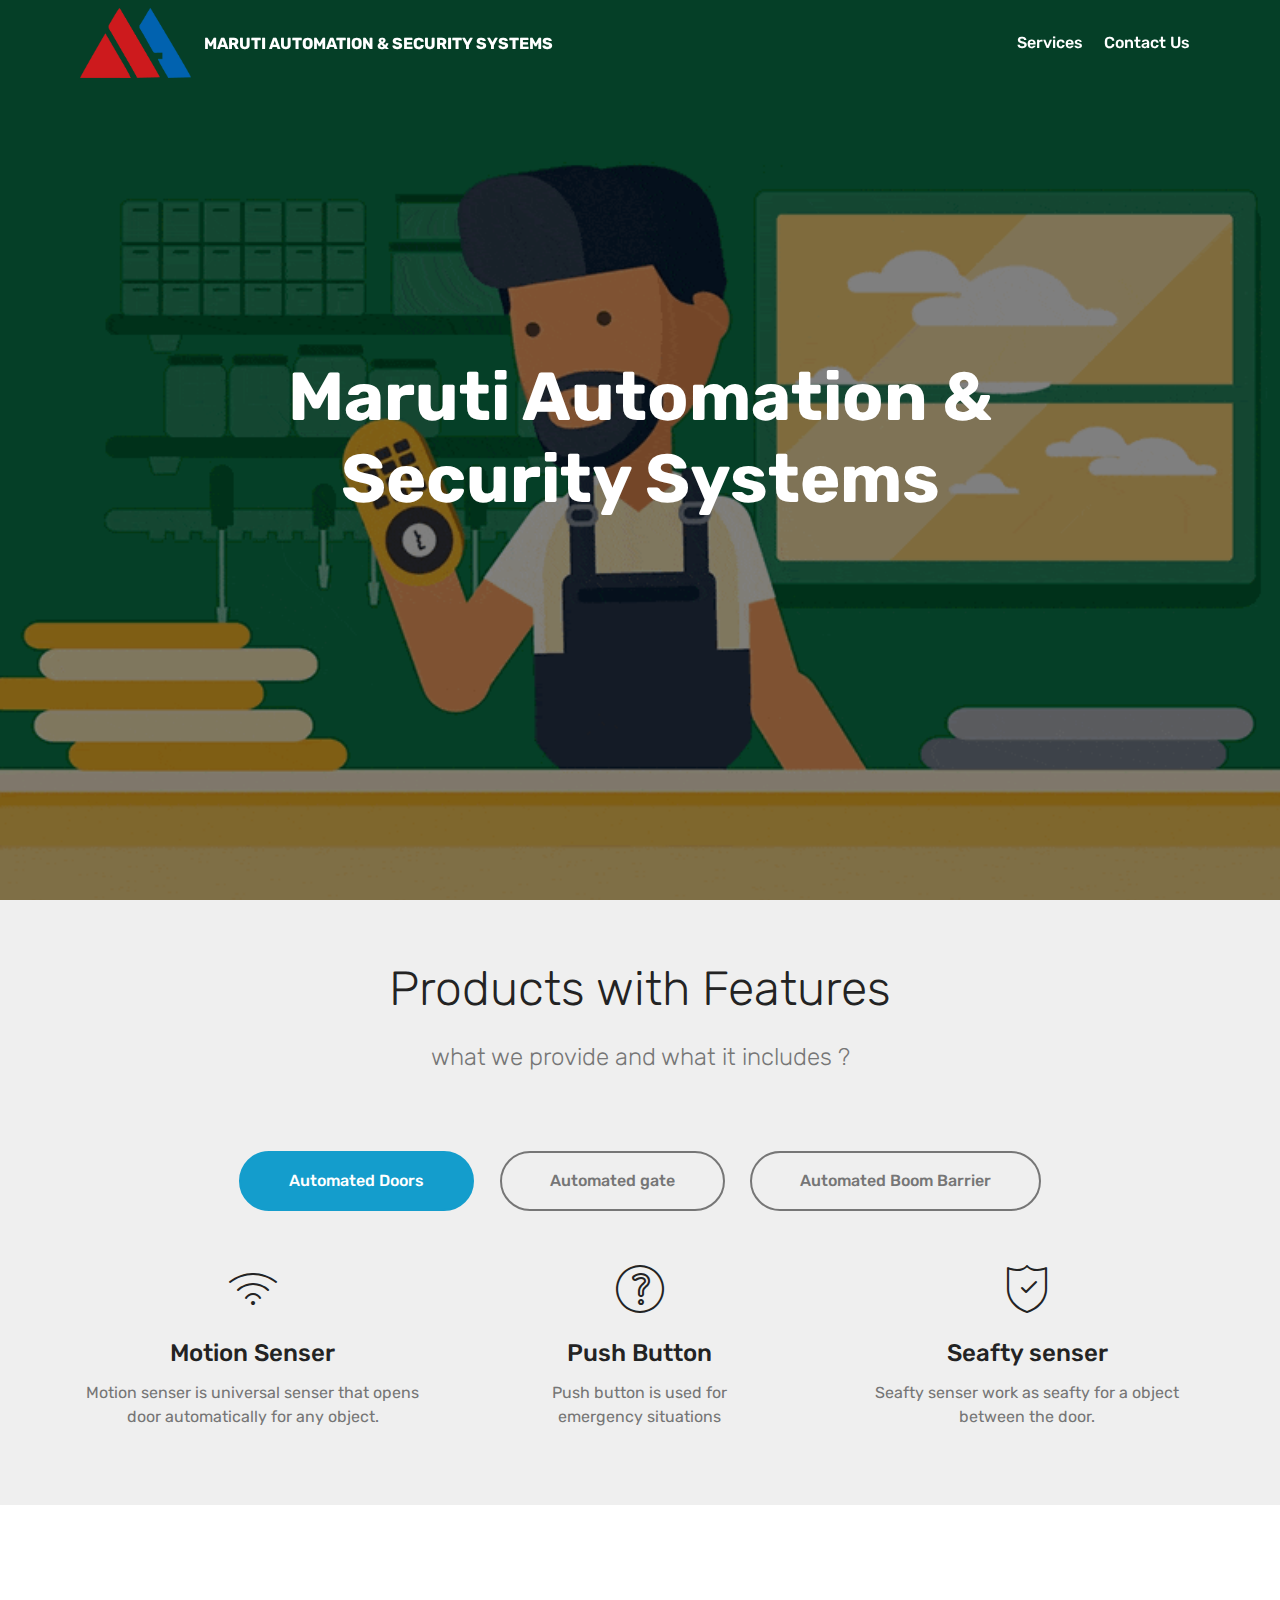
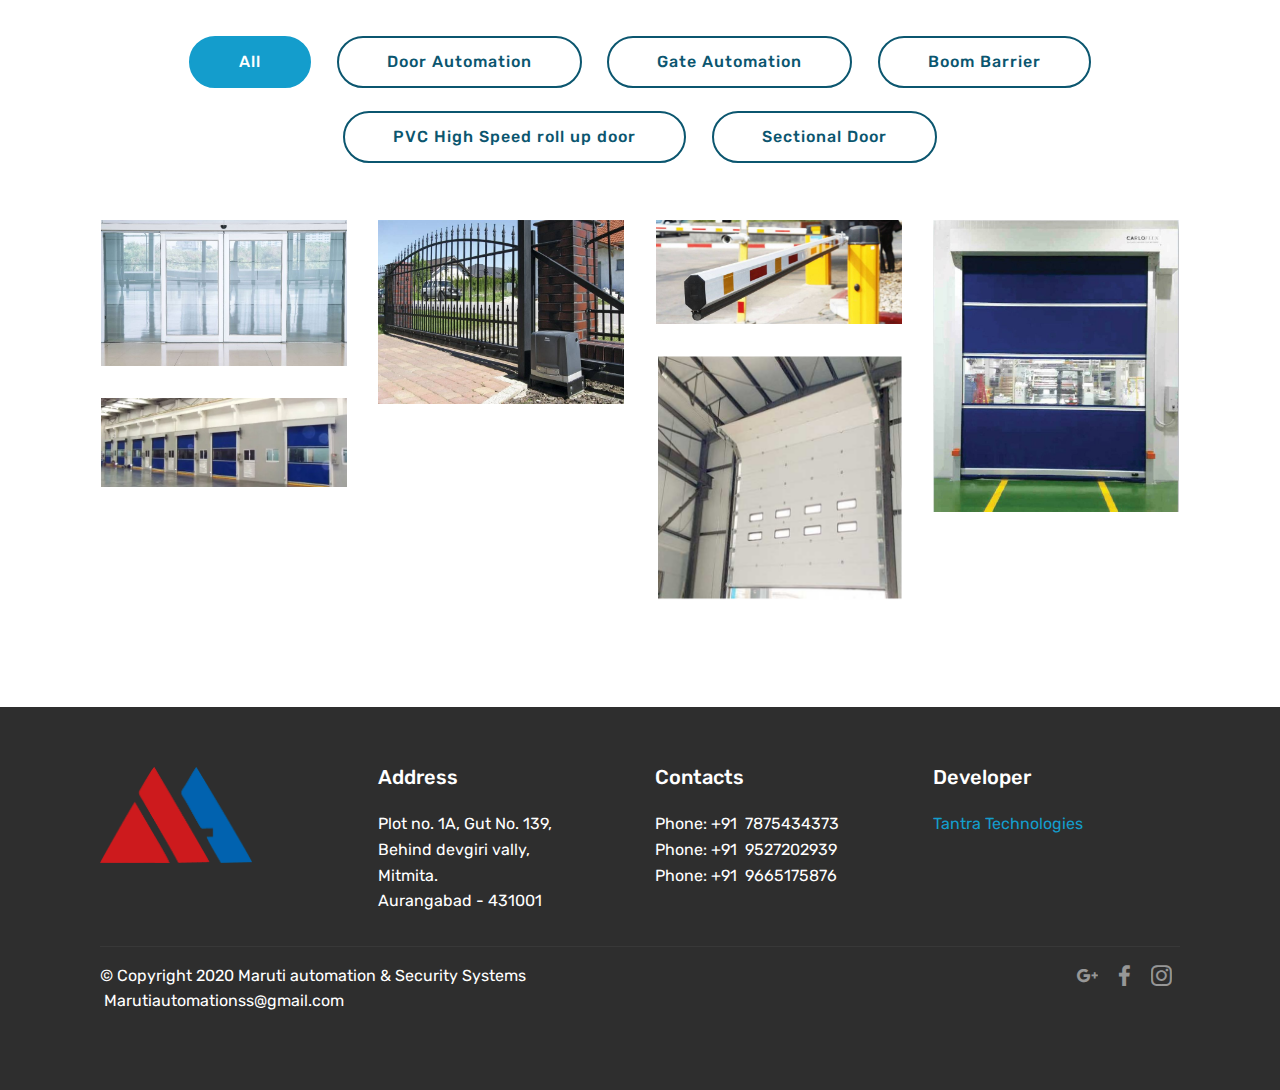
<file: index.html>
<!DOCTYPE html>
<html >
<head>
  <!-- Site made with Mobirise Website Builder v4.5.2, https://mobirise.com -->
  <meta charset="UTF-8">
  <meta http-equiv="X-UA-Compatible" content="IE=edge">
  <meta name="generator" content="Mobirise v4.5.2, mobirise.com">
  <meta name="viewport" content="width=device-width, initial-scale=1, minimum-scale=1">
  <link rel="shortcut icon" href="assets/images/maruti-1236x782.png" type="image/x-icon">
  <meta name="description" content="">
  <title>Home</title>
  <link rel="stylesheet" href="assets/web/assets/mobirise-icons/mobirise-icons.css">
  <link rel="stylesheet" href="assets/tether/tether.min.css">
  <link rel="stylesheet" href="assets/bootstrap/css/bootstrap.min.css">
  <link rel="stylesheet" href="assets/bootstrap/css/bootstrap-grid.min.css">
  <link rel="stylesheet" href="assets/bootstrap/css/bootstrap-reboot.min.css">
  <link rel="stylesheet" href="assets/dropdown/css/style.css">
  <link rel="stylesheet" href="assets/socicon/css/styles.css">
  <link rel="stylesheet" href="assets/theme/css/style.css">
  <link rel="stylesheet" href="assets/gallery/style.css">
  <link rel="stylesheet" href="assets/mobirise/css/mbr-additional.css" type="text/css">



</head>
<body>
<section class="menu cid-s73HzbnEvN" once="menu" id="menu2-0" data-rv-view="441">



    <nav class="navbar navbar-expand beta-menu navbar-dropdown align-items-center navbar-fixed-top navbar-toggleable-sm bg-color transparent">
        <button class="navbar-toggler navbar-toggler-right" type="button" data-toggle="collapse" data-target="#navbarSupportedContent" aria-controls="navbarSupportedContent" aria-expanded="false" aria-label="Toggle navigation">
            <div class="hamburger">
                <span></span>
                <span></span>
                <span></span>
                <span></span>
            </div>
        </button>
        <div class="menu-logo">
            <div class="navbar-brand">
                <span class="navbar-logo">
                    <a href="index.html">
                        <img src="assets/images/maruti-1236x782.png" alt="Mobirise" title="" media-simple="true" style="height: 4.4rem;">
                    </a>
                </span>
                <span class="navbar-caption-wrap"><a class="navbar-caption text-white display-4" href="index.html">MARUTI AUTOMATION &amp; SECURITY SYSTEMS</a></span>
            </div>
        </div>
        <div class="collapse navbar-collapse" id="navbarSupportedContent">
            <ul class="navbar-nav nav-dropdown nav-right" data-app-modern-menu="true"><li class="nav-item">
                    <a class="nav-link link text-white display-4" href="service.html">Services</a>
                </li>
                <li class="nav-item">
                    <a class="nav-link link text-white display-4" href="contact.html">Contact Us</a>
                </li></ul>

        </div>
    </nav>
</section>

<section class="engine"><a href="https://mobirise.co/e">web building software</a></section><section class="header1 cid-s73HAHSf72 mbr-fullscreen" id="header1-1" data-rv-view="443">



    <div class="mbr-overlay" style="opacity: 0.5; background-color: rgb(0, 0, 0);">
    </div>

    <div class="container">
        <div class="row justify-content-md-center">
            <div class="mbr-white col-md-10">
                <h1 class="mbr-section-title align-center mbr-bold pb-3 mbr-fonts-style display-1">Maruti Automation &amp; Security Systems</h1>



            </div>
        </div>
    </div>

</section>

<section class="tabs3 cid-s73ISxPlJ8" id="tabs3-8" data-rv-view="446">





    <div class="container">
        <h2 class="mbr-section-title align-center pb-3 mbr-fonts-style display-2">Products with Features</h2>
        <h3 class="mbr-section-subtitle  display-5 align-center mbr-light mbr-fonts-style">what we provide and what it includes ?</h3>
    </div>
    <div class="container-fluid">
        <div class="row tabcont">
            <ul class="nav nav-tabs pt-3 mt-5" role="tablist">
                <li class="nav-item mbr-fonts-style"><a class="nav-link active display-7" role="tab" data-toggle="tab" href="#tabs3-8_tab0" aria-expanded="true">Automated Doors</a></li>
                <li class="nav-item mbr-fonts-style"><a class="nav-link  active display-7" role="tab" data-toggle="tab" href="#tabs3-8_tab1" aria-expanded="true">Automated gate</a></li>
                <li class="nav-item mbr-fonts-style"><a class="nav-link active display-7" role="tab" data-toggle="tab" href="#tabs3-8_tab2" aria-expanded="true">Automated Boom Barrier</a></li>



            </ul>
        </div>
    </div>

    <div class="container">
        <div class="row px-1">
            <div class="tab-content">
                <div id="tab1" class="tab-pane in active mbr-table" role="tabpanel">
                    <div class="row tab-content-row">
                        <div class="col-xs-12 col-md-6 col-lg-4">
                            <div class="card-img ">
                                <span class="mbr-iconfont mbri-wifi" media-simple="true"></span>
                            </div>
                            <h4 class="mbr-element-title  align-center mbr-fonts-style pb-2 display-5">Motion Senser</h4>
                            <p class="mbr-section-text  align-center mbr-fonts-style display-7">Motion senser is universal senser that opens door automatically for any object.</p>
                        </div>

                        <div class="col-xs-12 col-md-6 col-lg-4">
                            <div class="card-img ">
                                <span class="mbr-iconfont mbri-question" media-simple="true"></span>
                            </div>
                            <h4 class="mbr-element-title  align-center mbr-fonts-style pb-2 display-5">Push Button</h4>
                            <p class="mbr-section-text  align-center mbr-fonts-style display-7">Push button is used for <br>emergency situations</p>
                        </div>

                        <div class="col-xs-12 col-md-6 col-lg-4">
                            <div class="card-img ">
                                <span class="mbr-iconfont mbri-protect" media-simple="true"></span>
                            </div>
                            <h4 class="mbr-element-title  align-center mbr-fonts-style pb-2 display-5">Seafty senser</h4>
                            <p class="mbr-section-text  align-center mbr-fonts-style display-7">Seafty senser work as seafty for a object between the door.</p>
                        </div>


                    </div>
                </div>

                <div id="tab2" class="tab-pane  mbr-table" role="tabpanel">
                    <div class="row tab-content-row">
                        <div class="col-xs-12 col-md-6 col-lg-4">
                            <div class="card-img ">
                                <span class="mbr-iconfont mbri-touch" media-simple="true"></span>
                            </div>
                            <h4 class="mbr-element-title  align-center mbr-fonts-style pb-2 display-5">Remote control</h4>
                            <p class="mbr-section-text  align-center mbr-fonts-style display-7">This remote control can use to open the door insted of motion senser you can also prefer for the remote control.</p>
                        </div>

                        <div class="col-xs-12 col-md-6 col-lg-4">
                            <div class="card-img ">
                                <span class="mbr-iconfont mbri-protect" media-simple="true"></span>
                            </div>
                            <h4 class="mbr-element-title  align-center mbr-fonts-style pb-2 display-5">seafty senser</h4>
                            <p class="mbr-section-text  align-center mbr-fonts-style display-7">Seafty senser work as seafty for a object between the door.</p>
                        </div>

                        <div class="col-xs-12 col-md-6 col-lg-4">
                            <div class="card-img ">
                                <span class="mbr-iconfont mbri-question" media-simple="true"></span>
                            </div>
                            <h4 class="mbr-element-title  align-center mbr-fonts-style pb-2 display-5">push button</h4>
                            <p class="mbr-section-text  align-center mbr-fonts-style display-7">Push button is used for
<br>emergency situations.</p>
                        </div>


                    </div>
                </div>

                <div id="tab3" class="tab-pane  mbr-table" role="tabpanel">
                    <div class="row tab-content-row">
                        <div class="col-xs-12 col-md-6 col-lg-4">
                            <div class="card-img ">
                                <span class="mbr-iconfont mbri-touch" media-simple="true"></span>
                            </div>
                            <h4 class="mbr-element-title  align-center mbr-fonts-style pb-2 display-5">Remote Control</h4>
                            <p class="mbr-section-text  align-center mbr-fonts-style display-7">Motion senser is universal senser that opens door automatically for any object.</p>
                        </div>

                        <div class="col-xs-12 col-md-6 col-lg-4">
                            <div class="card-img ">
                                <span class="mbr-iconfont mbri-question" media-simple="true"></span>
                            </div>
                            <h4 class="mbr-element-title  align-center mbr-fonts-style pb-2 display-5">Push Button</h4>
                            <p class="mbr-section-text  align-center mbr-fonts-style display-7">Push button is used for
<br>emergency situations.</p>
                        </div>

                        <div class="col-xs-12 col-md-6 col-lg-4">
                            <div class="card-img ">
                                <span class="mbr-iconfont mbri-protect" media-simple="true"></span>
                            </div>
                            <h4 class="mbr-element-title  align-center mbr-fonts-style pb-2 display-5">Seafty Senser</h4>
                            <p class="mbr-section-text  align-center mbr-fonts-style display-7">Seafty senser work as seafty for a object between the door.</p>
                        </div>


                    </div>
                </div>

                <div id="tab4" class="tab-pane  mbr-table" role="tabpanel">
                    <div class="row tab-content-row">
                        <div class="col-xs-12 col-md-6 col-lg-4">
                            <div class="card-img ">
                                <span class="mbri-responsive mbr-iconfont" media-simple="true"></span>
                            </div>
                            <h4 class="mbr-element-title  align-center mbr-fonts-style pb-2 display-5">MOBILE FRIENDLY</h4>
                            <p class="mbr-section-text  align-center mbr-fonts-style display-7">No special actions required, all sites you make with Mobirise are mobile-friendly. You don't have to create a special mobile version of your site, it will adapt automagically.</p>
                        </div>

                        <div class="col-xs-12 col-md-6 col-lg-4">
                            <div class="card-img ">
                                <span class="mbri-responsive mbr-iconfont" media-simple="true"></span>
                            </div>
                            <h4 class="mbr-element-title  align-center mbr-fonts-style pb-2 display-5">MOBILE FRIENDLY</h4>
                            <p class="mbr-section-text  align-center mbr-fonts-style display-7">No special actions required, all sites you make with Mobirise are mobile-friendly. You don't have to create a special mobile version of your site, it will adapt automagically.</p>
                        </div>

                        <div class="col-xs-12 col-md-6 col-lg-4">
                            <div class="card-img ">
                                <span class="mbri-responsive mbr-iconfont" media-simple="true"></span>
                            </div>
                            <h4 class="mbr-element-title  align-center mbr-fonts-style pb-2 display-5">MOBILE FRIENDLY</h4>
                            <p class="mbr-section-text  align-center mbr-fonts-style display-7">No special actions required, all sites you make with Mobirise are mobile-friendly. You don't have to create a special mobile version of your site, it will adapt automagically.</p>
                        </div>


                    </div>
                </div>

                <div id="tab5" class="tab-pane  mbr-table" role="tabpanel">
                    <div class="row tab-content-row">
                        <div class="col-xs-12 col-md-6 col-lg-4">
                            <div class="card-img ">
                                <span class="mbri-bootstrap mbr-iconfont" media-simple="true"></span>
                            </div>
                            <h4 class="mbr-element-title  align-center mbr-fonts-style pb-2 display-5">IT'S EASY AND SIMPLE</h4>
                            <p class="mbr-section-text  align-center mbr-fonts-style display-7">Cut down the development time with drag-and-drop website builder. Drop the blocks into the page, edit content inline and publish - no technical skills required.</p>
                        </div>

                        <div class="col-xs-12 col-md-6 col-lg-4">
                            <div class="card-img ">
                                <span class="mbri-bootstrap mbr-iconfont" media-simple="true"></span>
                            </div>
                            <h4 class="mbr-element-title  align-center mbr-fonts-style pb-2 display-5">IT'S EASY AND SIMPLE</h4>
                            <p class="mbr-section-text  align-center mbr-fonts-style display-7">Cut down the development time with drag-and-drop website builder. Drop the blocks into the page, edit content inline and publish - no technical skills required.</p>
                        </div>

                        <div class="col-xs-12 col-md-6 col-lg-4">
                            <div class="card-img ">
                                <span class="mbri-bootstrap mbr-iconfont" media-simple="true"></span>
                            </div>
                            <h4 class="mbr-element-title  align-center mbr-fonts-style pb-2 display-5">IT'S EASY AND SIMPLE</h4>
                            <p class="mbr-section-text  align-center mbr-fonts-style display-7">Cut down the development time with drag-and-drop website builder. Drop the blocks into the page, edit content inline and publish - no technical skills required.</p>
                        </div>


                    </div>
                </div>

                <div id="tab6" class="tab-pane  mbr-table" role="tabpanel">
                    <div class="row tab-content-row">
                        <div class="col-xs-12 col-md-6 col-lg-4">
                            <div class="card-img ">
                                <span class="mbri-extension mbr-iconfont" media-simple="true"></span>
                            </div>
                            <h4 class="mbr-element-title  align-center mbr-fonts-style pb-2 display-5">TRENDY WEBSITE BLOCKS</h4>
                            <p class="mbr-section-text  align-center mbr-fonts-style display-7">Choose from the large selection  pre-made blocks - full-screen intro, bootstrap carousel, slider, responsive image gallery with, parallax scrolling, sticky header and more.</p>
                        </div>

                        <div class="col-xs-12 col-md-6 col-lg-4">
                            <div class="card-img ">
                                <span class="mbri-extension mbr-iconfont" media-simple="true"></span>
                            </div>
                            <h4 class="mbr-element-title  align-center mbr-fonts-style pb-2 display-5">TRENDY WEBSITE BLOCKS</h4>
                            <p class="mbr-section-text  align-center mbr-fonts-style display-7">Choose from the large selection  pre-made blocks - full-screen intro, bootstrap carousel, slider, responsive image gallery with, parallax scrolling, sticky header and more.</p>
                        </div>

                        <div class="col-xs-12 col-md-6 col-lg-4">
                            <div class="card-img ">
                                <span class="mbri-extension mbr-iconfont" media-simple="true"></span>
                            </div>
                            <h4 class="mbr-element-title  align-center mbr-fonts-style pb-2 display-5">TRENDY WEBSITE BLOCKS</h4>
                            <p class="mbr-section-text  align-center mbr-fonts-style display-7">Choose from the large selection  pre-made blocks - full-screen intro, bootstrap carousel, slider, responsive image gallery with, parallax scrolling, sticky header and more.</p>
                        </div>


                    </div>
                </div>
            </div>
        </div>
    </div>
</section>

<section class="mbr-gallery mbr-slider-carousel cid-s7PFpMhvtI" id="gallery2-18" data-rv-view="449">



    <div class="container">
        <div><!-- Filter --><div class="mbr-gallery-filter container gallery-filter-active"><ul buttons="0"><li class="mbr-gallery-filter-all"><a class="btn btn-md btn-primary-outline active display-4" href="">All</a></li></ul></div><!-- Gallery --><div class="mbr-gallery-row"><div class="mbr-gallery-layout-default"><div><div><div class="mbr-gallery-item mbr-gallery-item--p2" data-video-url="false" data-tags="Door Automation"><div href="#lb-gallery2-18" data-slide-to="0" data-toggle="modal"><img src="assets/images/2e8b6c68349b8f53d8b79f558faad76e-2000x1190-800x476.jpg" alt=""><span class="icon-focus"></span></div></div><div class="mbr-gallery-item mbr-gallery-item--p2" data-video-url="false" data-tags="Gate Automation"><div href="#lb-gallery2-18" data-slide-to="1" data-toggle="modal"><img src="assets/images/doormatics-nz-automatic-sliding-gates-neos-2-800x600-800x600.jpg" alt=""><span class="icon-focus"></span></div></div><div class="mbr-gallery-item mbr-gallery-item--p2" data-video-url="false" data-tags="Boom Barrier"><div href="#lb-gallery2-18" data-slide-to="2" data-toggle="modal"><img src="assets/images/boom-barrier-banner-2-1600x676-800x338.jpg" alt=""><span class="icon-focus"></span></div></div><div class="mbr-gallery-item mbr-gallery-item--p2" data-video-url="false" data-tags="PVC High Speed roll up door"><div href="#lb-gallery2-18" data-slide-to="3" data-toggle="modal"><img src="assets/images/00111-1-1029x1224-800x951.jpg" alt=""><span class="icon-focus"></span></div></div><div class="mbr-gallery-item mbr-gallery-item--p2" data-video-url="false" data-tags="Sectional Door"><div href="#lb-gallery2-18" data-slide-to="4" data-toggle="modal"><img src="assets/images/industrial-sectional-doors-500x500-500x500.png" alt=""><span class="icon-focus"></span></div></div><div class="mbr-gallery-item mbr-gallery-item--p2" data-video-url="false" data-tags="PVC High Speed roll up door"><div href="#lb-gallery2-18" data-slide-to="5" data-toggle="modal"><img src="assets/images/b14676-3c30bb3752404243ba26e25f0c896438-mv2-727x263-727x263.png" alt=""><span class="icon-focus"></span></div></div></div></div><div class="clearfix"></div></div></div><!-- Lightbox --><div data-app-prevent-settings="" class="mbr-slider modal fade carousel slide" tabindex="-1" data-keyboard="true" data-interval="false" id="lb-gallery2-18"><div class="modal-dialog"><div class="modal-content"><div class="modal-body"><div class="carousel-inner"><div class="carousel-item"><img src="assets/images/2e8b6c68349b8f53d8b79f558faad76e-2000x1190.jpg" alt=""></div><div class="carousel-item"><img src="assets/images/doormatics-nz-automatic-sliding-gates-neos-2-800x600.jpg" alt=""></div><div class="carousel-item"><img src="assets/images/boom-barrier-banner-2-1600x676.jpg" alt=""></div><div class="carousel-item"><img src="assets/images/00111-1-1029x1224.jpg" alt=""></div><div class="carousel-item"><img src="assets/images/industrial-sectional-doors-500x500.png" alt=""></div><div class="carousel-item active"><img src="assets/images/b14676-3c30bb3752404243ba26e25f0c896438-mv2-727x263.png" alt=""></div></div><a class="carousel-control carousel-control-prev" role="button" data-slide="prev" href="#lb-gallery2-18"><span class="mbri-left mbr-iconfont" aria-hidden="true"></span><span class="sr-only">Previous</span></a><a class="carousel-control carousel-control-next" role="button" data-slide="next" href="#lb-gallery2-18"><span class="mbri-right mbr-iconfont" aria-hidden="true"></span><span class="sr-only">Next</span></a><a class="close" href="#" role="button" data-dismiss="modal"><span class="sr-only">Close</span></a></div></div></div></div></div>
    </div>

</section>

<section class="cid-s73IFJRnB3" id="footer1-6" data-rv-view="476">





    <div class="container">
        <div class="media-container-row content text-white">
            <div class="col-12 col-md-3">
                <div class="media-wrap">
                    <a href="index.html">
                        <img src="assets/images/maruti-1236x782.png" alt="Mobirise" title="" media-simple="true">
                    </a>
                </div>
            </div>
            <div class="col-12 col-md-3 mbr-fonts-style display-7">
                <h5 class="pb-3">Address</h5>
                <p class="mbr-text">Plot no. 1A, Gut No. 139,<br>Behind devgiri vally,<br>Mitmita.<br>Aurangabad - 431001</p>
            </div>
            <div class="col-12 col-md-3 mbr-fonts-style display-7">
                <h5 class="pb-3">Contacts</h5>
                <p class="mbr-text">Phone: +91 &nbsp;7875434373<br>Phone: +91 &nbsp;9527202939<br>Phone: +91 &nbsp;9665175876<br></p>
            </div>
            <div class="col-12 col-md-3 mbr-fonts-style display-7">
                <h5 class="pb-3">Developer</h5>
                <p class="mbr-text"><a href="https://tantratech.online">Tantra Technologies</a></p>
            </div>
        </div>
        <div class="footer-lower">
            <div class="media-container-row">
                <div class="col-sm-12">
                    <hr>
                </div>
            </div>
            <div class="media-container-row mbr-white">
                <div class="col-sm-6 copyright">
                    <p class="mbr-text mbr-fonts-style display-7">© Copyright 2020 Maruti automation &amp; Security Systems &nbsp;Marutiautomationss@gmail.com<br></p>
                </div>
                <div class="col-md-6">
                    <div class="social-list align-right">
                        <div class="soc-item">
                            <a href="https://twitter.com/mobirise" target="_blank">
                                <span class="mbr-iconfont mbr-iconfont-social socicon-googleplus socicon" media-simple="true"></span>
                            </a>
                        </div>
                        <div class="soc-item">
                            <a href="https://www.facebook.com/pages/Mobirise/1616226671953247" target="_blank">
                                <span class="mbr-iconfont mbr-iconfont-social socicon-facebook socicon" media-simple="true"></span>
                            </a>
                        </div>
                        <div class="soc-item">
                            <a href="https://www.youtube.com/c/mobirise" target="_blank">
                                <span class="mbr-iconfont mbr-iconfont-social socicon-instagram socicon" media-simple="true"></span>
                            </a>
                        </div>



                    </div>
                </div>
            </div>
        </div>
    </div>
</section>


  <script src="assets/web/assets/jquery/jquery.min.js"></script>
  <script src="assets/popper/popper.min.js"></script>
  <script src="assets/tether/tether.min.js"></script>
  <script src="assets/bootstrap/js/bootstrap.min.js"></script>
  <script src="assets/smoothscroll/smooth-scroll.js"></script>
  <script src="assets/dropdown/js/script.min.js"></script>
  <script src="assets/touchswipe/jquery.touch-swipe.min.js"></script>
  <script src="assets/masonry/masonry.pkgd.min.js"></script>
  <script src="assets/imagesloaded/imagesloaded.pkgd.min.js"></script>
  <script src="assets/bootstrapcarouselswipe/bootstrap-carousel-swipe.js"></script>
  <script src="assets/vimeoplayer/jquery.mb.vimeo_player.js"></script>
  <script src="assets/mbr-tabs/mbr-tabs.js"></script>
  <script src="assets/theme/js/script.js"></script>
  <script src="assets/gallery/player.min.js"></script>
  <script src="assets/gallery/script.js"></script>
  <script src="assets/slidervideo/script.js"></script>


</body>
</html>
</file>
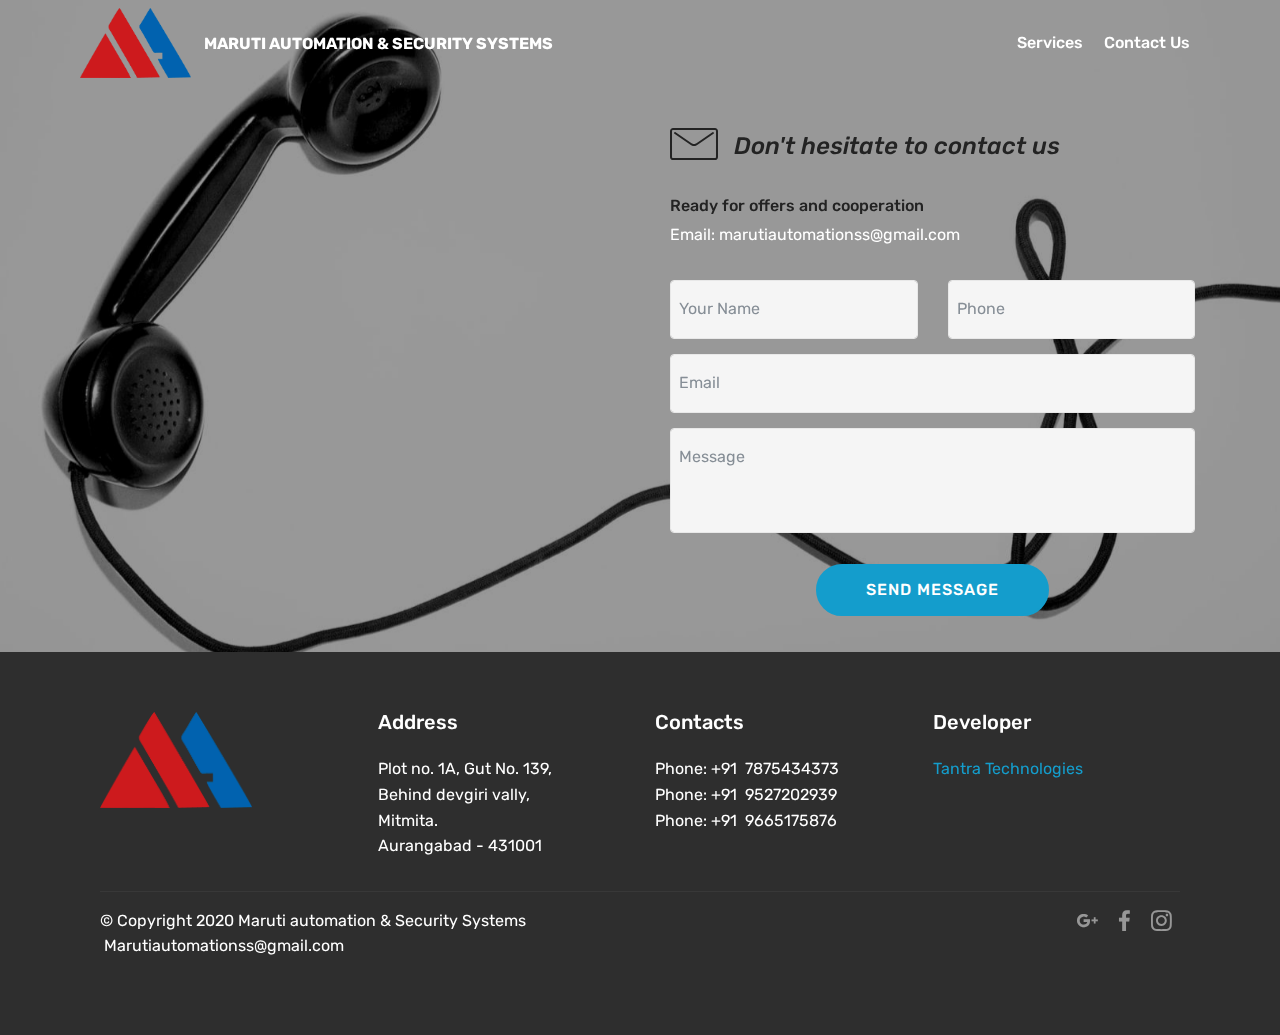
<file: contact.html>
<!DOCTYPE html>
<html >
<head>
  <!-- Site made with Mobirise Website Builder v4.5.2, https://mobirise.com -->
  <meta charset="UTF-8">
  <meta http-equiv="X-UA-Compatible" content="IE=edge">
  <meta name="generator" content="Mobirise v4.5.2, mobirise.com">
  <meta name="viewport" content="width=device-width, initial-scale=1, minimum-scale=1">
  <link rel="shortcut icon" href="assets/images/maruti-1236x782.png" type="image/x-icon">
  <meta name="description" content="Web Builder Description">
  <title>contact us</title>
  <link rel="stylesheet" href="assets/web/assets/mobirise-icons/mobirise-icons.css">
  <link rel="stylesheet" href="assets/tether/tether.min.css">
  <link rel="stylesheet" href="assets/bootstrap/css/bootstrap.min.css">
  <link rel="stylesheet" href="assets/bootstrap/css/bootstrap-grid.min.css">
  <link rel="stylesheet" href="assets/bootstrap/css/bootstrap-reboot.min.css">
  <link rel="stylesheet" href="assets/socicon/css/styles.css">
  <link rel="stylesheet" href="assets/dropdown/css/style.css">
  <link rel="stylesheet" href="assets/theme/css/style.css">
  <link rel="stylesheet" href="assets/mobirise/css/mbr-additional.css" type="text/css">
  
  
  
</head>
<body>
<section class="menu cid-s74xPFvKAT" once="menu" id="menu2-x" data-rv-view="511">

    

    <nav class="navbar navbar-expand beta-menu navbar-dropdown align-items-center navbar-fixed-top navbar-toggleable-sm bg-color transparent">
        <button class="navbar-toggler navbar-toggler-right" type="button" data-toggle="collapse" data-target="#navbarSupportedContent" aria-controls="navbarSupportedContent" aria-expanded="false" aria-label="Toggle navigation">
            <div class="hamburger">
                <span></span>
                <span></span>
                <span></span>
                <span></span>
            </div>
        </button>
        <div class="menu-logo">
            <div class="navbar-brand">
                <span class="navbar-logo">
                    <a href="index.html">
                        <img src="assets/images/maruti-1236x782.png" alt="Mobirise" title="" media-simple="true" style="height: 4.4rem;">
                    </a>
                </span>
                <span class="navbar-caption-wrap"><a class="navbar-caption text-white display-4" href="index.html">MARUTI AUTOMATION &amp; SECURITY SYSTEMS</a></span>
            </div>
        </div>
        <div class="collapse navbar-collapse" id="navbarSupportedContent">
            <ul class="navbar-nav nav-dropdown nav-right" data-app-modern-menu="true"><li class="nav-item">
                    <a class="nav-link link text-white display-4" href="service.html">Services</a>
                </li>
                <li class="nav-item">
                    <a class="nav-link link text-white display-4" href="contact.html">Contact Us</a>
                </li></ul>
            
        </div>
    </nav>
</section>

<section class="engine"><a href="https://mobirise.co/j">how to design a website</a></section><section class="mbr-section form4 cid-s73L59cpP1 mbr-parallax-background" id="form4-j" data-rv-view="513">

    

    <div class="mbr-overlay" style="opacity: 0.4; background-color: rgb(0, 0, 0);">
    </div>
    <div class="container">
        <div class="row">
            <div class="col-md-6">
                <div class="google-map"><iframe frameborder="0" style="border:0" src="https://www.google.com/maps/embed/v1/place?key=AIzaSyA0Dx_boXQiwvdz8sJHoYeZNVTdoWONYkU&amp;q=place_id:ChIJ0Ufuk1iX2zsRdK_cMEojoTU" allowfullscreen=""></iframe></div>
            </div>
            <div class="col-md-6">
                
                <div>
                    <div class="icon-block pb-3">
                        <span class="icon-block__icon">
                            <span class="mbri-letter mbr-iconfont" media-simple="true"></span>
                        </span>
                        <h4 class="icon-block__title align-left mbr-fonts-style display-5">Don't hesitate to contact us</h4>
                    </div>
                    <div class="icon-contacts pb-3">
                        <h5 class="align-left mbr-fonts-style display-7">Ready for offers and cooperation</h5>
                        <p class="mbr-text align-left mbr-fonts-style display-7">Email: marutiautomationss@gmail.com</p>
                    </div>
                </div>
                <div data-form-type="formoid">
                    <div data-form-alert="" hidden="">Thanks for filling out the form!</div>
                    <form class="block mbr-form" action="https://mobirise.com/" method="post" data-form-title="Mobirise Form"><input type="hidden" data-form-email="true" value="54Bfejs47V3E53e19v3koI+yQrky7IPc1HsvMu3EUVTwukH+FS49h/5Fb0YTq5Zt6IespZ0UlDAUJSq3E6FxhEEkQTnF9dG6JErvNPQnjk9EsuwzpUtVswD+l9+Ptmch">
                        <div class="row">
                            <div class="col-md-6 multi-horizontal" data-for="name">
                                <input type="text" class="form-control input" name="name" data-form-field="Name" placeholder="Your Name" required="" id="name-form4-j">
                            </div>
                            <div class="col-md-6 multi-horizontal" data-for="phone">
                                <input type="text" class="form-control input" name="phone" data-form-field="Phone" placeholder="Phone" required="" id="phone-form4-j">
                            </div>
                            <div class="col-md-12" data-for="email">
                                <input type="text" class="form-control input" name="email" data-form-field="Email" placeholder="Email" required="" id="email-form4-j">
                            </div>
                            <div class="col-md-12" data-for="message">
                                <textarea class="form-control input" name="message" rows="3" data-form-field="Message" placeholder="Message" style="resize:none" id="message-form4-j"></textarea>
                            </div>
                            <div class="input-group-btn col-md-12" style="margin-top: 10px;">
                                <button href="" type="submit" class="btn btn-primary btn-form display-4">SEND MESSAGE</button>
                            </div>
                        </div>
                    </form>
                </div>
            </div>
        </div>
    </div>
</section>

<section class="cid-s7PxVbCuiq" id="footer1-11" data-rv-view="516">

    

    

    <div class="container">
        <div class="media-container-row content text-white">
            <div class="col-12 col-md-3">
                <div class="media-wrap">
                    <a href="index.html">
                        <img src="assets/images/maruti-1236x782.png" alt="Mobirise" title="" media-simple="true">
                    </a>
                </div>
            </div>
            <div class="col-12 col-md-3 mbr-fonts-style display-7">
                <h5 class="pb-3">Address</h5>
                <p class="mbr-text">Plot no. 1A, Gut No. 139,<br>Behind devgiri vally,<br>Mitmita.<br>Aurangabad - 431001</p>
            </div>
            <div class="col-12 col-md-3 mbr-fonts-style display-7">
                <h5 class="pb-3">Contacts</h5>
                <p class="mbr-text">Phone: +91 &nbsp;7875434373<br>Phone: +91 &nbsp;9527202939<br>Phone: +91 &nbsp;9665175876</p>
            </div>
            <div class="col-12 col-md-3 mbr-fonts-style display-7">
                <h5 class="pb-3">Developer</h5>
                <p class="mbr-text"><a href="https://tantratech.online">Tantra Technologies</a></p>
            </div>
        </div>
        <div class="footer-lower">
            <div class="media-container-row">
                <div class="col-sm-12">
                    <hr>
                </div>
            </div>
            <div class="media-container-row mbr-white">
                <div class="col-sm-6 copyright">
                    <p class="mbr-text mbr-fonts-style display-7">© Copyright 2020 Maruti automation &amp; Security Systems &nbsp;Marutiautomationss@gmail.com<br></p>
                </div>
                <div class="col-md-6">
                    <div class="social-list align-right">
                        <div class="soc-item">
                            <a href="https://twitter.com/mobirise" target="_blank">
                                <span class="mbr-iconfont mbr-iconfont-social socicon-googleplus socicon" media-simple="true"></span>
                            </a>
                        </div>
                        <div class="soc-item">
                            <a href="https://www.facebook.com/pages/Mobirise/1616226671953247" target="_blank">
                                <span class="mbr-iconfont mbr-iconfont-social socicon-facebook socicon" media-simple="true"></span>
                            </a>
                        </div>
                        <div class="soc-item">
                            <a href="https://www.youtube.com/c/mobirise" target="_blank">
                                <span class="mbr-iconfont mbr-iconfont-social socicon-instagram socicon" media-simple="true"></span>
                            </a>
                        </div>
                        
                        
                        
                    </div>
                </div>
            </div>
        </div>
    </div>
</section>


  <script src="assets/web/assets/jquery/jquery.min.js"></script>
  <script src="assets/popper/popper.min.js"></script>
  <script src="assets/tether/tether.min.js"></script>
  <script src="assets/bootstrap/js/bootstrap.min.js"></script>
  <script src="assets/smoothscroll/smooth-scroll.js"></script>
  <script src="assets/touchswipe/jquery.touch-swipe.min.js"></script>
  <script src="assets/parallax/jarallax.min.js"></script>
  <script src="assets/dropdown/js/script.min.js"></script>
  <script src="assets/theme/js/script.js"></script>
  <script src="assets/formoid/formoid.min.js"></script>
  
  
</body>
</html>
</file>
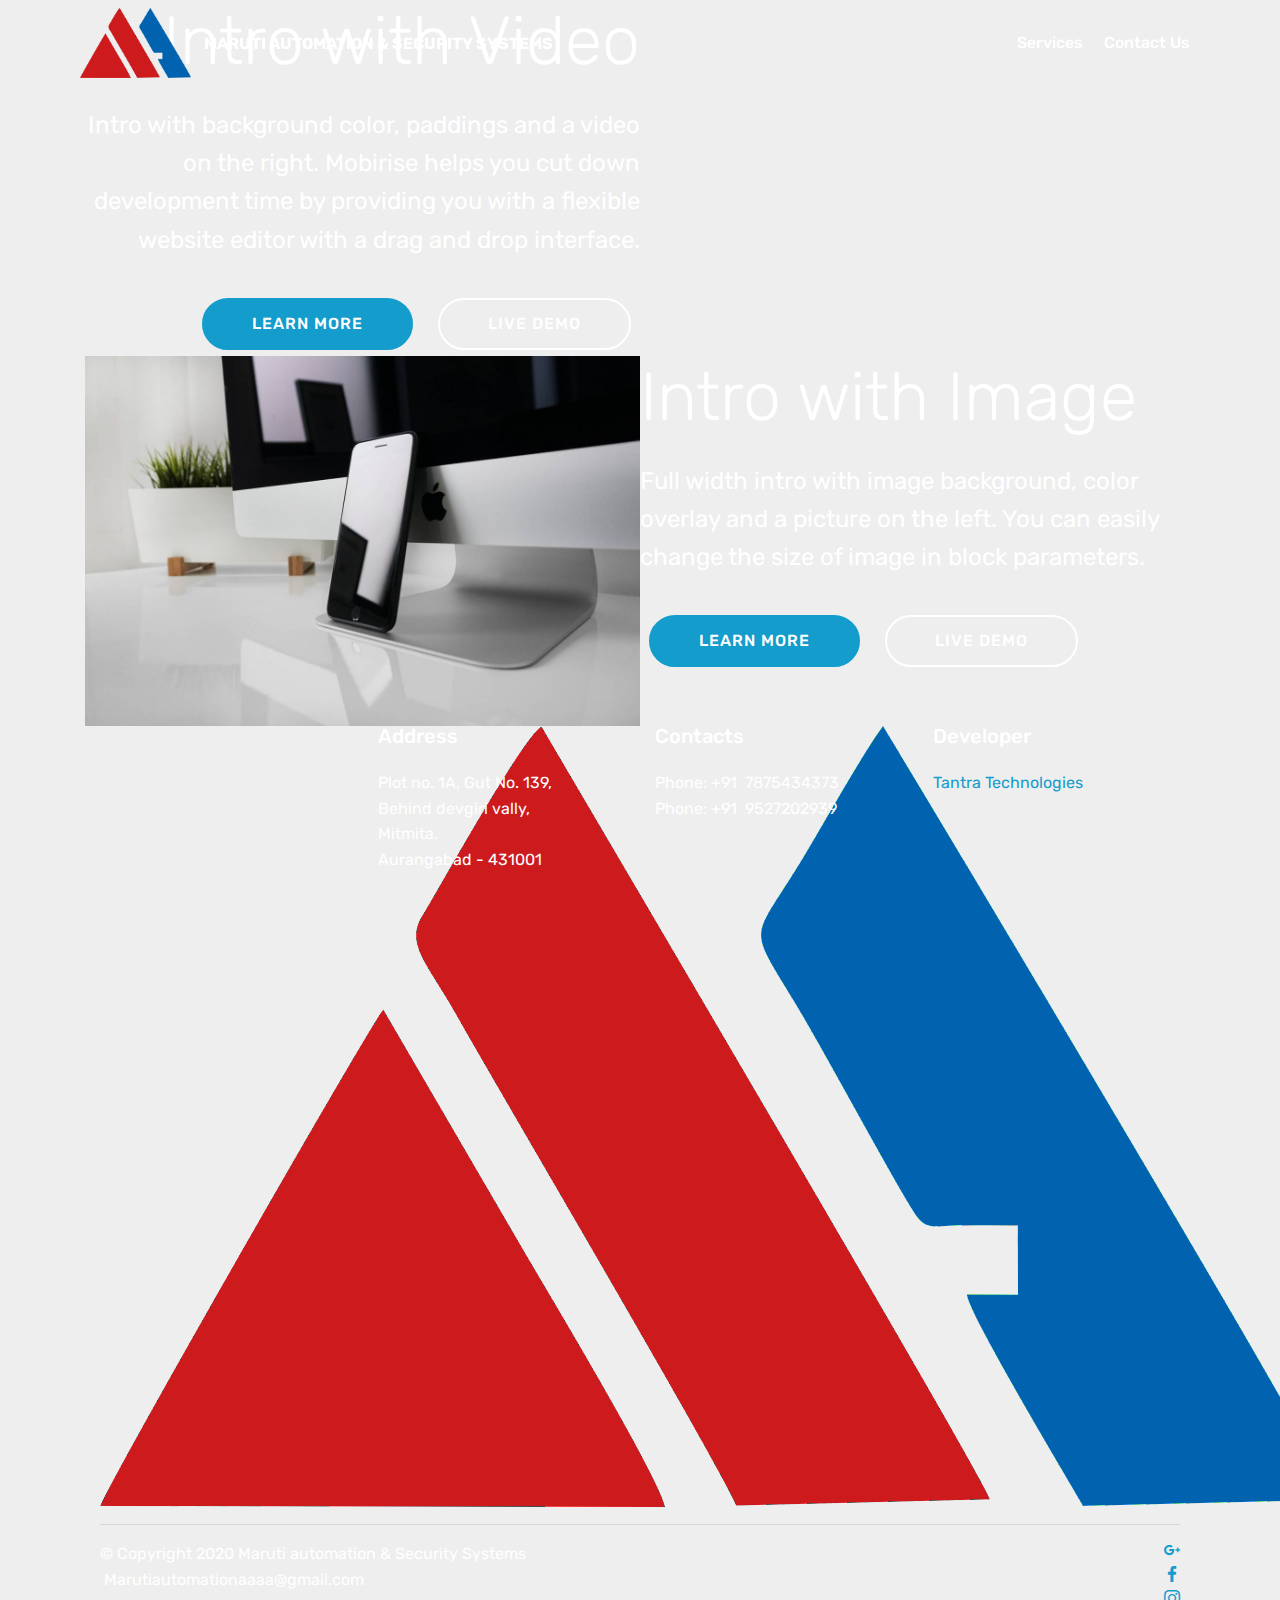
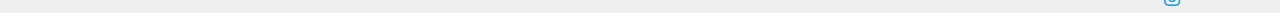
<file: page3.html>
<!DOCTYPE html>
<html >
<head>
  <!-- Site made with Mobirise Website Builder v4.5.2, https://mobirise.com -->
  <meta charset="UTF-8">
  <meta http-equiv="X-UA-Compatible" content="IE=edge">
  <meta name="generator" content="Mobirise v4.5.2, mobirise.com">
  <meta name="viewport" content="width=device-width, initial-scale=1, minimum-scale=1">
  <link rel="shortcut icon" href="assets/images/maruti-1236x782.png" type="image/x-icon">
  <meta name="description" content="Web Site Maker Description">
  <title>gate automation</title>
  <link rel="stylesheet" href="assets/web/assets/mobirise-icons/mobirise-icons.css">
  <link rel="stylesheet" href="assets/tether/tether.min.css">
  <link rel="stylesheet" href="assets/bootstrap/css/bootstrap.min.css">
  <link rel="stylesheet" href="assets/bootstrap/css/bootstrap-grid.min.css">
  <link rel="stylesheet" href="assets/bootstrap/css/bootstrap-reboot.min.css">
  <link rel="stylesheet" href="assets/socicon/css/styles.css">
  <link rel="stylesheet" href="assets/dropdown/css/style.css">
  <link rel="stylesheet" href="assets/theme/css/style.css">
  <link rel="stylesheet" href="assets/mobirise/css/mbr-additional.css" type="text/css">
  
  
  
</head>
<body>
<section class="menu cid-s74xWXTbLX" once="menu" id="menu2-14" data-rv-view="453">

    

    <nav class="navbar navbar-expand beta-menu navbar-dropdown align-items-center navbar-fixed-top navbar-toggleable-sm bg-color transparent">
        <button class="navbar-toggler navbar-toggler-right" type="button" data-toggle="collapse" data-target="#navbarSupportedContent" aria-controls="navbarSupportedContent" aria-expanded="false" aria-label="Toggle navigation">
            <div class="hamburger">
                <span></span>
                <span></span>
                <span></span>
                <span></span>
            </div>
        </button>
        <div class="menu-logo">
            <div class="navbar-brand">
                <span class="navbar-logo">
                    <a href="index.html">
                        <img src="assets/images/maruti-1236x782.png" alt="Mobirise" title="" media-simple="true" style="height: 4.4rem;">
                    </a>
                </span>
                <span class="navbar-caption-wrap"><a class="navbar-caption text-white display-4" href="index.html">MARUTI AUTOMATION &amp; SECURITY SYSTEMS</a></span>
            </div>
        </div>
        <div class="collapse navbar-collapse" id="navbarSupportedContent">
            <ul class="navbar-nav nav-dropdown nav-right" data-app-modern-menu="true"><li class="nav-item">
                    <a class="nav-link link text-white display-4" href="service.html">Services</a>
                </li>
                <li class="nav-item">
                    <a class="nav-link link text-white display-4" href="contact.html">Contact Us</a>
                </li></ul>
            
        </div>
    </nav>
</section>

<section class="engine"><a href="https://mobirise.co/n">bootstrap modal</a></section><section class="header7 cid-s7PAZ2OPhZ" id="header7-16" data-rv-view="455">

    

    

    <div class="container">
        <div class="media-container-row">

            <div class="media-content align-right">
                <h1 class="mbr-section-title mbr-white pb-3 mbr-fonts-style display-1">Intro with Video</h1>
                <div class="mbr-section-text mbr-white pb-3">
                    <p class="mbr-text mbr-fonts-style display-5">Intro with background color, paddings and a video on the right. Mobirise helps you cut down development time by providing you with a flexible website editor with a drag and drop interface.</p>
                </div>
                <div class="mbr-section-btn">
                        <a class="btn btn-md btn-primary display-4" href="https://mobirise.com">LEARN MORE</a>
                        <a class="btn btn-md btn-white-outline display-4" href="https://mobirise.com">LIVE DEMO</a>
                </div>
            </div>

            <div class="mbr-figure" style="width: 100%;"><iframe class="mbr-embedded-video" src="https://www.youtube.com/embed/uNCr7NdOJgw?rel=0&amp;amp;showinfo=0&amp;autoplay=0&amp;loop=0" width="1280" height="720" frameborder="0" allowfullscreen></iframe></div>

        </div>
    </div>
</section>

<section class="header3 cid-s7PAZTHMSD mbr-parallax-background" id="header3-17" data-rv-view="458">

    

    

    <div class="container">
        <div class="media-container-row">
            <div class="mbr-figure" style="width: 100%;">
                <img src="assets/images/01.jpg" alt="Mobirise" media-simple="true">
            </div>

            <div class="media-content">
                <h1 class="mbr-section-title mbr-white pb-3 mbr-fonts-style display-1">Intro with Image</h1>
                
                <div class="mbr-section-text mbr-white pb-3 ">
                    <p class="mbr-text mbr-fonts-style display-5">Full width intro with image background, color overlay and a picture on the left. You can easily change the size of image in block parameters.</p>
                </div>
                <div class="mbr-section-btn">
                    <a class="btn btn-md btn-primary display-4" href="https://mobirise.com">LEARN MORE</a>
                    <a class="btn btn-md btn-white-outline display-4" href="https://mobirise.com">LIVE DEMO</a>
                </div>
            </div>
        </div>
    </div>

</section>

<section class="cid-s7PAUOLzxn" id="footer1-15" data-rv-view="461">

    

    

    <div class="container">
        <div class="media-container-row content text-white">
            <div class="col-12 col-md-3">
                <div class="media-wrap">
                    <a href="index.html">
                        <img src="assets/images/maruti-1236x782.png" alt="Mobirise" title="" media-simple="true">
                    </a>
                </div>
            </div>
            <div class="col-12 col-md-3 mbr-fonts-style display-7">
                <h5 class="pb-3">Address</h5>
                <p class="mbr-text">Plot no. 1A, Gut No. 139,<br>Behind devgiri vally,<br>Mitmita.<br>Aurangabad - 431001</p>
            </div>
            <div class="col-12 col-md-3 mbr-fonts-style display-7">
                <h5 class="pb-3">Contacts</h5>
                <p class="mbr-text">Phone: +91 &nbsp;7875434373<br>Phone: +91 &nbsp;9527202939</p>
            </div>
            <div class="col-12 col-md-3 mbr-fonts-style display-7">
                <h5 class="pb-3">Developer</h5>
                <p class="mbr-text"><a href="https://tantratech.online">Tantra Technologies</a></p>
            </div>
        </div>
        <div class="footer-lower">
            <div class="media-container-row">
                <div class="col-sm-12">
                    <hr>
                </div>
            </div>
            <div class="media-container-row mbr-white">
                <div class="col-sm-6 copyright">
                    <p class="mbr-text mbr-fonts-style display-7">© Copyright 2020 Maruti automation &amp; Security Systems &nbsp;Marutiautomationaaaa@gmail.com<br></p>
                </div>
                <div class="col-md-6">
                    <div class="social-list align-right">
                        <div class="soc-item">
                            <a href="https://twitter.com/mobirise" target="_blank">
                                <span class="mbr-iconfont mbr-iconfont-social socicon-googleplus socicon" media-simple="true"></span>
                            </a>
                        </div>
                        <div class="soc-item">
                            <a href="https://www.facebook.com/pages/Mobirise/1616226671953247" target="_blank">
                                <span class="mbr-iconfont mbr-iconfont-social socicon-facebook socicon" media-simple="true"></span>
                            </a>
                        </div>
                        <div class="soc-item">
                            <a href="https://www.youtube.com/c/mobirise" target="_blank">
                                <span class="mbr-iconfont mbr-iconfont-social socicon-instagram socicon" media-simple="true"></span>
                            </a>
                        </div>
                        
                        
                        
                    </div>
                </div>
            </div>
        </div>
    </div>
</section>


  <script src="assets/web/assets/jquery/jquery.min.js"></script>
  <script src="assets/popper/popper.min.js"></script>
  <script src="assets/tether/tether.min.js"></script>
  <script src="assets/bootstrap/js/bootstrap.min.js"></script>
  <script src="assets/dropdown/js/script.min.js"></script>
  <script src="assets/touchswipe/jquery.touch-swipe.min.js"></script>
  <script src="assets/parallax/jarallax.min.js"></script>
  <script src="assets/smoothscroll/smooth-scroll.js"></script>
  <script src="assets/theme/js/script.js"></script>
  
  
</body>
</html>
</file>
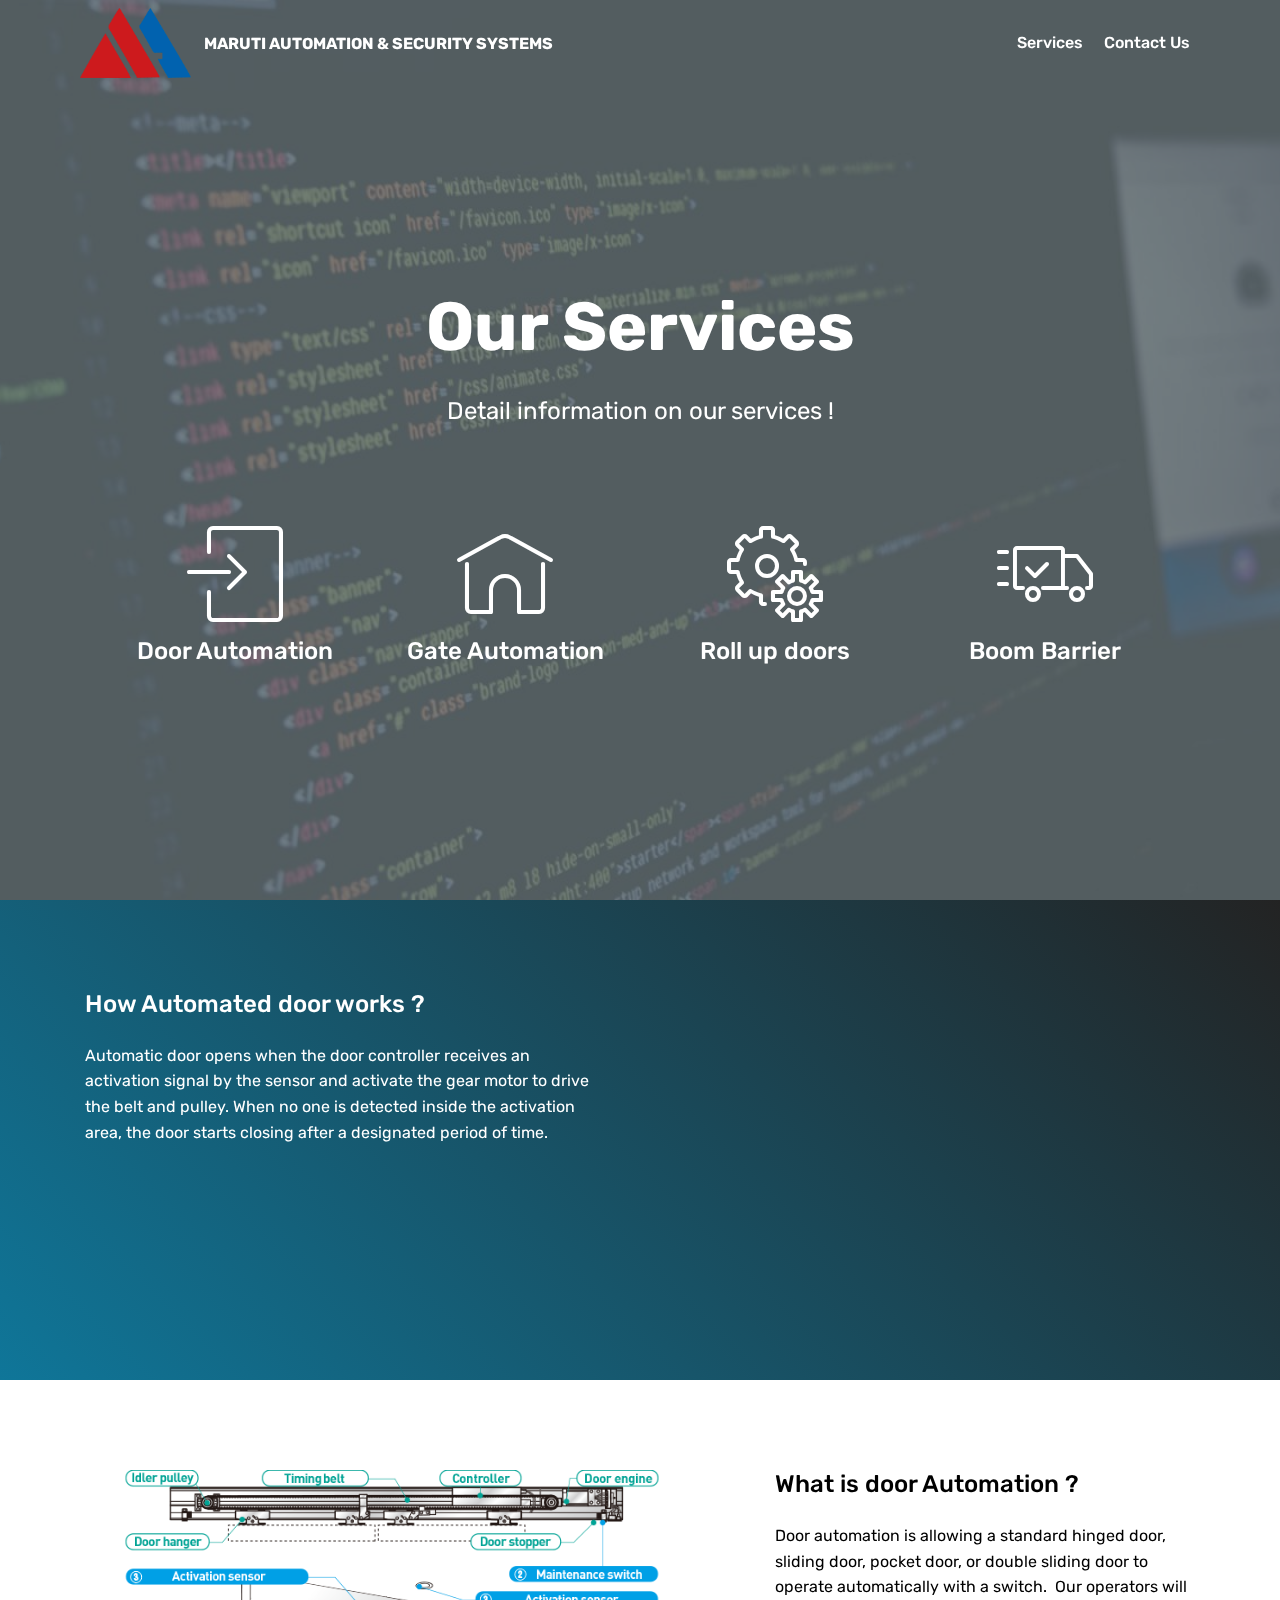
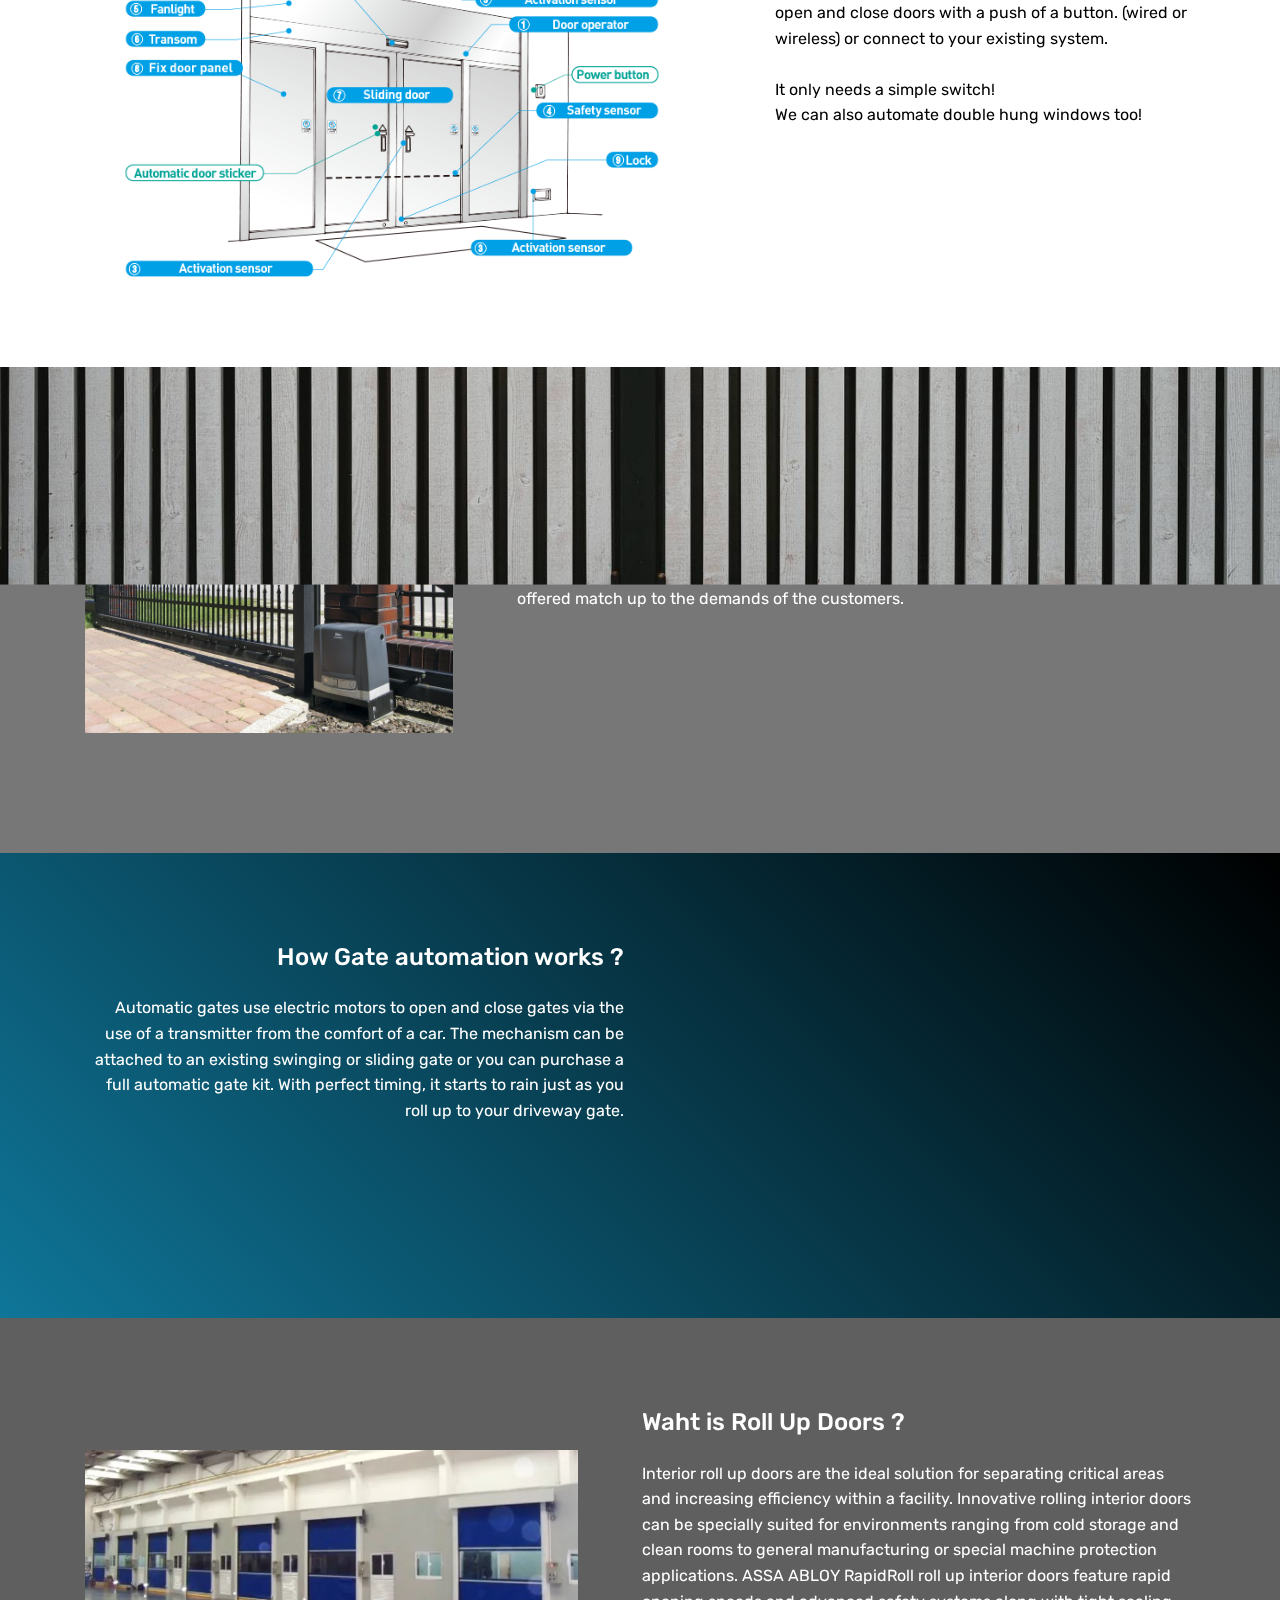
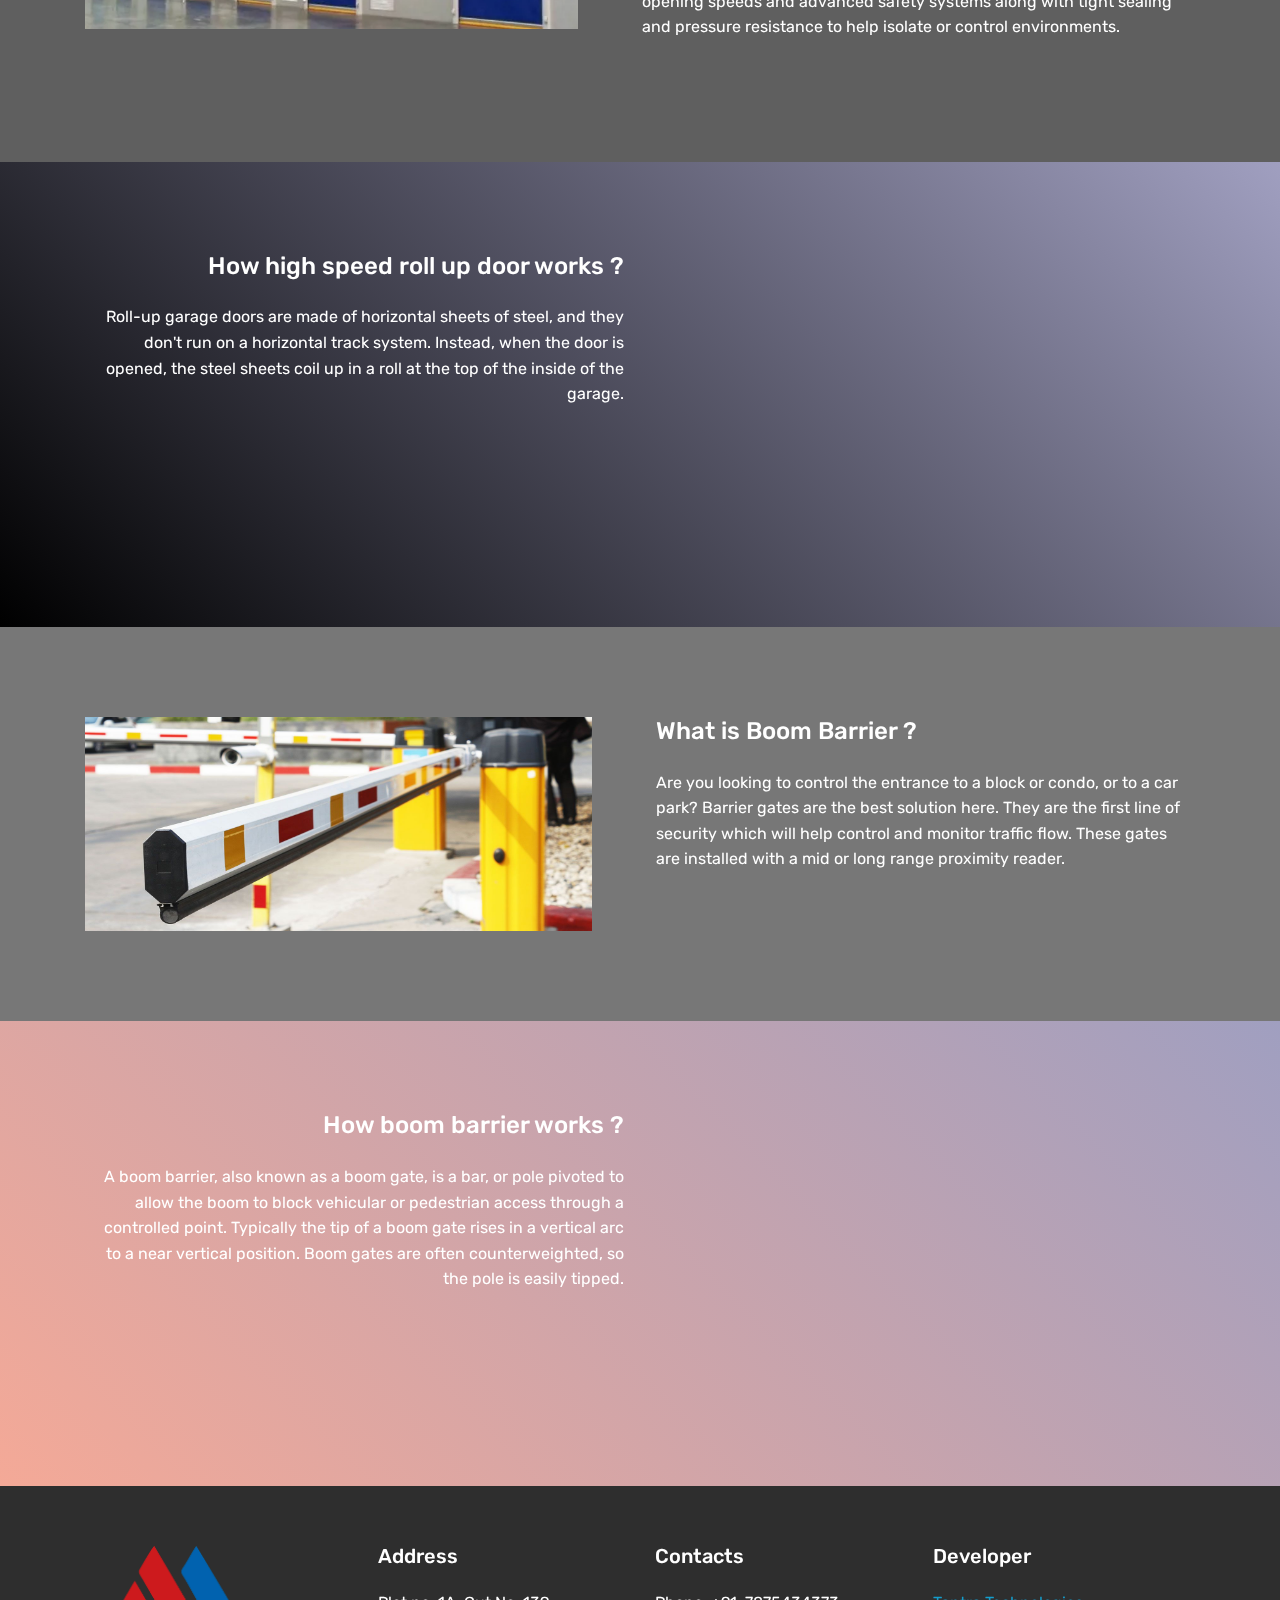
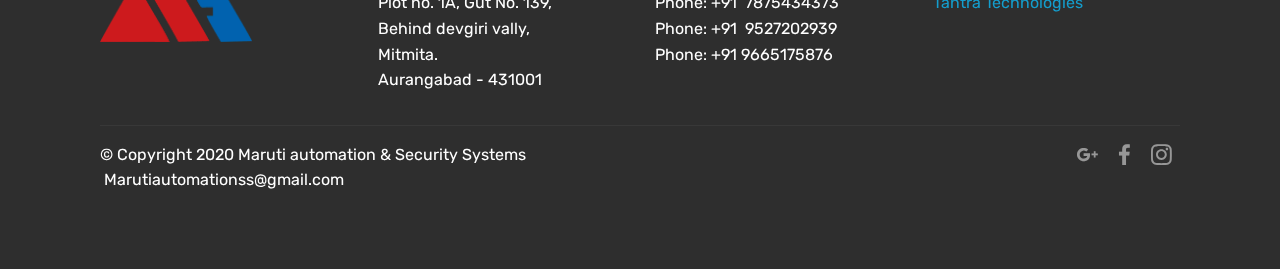
<file: service.html>
<!DOCTYPE html>
<html >
<head>
  <!-- Site made with Mobirise Website Builder v4.5.2, https://mobirise.com -->
  <meta charset="UTF-8">
  <meta http-equiv="X-UA-Compatible" content="IE=edge">
  <meta name="generator" content="Mobirise v4.5.2, mobirise.com">
  <meta name="viewport" content="width=device-width, initial-scale=1, minimum-scale=1">
  <link rel="shortcut icon" href="assets/images/maruti-1236x782.png" type="image/x-icon">
  <meta name="description" content="Web Site Builder Description">
  <title>services</title>
  <link rel="stylesheet" href="assets/web/assets/mobirise-icons/mobirise-icons.css">
  <link rel="stylesheet" href="assets/tether/tether.min.css">
  <link rel="stylesheet" href="assets/bootstrap/css/bootstrap.min.css">
  <link rel="stylesheet" href="assets/bootstrap/css/bootstrap-grid.min.css">
  <link rel="stylesheet" href="assets/bootstrap/css/bootstrap-reboot.min.css">
  <link rel="stylesheet" href="assets/socicon/css/styles.css">
  <link rel="stylesheet" href="assets/dropdown/css/style.css">
  <link rel="stylesheet" href="assets/theme/css/style.css">
  <link rel="stylesheet" href="assets/mobirise/css/mbr-additional.css" type="text/css">
  
  
  
</head>
<body>
<section class="menu cid-s74xWXTbLX" once="menu" id="menu2-z" data-rv-view="479">

    

    <nav class="navbar navbar-expand beta-menu navbar-dropdown align-items-center navbar-fixed-top navbar-toggleable-sm bg-color transparent">
        <button class="navbar-toggler navbar-toggler-right" type="button" data-toggle="collapse" data-target="#navbarSupportedContent" aria-controls="navbarSupportedContent" aria-expanded="false" aria-label="Toggle navigation">
            <div class="hamburger">
                <span></span>
                <span></span>
                <span></span>
                <span></span>
            </div>
        </button>
        <div class="menu-logo">
            <div class="navbar-brand">
                <span class="navbar-logo">
                    <a href="index.html">
                        <img src="assets/images/maruti-1236x782.png" alt="Mobirise" title="" media-simple="true" style="height: 4.4rem;">
                    </a>
                </span>
                <span class="navbar-caption-wrap"><a class="navbar-caption text-white display-4" href="index.html">MARUTI AUTOMATION &amp; SECURITY SYSTEMS</a></span>
            </div>
        </div>
        <div class="collapse navbar-collapse" id="navbarSupportedContent">
            <ul class="navbar-nav nav-dropdown nav-right" data-app-modern-menu="true"><li class="nav-item">
                    <a class="nav-link link text-white display-4" href="service.html">Services</a>
                </li>
                <li class="nav-item">
                    <a class="nav-link link text-white display-4" href="contact.html">Contact Us</a>
                </li></ul>
            
        </div>
    </nav>
</section>

<section class="engine"><a href="https://mobirise.co/l">bootstrap theme</a></section><section class="header12 cid-s73LETiFYg mbr-fullscreen mbr-parallax-background" id="header12-l" data-rv-view="481">

    

    <div class="mbr-overlay" style="opacity: 0.8; background-color: rgb(91, 104, 107);">
    </div>

    <div class="container  ">
            <div class="media-container">
                <div class="col-md-12 align-center">
                    <h1 class="mbr-section-title pb-3 mbr-white mbr-bold mbr-fonts-style display-1"><br>Our Services</h1>
                    <p class="mbr-text pb-3 mbr-white mbr-fonts-style display-5">Detail information on our services !</p>
                    

                    <div class="icons-media-container mbr-white">
                        <div class="card col-12 col-md-6 col-lg-3">
                            <div class="icon-block">
                            <a href="service.html#header3-13">
                                <span class="mbr-iconfont mbri-login" style="" media-simple="true"></span>
                            </a>
                            </div>
                            <h5 class="mbr-fonts-style display-5">Door Automation</h5>
                        </div>

                        <div class="card col-12 col-md-6 col-lg-3">
                            <div class="icon-block">
                                <a href="service.html#header3-1a">
                                    <span class="mbr-iconfont mbri-home" media-simple="true"></span>
                                </a>
                            </div>
                            <h5 class="mbr-fonts-style display-5">Gate Automation</h5>
                        </div>

                        <div class="card col-12 col-md-6 col-lg-3">
                            <div class="icon-block">
                                <a href="service.html#header3-1c">
                                    <span class="mbr-iconfont mbri-setting" media-simple="true"></span>
                                </a>
                            </div>
                            <h5 class="mbr-fonts-style display-5">Roll up doors</h5>
                        </div>

                        <div class="card col-12 col-md-6 col-lg-3">
                            <div class="icon-block">
                                <a href="service.html#header3-1e">
                                    <span class="mbr-iconfont mbri-delivery" media-simple="true"></span>
                                </a>
                            </div>
                            <h5 class="mbr-fonts-style display-5">Boom Barrier</h5>
                        </div>
                    </div>
                </div>
            </div>
    </div>

    
</section>

<section class="header7 cid-s73M4PPYMk" id="header7-n" data-rv-view="484">

    

    

    <div class="container">
        <div class="media-container-row">

            <div class="media-content align-right">
                <h1 class="mbr-section-title mbr-white pb-3 mbr-fonts-style display-5">How Automated door works ?</h1>
                <div class="mbr-section-text mbr-white pb-3">
                    <p class="mbr-text mbr-fonts-style display-7">Automatic door opens when the door controller receives an activation signal by the sensor and activate the gear motor to drive the belt and pulley. When no one is detected inside the activation area, the door starts closing after a designated period of time.
<br>
<br></p>
                </div>
                
            </div>

            <div class="mbr-figure" style="width: 110%;"><iframe class="mbr-embedded-video" src="https://www.youtube.com/embed/G9lhWapbrzM?rel=0&amp;amp;showinfo=0&amp;autoplay=1&amp;loop=1&amp;playlist=G9lhWapbrzM" width="1280" height="720" frameborder="0" allowfullscreen></iframe></div>

        </div>
    </div>
</section>

<section class="header3 cid-s7PAaasomi" id="header3-13" data-rv-view="487">

    

    

    <div class="container">
        <div class="media-container-row">
            <div class="mbr-figure" style="width: 155%;">
                <img src="assets/images/img-sec01-en-726x471.png" alt="Mobirise" title="" media-simple="true">
            </div>

            <div class="media-content">
                <h1 class="mbr-section-title mbr-white pb-3 mbr-fonts-style display-5">What is door Automation ?</h1>
                
                <div class="mbr-section-text mbr-white pb-3 ">
                    <p class="mbr-text mbr-fonts-style display-7">Door automation is allowing a standard hinged door, sliding door, pocket door, or double sliding door to operate automatically with a switch. ​ Our operators will open and close doors with a push of a button. (wired or wireless) or connect to your existing system.<br><br>It only needs a simple switch!
<br>We can also automate double hung windows too!<br><br><br></p>
                </div>
                
            </div>
        </div>
    </div>

</section>

<section class="header3 cid-s8yOf5OAbH mbr-parallax-background" id="header3-1a" data-rv-view="490">

    

    <div class="mbr-overlay" style="opacity: 0.5; background-color: rgb(0, 0, 0);">
    </div>

    <div class="container">
        <div class="media-container-row">
            <div class="mbr-figure" style="width: 60%;">
                <img src="assets/images/doormatics-nz-automatic-sliding-gates-neos-1-800x600.jpg" alt="Mobirise" title="" media-simple="true">
            </div>

            <div class="media-content">
                <h1 class="mbr-section-title mbr-white pb-3 mbr-fonts-style display-5">What is Gate Automation ?</h1>
                
                <div class="mbr-section-text mbr-white pb-3 ">
                    <p class="mbr-text mbr-fonts-style display-7">Gate Automation System offered are reliable as well as cost effective solutions that provide for complete access automation as desired by the customers. With products updated as per the emerging market trends, we ensure the gate automation solutions offered match up to the demands of the customers.</p>
                </div>
                
            </div>
        </div>
    </div>

</section>

<section class="header7 cid-s8yOfroZ7H" id="header7-1b" data-rv-view="493">

    

    

    <div class="container">
        <div class="media-container-row">

            <div class="media-content align-right">
                <h1 class="mbr-section-title mbr-white pb-3 mbr-fonts-style display-5">How Gate automation works ?</h1>
                <div class="mbr-section-text mbr-white pb-3">
                    <p class="mbr-text mbr-fonts-style display-7">Automatic gates use electric motors to open and close gates via the use of a transmitter from the comfort of a car. The mechanism can be attached to an existing swinging or sliding gate or you can purchase a full automatic gate kit. With perfect timing, it starts to rain just as you roll up to your driveway gate.</p>
                </div>
                
            </div>

            <div class="mbr-figure" style="width: 100%;"><iframe class="mbr-embedded-video" src="https://www.youtube.com/embed/iUWMgoQF7UE?rel=0&amp;amp;showinfo=0&amp;autoplay=1&amp;loop=1&amp;playlist=iUWMgoQF7UE" width="1280" height="720" frameborder="0" allowfullscreen></iframe></div>

        </div>
    </div>
</section>

<section class="header3 cid-s8yOfP09oy mbr-parallax-background" id="header3-1c" data-rv-view="496">

    

    <div class="mbr-overlay" style="opacity: 0.6; background-color: rgb(0, 0, 0);">
    </div>

    <div class="container">
        <div class="media-container-row">
            <div class="mbr-figure" style="width: 95%;">
                <img src="assets/images/b14676-3c30bb3752404243ba26e25f0c896438-mv2-727x263.png" alt="Mobirise" title="" media-simple="true">
            </div>

            <div class="media-content">
                <h1 class="mbr-section-title mbr-white pb-3 mbr-fonts-style display-5">Waht is Roll Up Doors ?</h1>
                
                <div class="mbr-section-text mbr-white pb-3 ">
                    <p class="mbr-text mbr-fonts-style display-7">Interior roll up doors are the ideal solution for separating critical areas and increasing efficiency within a facility. Innovative rolling interior doors can be specially suited for environments ranging from cold storage and clean rooms to general manufacturing or special machine protection applications. ASSA ABLOY RapidRoll roll up interior doors feature rapid opening speeds and advanced safety systems along with tight sealing and pressure resistance to help isolate or control environments.</p>
                </div>
                
            </div>
        </div>
    </div>

</section>

<section class="header7 cid-s8yOg733tN" id="header7-1d" data-rv-view="499">

    

    

    <div class="container">
        <div class="media-container-row">

            <div class="media-content align-right">
                <h1 class="mbr-section-title mbr-white pb-3 mbr-fonts-style display-5">How high speed roll up door works ?</h1>
                <div class="mbr-section-text mbr-white pb-3">
                    <p class="mbr-text mbr-fonts-style display-7">Roll-up garage doors are made of horizontal sheets of steel, and they don't run on a horizontal track system. Instead, when the door is opened, the steel sheets coil up in a roll at the top of the inside of the garage.</p>
                </div>
                
            </div>

            <div class="mbr-figure" style="width: 100%;"><iframe class="mbr-embedded-video" src="https://www.youtube.com/embed/9VqHauWVdhs?rel=0&amp;amp;showinfo=0&amp;autoplay=1&amp;loop=1&amp;playlist=9VqHauWVdhs" width="1280" height="720" frameborder="0" allowfullscreen></iframe></div>

        </div>
    </div>
</section>

<section class="header3 cid-s8yOgqnMa3 mbr-parallax-background" id="header3-1e" data-rv-view="502">

    

    <div class="mbr-overlay" style="opacity: 0.5; background-color: rgb(0, 0, 0);">
    </div>

    <div class="container">
        <div class="media-container-row">
            <div class="mbr-figure" style="width: 100%;">
                <img src="assets/images/boom-barrier-banner-1-1600x676.jpg" alt="Mobirise" title="" media-simple="true">
            </div>

            <div class="media-content">
                <h1 class="mbr-section-title mbr-white pb-3 mbr-fonts-style display-5">What is Boom Barrier ?</h1>
                
                <div class="mbr-section-text mbr-white pb-3 ">
                    <p class="mbr-text mbr-fonts-style display-7">Are you looking to control the entrance to a block or condo, or to a car park? Barrier gates are the best solution here. They are the first line of security which will help control and monitor traffic flow. These gates are installed with a mid or long range proximity reader.</p>
                </div>
                
            </div>
        </div>
    </div>

</section>

<section class="header7 cid-s8yOgUfRbs" id="header7-1f" data-rv-view="505">

    

    

    <div class="container">
        <div class="media-container-row">

            <div class="media-content align-right">
                <h1 class="mbr-section-title mbr-white pb-3 mbr-fonts-style display-5">How boom barrier works ?</h1>
                <div class="mbr-section-text mbr-white pb-3">
                    <p class="mbr-text mbr-fonts-style display-7">A boom barrier, also known as a boom gate, is a bar, or pole pivoted to allow the boom to block vehicular or pedestrian access through a controlled point. Typically the tip of a boom gate rises in a vertical arc to a near vertical position. Boom gates are often counterweighted, so the pole is easily tipped.</p>
                </div>
                
            </div>

            <div class="mbr-figure" style="width: 100%;"><iframe class="mbr-embedded-video" src="https://www.youtube.com/embed/HkRw5dyUnzY?rel=0&amp;amp;showinfo=0&amp;autoplay=1&amp;loop=1&amp;playlist=HkRw5dyUnzY" width="1280" height="720" frameborder="0" allowfullscreen></iframe></div>

        </div>
    </div>
</section>

<section class="cid-s7Py1VF4Rh" id="footer1-12" data-rv-view="508">

    

    

    <div class="container">
        <div class="media-container-row content text-white">
            <div class="col-12 col-md-3">
                <div class="media-wrap">
                    <a href="index.html">
                        <img src="assets/images/maruti-1236x782.png" alt="Mobirise" title="" media-simple="true">
                    </a>
                </div>
            </div>
            <div class="col-12 col-md-3 mbr-fonts-style display-7">
                <h5 class="pb-3">Address</h5>
                <p class="mbr-text">Plot no. 1A, Gut No. 139,<br>Behind devgiri vally,<br>Mitmita.<br>Aurangabad - 431001</p>
            </div>
            <div class="col-12 col-md-3 mbr-fonts-style display-7">
                <h5 class="pb-3">Contacts</h5>
                <p class="mbr-text">Phone: +91 &nbsp;7875434373<br>Phone: +91 &nbsp;9527202939<br>Phone: +91  9665175876<br></p>
            </div>
            <div class="col-12 col-md-3 mbr-fonts-style display-7">
                <h5 class="pb-3">Developer</h5>
                <p class="mbr-text"><a href="https://tantratech.online">Tantra Technologies</a></p>
            </div>
        </div>
        <div class="footer-lower">
            <div class="media-container-row">
                <div class="col-sm-12">
                    <hr>
                </div>
            </div>
            <div class="media-container-row mbr-white">
                <div class="col-sm-6 copyright">
                    <p class="mbr-text mbr-fonts-style display-7">© Copyright 2020 Maruti automation &amp; Security Systems &nbsp;Marutiautomationss@gmail.com<br></p>
                </div>
                <div class="col-md-6">
                    <div class="social-list align-right">
                        <div class="soc-item">
                            <a href="https://twitter.com/mobirise" target="_blank">
                                <span class="mbr-iconfont mbr-iconfont-social socicon-googleplus socicon" media-simple="true"></span>
                            </a>
                        </div>
                        <div class="soc-item">
                            <a href="https://www.facebook.com/pages/Mobirise/1616226671953247" target="_blank">
                                <span class="mbr-iconfont mbr-iconfont-social socicon-facebook socicon" media-simple="true"></span>
                            </a>
                        </div>
                        <div class="soc-item">
                            <a href="https://www.youtube.com/c/mobirise" target="_blank">
                                <span class="mbr-iconfont mbr-iconfont-social socicon-instagram socicon" media-simple="true"></span>
                            </a>
                        </div>
                        
                        
                        
                    </div>
                </div>
            </div>
        </div>
    </div>
</section>


  <script src="assets/web/assets/jquery/jquery.min.js"></script>
  <script src="assets/popper/popper.min.js"></script>
  <script src="assets/tether/tether.min.js"></script>
  <script src="assets/bootstrap/js/bootstrap.min.js"></script>
  <script src="assets/dropdown/js/script.min.js"></script>
  <script src="assets/touchswipe/jquery.touch-swipe.min.js"></script>
  <script src="assets/parallax/jarallax.min.js"></script>
  <script src="assets/smoothscroll/smooth-scroll.js"></script>
  <script src="assets/theme/js/script.js"></script>
  
  
</body>
</html>
</file>
<file: assets/web/assets/mobirise-icons/mobirise-icons.css>
@font-face {
  font-family: 'MobiriseIcons';
  src:  url('mobirise-icons.eot?spat4u');
  src:  url('mobirise-icons.eot?spat4u#iefix') format('embedded-opentype'),
    url('mobirise-icons.ttf?spat4u') format('truetype'),
    url('mobirise-icons.woff?spat4u') format('woff'),
    url('mobirise-icons.svg?spat4u#MobiriseIcons') format('svg');
  font-weight: normal;
  font-style: normal;
}

[class^="mbri-"], [class*=" mbri-"] {
  /* use !important to prevent issues with browser extensions that change fonts */
  font-family: MobiriseIcons !important;
  speak: none;
  font-style: normal;
  font-weight: normal;
  font-variant: normal;
  text-transform: none;
  line-height: 1;

  /* Better Font Rendering =========== */
  -webkit-font-smoothing: antialiased;
  -moz-osx-font-smoothing: grayscale;
}

.mbri-add-submenu:before {
  content: "\e900";
}
.mbri-alert:before {
  content: "\e901";
}
.mbri-align-center:before {
  content: "\e902";
}
.mbri-align-justify:before {
  content: "\e903";
}
.mbri-align-left:before {
  content: "\e904";
}
.mbri-align-right:before {
  content: "\e905";
}
.mbri-android:before {
  content: "\e906";
}
.mbri-apple:before {
  content: "\e907";
}
.mbri-arrow-down:before {
  content: "\e908";
}
.mbri-arrow-next:before {
  content: "\e909";
}
.mbri-arrow-prev:before {
  content: "\e90a";
}
.mbri-arrow-up:before {
  content: "\e90b";
}
.mbri-bold:before {
  content: "\e90c";
}
.mbri-bookmark:before {
  content: "\e90d";
}
.mbri-bootstrap:before {
  content: "\e90e";
}
.mbri-briefcase:before {
  content: "\e90f";
}
.mbri-browse:before {
  content: "\e910";
}
.mbri-bulleted-list:before {
  content: "\e911";
}
.mbri-calendar:before {
  content: "\e912";
}
.mbri-camera:before {
  content: "\e913";
}
.mbri-cart-add:before {
  content: "\e914";
}
.mbri-cart-full:before {
  content: "\e915";
}
.mbri-cash:before {
  content: "\e916";
}
.mbri-change-style:before {
  content: "\e917";
}
.mbri-chat:before {
  content: "\e918";
}
.mbri-clock:before {
  content: "\e919";
}
.mbri-close:before {
  content: "\e91a";
}
.mbri-cloud:before {
  content: "\e91b";
}
.mbri-code:before {
  content: "\e91c";
}
.mbri-contact-form:before {
  content: "\e91d";
}
.mbri-credit-card:before {
  content: "\e91e";
}
.mbri-cursor-click:before {
  content: "\e91f";
}
.mbri-cust-feedback:before {
  content: "\e920";
}
.mbri-database:before {
  content: "\e921";
}
.mbri-delivery:before {
  content: "\e922";
}
.mbri-desktop:before {
  content: "\e923";
}
.mbri-devices:before {
  content: "\e924";
}
.mbri-down:before {
  content: "\e925";
}
.mbri-download:before {
  content: "\e989";
}
.mbri-drag-n-drop:before {
  content: "\e927";
}
.mbri-drag-n-drop2:before {
  content: "\e928";
}
.mbri-edit:before {
  content: "\e929";
}
.mbri-edit2:before {
  content: "\e92a";
}
.mbri-error:before {
  content: "\e92b";
}
.mbri-extension:before {
  content: "\e92c";
}
.mbri-features:before {
  content: "\e92d";
}
.mbri-file:before {
  content: "\e92e";
}
.mbri-flag:before {
  content: "\e92f";
}
.mbri-folder:before {
  content: "\e930";
}
.mbri-gift:before {
  content: "\e931";
}
.mbri-github:before {
  content: "\e932";
}
.mbri-globe:before {
  content: "\e933";
}
.mbri-globe-2:before {
  content: "\e934";
}
.mbri-growing-chart:before {
  content: "\e935";
}
.mbri-hearth:before {
  content: "\e936";
}
.mbri-help:before {
  content: "\e937";
}
.mbri-home:before {
  content: "\e938";
}
.mbri-hot-cup:before {
  content: "\e939";
}
.mbri-idea:before {
  content: "\e93a";
}
.mbri-image-gallery:before {
  content: "\e93b";
}
.mbri-image-slider:before {
  content: "\e93c";
}
.mbri-info:before {
  content: "\e93d";
}
.mbri-italic:before {
  content: "\e93e";
}
.mbri-key:before {
  content: "\e93f";
}
.mbri-laptop:before {
  content: "\e940";
}
.mbri-layers:before {
  content: "\e941";
}
.mbri-left-right:before {
  content: "\e942";
}
.mbri-left:before {
  content: "\e943";
}
.mbri-letter:before {
  content: "\e944";
}
.mbri-like:before {
  content: "\e945";
}
.mbri-link:before {
  content: "\e946";
}
.mbri-lock:before {
  content: "\e947";
}
.mbri-login:before {
  content: "\e948";
}
.mbri-logout:before {
  content: "\e949";
}
.mbri-magic-stick:before {
  content: "\e94a";
}
.mbri-map-pin:before {
  content: "\e94b";
}
.mbri-menu:before {
  content: "\e94c";
}
.mbri-mobile:before {
  content: "\e94d";
}
.mbri-mobile2:before {
  content: "\e94e";
}
.mbri-mobirise:before {
  content: "\e94f";
}
.mbri-more-horizontal:before {
  content: "\e950";
}
.mbri-more-vertical:before {
  content: "\e951";
}
.mbri-music:before {
  content: "\e952";
}
.mbri-new-file:before {
  content: "\e953";
}
.mbri-numbered-list:before {
  content: "\e954";
}
.mbri-opened-folder:before {
  content: "\e955";
}
.mbri-pages:before {
  content: "\e956";
}
.mbri-paper-plane:before {
  content: "\e957";
}
.mbri-paperclip:before {
  content: "\e958";
}
.mbri-photo:before {
  content: "\e959";
}
.mbri-photos:before {
  content: "\e95a";
}
.mbri-pin:before {
  content: "\e95b";
}
.mbri-play:before {
  content: "\e95c";
}
.mbri-plus:before {
  content: "\e95d";
}
.mbri-preview:before {
  content: "\e95e";
}
.mbri-print:before {
  content: "\e95f";
}
.mbri-protect:before {
  content: "\e960";
}
.mbri-question:before {
  content: "\e961";
}
.mbri-quote-left:before {
  content: "\e962";
}
.mbri-quote-right:before {
  content: "\e963";
}
.mbri-refresh:before {
  content: "\e964";
}
.mbri-responsive:before {
  content: "\e965";
}
.mbri-right:before {
  content: "\e966";
}
.mbri-rocket:before {
  content: "\e967";
}
.mbri-sad-face:before {
  content: "\e968";
}
.mbri-sale:before {
  content: "\e969";
}
.mbri-save:before {
  content: "\e96a";
}
.mbri-search:before {
  content: "\e96b";
}
.mbri-setting:before {
  content: "\e96c";
}
.mbri-setting2:before {
  content: "\e96d";
}
.mbri-setting3:before {
  content: "\e96e";
}
.mbri-share:before {
  content: "\e96f";
}
.mbri-shopping-bag:before {
  content: "\e970";
}
.mbri-shopping-basket:before {
  content: "\e971";
}
.mbri-shopping-cart:before {
  content: "\e972";
}
.mbri-sites:before {
  content: "\e973";
}
.mbri-smile-face:before {
  content: "\e974";
}
.mbri-speed:before {
  content: "\e975";
}
.mbri-star:before {
  content: "\e976";
}
.mbri-success:before {
  content: "\e977";
}
.mbri-sun:before {
  content: "\e978";
}
.mbri-sun2:before {
  content: "\e979";
}
.mbri-tablet:before {
  content: "\e97a";
}
.mbri-tablet-vertical:before {
  content: "\e97b";
}
.mbri-target:before {
  content: "\e97c";
}
.mbri-timer:before {
  content: "\e97d";
}
.mbri-to-ftp:before {
  content: "\e97e";
}
.mbri-to-local-drive:before {
  content: "\e97f";
}
.mbri-touch-swipe:before {
  content: "\e980";
}
.mbri-touch:before {
  content: "\e981";
}
.mbri-trash:before {
  content: "\e982";
}
.mbri-underline:before {
  content: "\e983";
}
.mbri-unlink:before {
  content: "\e984";
}
.mbri-unlock:before {
  content: "\e985";
}
.mbri-up-down:before {
  content: "\e986";
}
.mbri-up:before {
  content: "\e987";
}
.mbri-update:before {
  content: "\e988";
}
.mbri-upload:before {
 content: "\e926"; 
}
.mbri-user:before {
  content: "\e98a";
}
.mbri-user2:before {
  content: "\e98b";
}
.mbri-users:before {
  content: "\e98c";
}
.mbri-video:before {
  content: "\e98d";
}
.mbri-video-play:before {
  content: "\e98e";
}
.mbri-watch:before {
  content: "\e98f";
}
.mbri-website-theme:before {
  content: "\e990";
}
.mbri-wifi:before {
  content: "\e991";
}
.mbri-windows:before {
  content: "\e992";
}
.mbri-zoom-out:before {
  content: "\e993";
}
.mbri-redo:before {
  content: "\e994";
}
.mbri-undo:before {
  content: "\e995";
}
</file>
<file: assets/dropdown/css/style.css>
.navbar-dropdown {
  left: 0;
  padding: 0;
  position: absolute;
  right: 0;
  top: 0;
  transition: all 0.45s ease;
  z-index: 1030;
  background: #282828; }
  .navbar-dropdown .navbar-logo {
    margin-right: 0.8rem;
    transition: margin 0.3s ease-in-out;
    vertical-align: middle; }
    .navbar-dropdown .navbar-logo img {
      height: 3.125rem;
      transition: all 0.3s ease-in-out; }
    .navbar-dropdown .navbar-logo.mbr-iconfont {
      font-size: 3.125rem;
      line-height: 3.125rem; }
  .navbar-dropdown .navbar-caption {
    font-weight: 700;
    white-space: normal;
    vertical-align: -4px;
    line-height: 3.125rem !important; }
    .navbar-dropdown .navbar-caption, .navbar-dropdown .navbar-caption:hover {
      color: inherit;
      text-decoration: none; }
  .navbar-dropdown .mbr-iconfont + .navbar-caption {
    vertical-align: -1px; }
  .navbar-dropdown.navbar-fixed-top {
    position: fixed; }
  .navbar-dropdown .navbar-brand span {
    vertical-align: -4px; }
  .navbar-dropdown.bg-color.transparent {
    background: none; }
  .navbar-dropdown.navbar-short .navbar-brand {
    padding: 0.625rem 0; }
    .navbar-dropdown.navbar-short .navbar-brand span {
      vertical-align: -1px; }
  .navbar-dropdown.navbar-short .navbar-caption {
    line-height: 2.375rem !important;
    vertical-align: -2px; }
  .navbar-dropdown.navbar-short .navbar-logo {
    margin-right: 0.5rem; }
    .navbar-dropdown.navbar-short .navbar-logo img {
      height: 2.375rem; }
    .navbar-dropdown.navbar-short .navbar-logo.mbr-iconfont {
      font-size: 2.375rem;
      line-height: 2.375rem; }
  .navbar-dropdown.navbar-short .mbr-table-cell {
    height: 3.625rem; }
  .navbar-dropdown .navbar-close {
    left: 0.6875rem;
    position: fixed;
    top: 0.75rem;
    z-index: 1000; }
  .navbar-dropdown .hamburger-icon {
    content: "";
    display: inline-block;
    vertical-align: middle;
    width: 16px;
    -webkit-box-shadow: 0 -6px 0 1px #282828,0 0 0 1px #282828,0 6px 0 1px #282828;
    -moz-box-shadow: 0 -6px 0 1px #282828,0 0 0 1px #282828,0 6px 0 1px #282828;
    box-shadow: 0 -6px 0 1px #282828,0 0 0 1px #282828,0 6px 0 1px #282828; }

.dropdown-menu .dropdown-toggle[data-toggle="dropdown-submenu"]::after {
  border-bottom: 0.35em solid transparent;
  border-left: 0.35em solid;
  border-right: 0;
  border-top: 0.35em solid transparent;
  margin-left: 0.3rem; }

.dropdown-menu .dropdown-item:focus {
  outline: 0; }

.nav-dropdown {
  font-size: 0.75rem;
  font-weight: 500;
  height: auto !important; }
  .nav-dropdown .nav-btn {
    padding-left: 1rem; }
  .nav-dropdown .link {
    margin: .667em 1.667em;
    font-weight: 500;
    padding: 0;
    transition: color .2s ease-in-out; }
    .nav-dropdown .link.dropdown-toggle {
      margin-right: 2.583em; }
      .nav-dropdown .link.dropdown-toggle::after {
        margin-left: .25rem;
        border-top: 0.35em solid;
        border-right: 0.35em solid transparent;
        border-left: 0.35em solid transparent;
        border-bottom: 0; }
      .nav-dropdown .link.dropdown-toggle[aria-expanded="true"] {
        margin: 0;
        padding: 0.667em 3.263em  0.667em 1.667em; }
  .nav-dropdown .link::after,
  .nav-dropdown .dropdown-item::after {
    color: inherit; }
  .nav-dropdown .btn {
    font-size: 0.75rem;
    font-weight: 700;
    letter-spacing: 0;
    margin-bottom: 0;
    padding-left: 1.25rem;
    padding-right: 1.25rem; }
  .nav-dropdown .dropdown-menu {
    border-radius: 0;
    border: 0;
    left: 0;
    margin: 0;
    padding-bottom: 1.25rem;
    padding-top: 1.25rem;
    position: relative; }
  .nav-dropdown .dropdown-submenu {
    margin-left: 0.125rem;
    top: 0; }
  .nav-dropdown .dropdown-item {
    font-weight: 500;
    line-height: 2;
    padding: 0.3846em 4.615em 0.3846em 1.5385em;
    position: relative;
    transition: color .2s ease-in-out, background-color .2s ease-in-out; }
    .nav-dropdown .dropdown-item::after {
      margin-top: -0.3077em;
      position: absolute;
      right: 1.1538em;
      top: 50%; }
    .nav-dropdown .dropdown-item:focus, .nav-dropdown .dropdown-item:hover {
      background: none; }

@media (max-width: 767px) {
  .nav-dropdown.navbar-toggleable-sm {
    bottom: 0;
    display: none;
    left: 0;
    overflow-x: hidden;
    position: fixed;
    top: 0;
    transform: translateX(-100%);
    -ms-transform: translateX(-100%);
    -webkit-transform: translateX(-100%);
    width: 18.75rem;
    z-index: 999; } }
.nav-dropdown.navbar-toggleable-xl {
  bottom: 0;
  display: none;
  left: 0;
  overflow-x: hidden;
  position: fixed;
  top: 0;
  transform: translateX(-100%);
  -ms-transform: translateX(-100%);
  -webkit-transform: translateX(-100%);
  width: 18.75rem;
  z-index: 999; }

.nav-dropdown-sm {
  display: block !important;
  overflow-x: hidden;
  overflow: auto;
  padding-top: 3.875rem; }
  .nav-dropdown-sm::after {
    content: "";
    display: block;
    height: 3rem;
    width: 100%; }
  .nav-dropdown-sm.collapse.in ~ .navbar-close {
    display: block !important; }
  .nav-dropdown-sm.collapsing, .nav-dropdown-sm.collapse.in {
    transform: translateX(0);
    -ms-transform: translateX(0);
    -webkit-transform: translateX(0);
    transition: all 0.25s ease-out;
    -webkit-transition: all 0.25s ease-out;
    background: #282828; }
  .nav-dropdown-sm.collapsing[aria-expanded="false"] {
    transform: translateX(-100%);
    -ms-transform: translateX(-100%);
    -webkit-transform: translateX(-100%); }
  .nav-dropdown-sm .nav-item {
    display: block;
    margin-left: 0 !important;
    padding-left: 0; }
  .nav-dropdown-sm .link,
  .nav-dropdown-sm .dropdown-item {
    border-top: 1px dotted rgba(255, 255, 255, 0.1);
    font-size: 0.8125rem;
    line-height: 1.6;
    margin: 0 !important;
    padding: 0.875rem 2.4rem 0.875rem 1.5625rem !important;
    position: relative;
    white-space: normal; }
    .nav-dropdown-sm .link:focus, .nav-dropdown-sm .link:hover,
    .nav-dropdown-sm .dropdown-item:focus,
    .nav-dropdown-sm .dropdown-item:hover {
      background: rgba(0, 0, 0, 0.2) !important;
      color: #c0a375; }
  .nav-dropdown-sm .nav-btn {
    position: relative;
    padding: 1.5625rem 1.5625rem 0 1.5625rem; }
    .nav-dropdown-sm .nav-btn::before {
      border-top: 1px dotted rgba(255, 255, 255, 0.1);
      content: "";
      left: 0;
      position: absolute;
      top: 0;
      width: 100%; }
    .nav-dropdown-sm .nav-btn + .nav-btn {
      padding-top: 0.625rem; }
      .nav-dropdown-sm .nav-btn + .nav-btn::before {
        display: none; }
  .nav-dropdown-sm .btn {
    padding: 0.625rem 0; }
  .nav-dropdown-sm .dropdown-toggle[data-toggle="dropdown-submenu"]::after {
    margin-left: .25rem;
    border-top: 0.35em solid;
    border-right: 0.35em solid transparent;
    border-left: 0.35em solid transparent;
    border-bottom: 0; }
  .nav-dropdown-sm .dropdown-toggle[data-toggle="dropdown-submenu"][aria-expanded="true"]::after {
    border-top: 0;
    border-right: 0.35em solid transparent;
    border-left: 0.35em solid transparent;
    border-bottom: 0.35em solid; }
  .nav-dropdown-sm .dropdown-menu {
    margin: 0;
    padding: 0;
    position: relative;
    top: 0;
    left: 0;
    width: 100%;
    border: 0;
    float: none;
    border-radius: 0;
    background: none; }
  .nav-dropdown-sm .dropdown-submenu {
    left: 100%;
    margin-left: 0.125rem;
    margin-top: -1.25rem;
    top: 0; }

.navbar-toggleable-sm .nav-dropdown .dropdown-menu {
  position: absolute; }

.navbar-toggleable-sm .nav-dropdown .dropdown-submenu {
  left: 100%;
  margin-left: 0.125rem;
  margin-top: -1.25rem;
  top: 0; }

.navbar-toggleable-sm.opened .nav-dropdown .dropdown-menu {
  position: relative; }

.navbar-toggleable-sm.opened .nav-dropdown .dropdown-submenu {
  left: 0;
  margin-left: 00rem;
  margin-top: 0rem;
  top: 0; }

.is-builder .nav-dropdown.collapsing {
  transition: none !important; }

/*# sourceMappingURL=style.css.map */
</file>
<file: assets/socicon/css/styles.css>
@charset "UTF-8";

@font-face {
  font-family: "socicon";
  src:url("../fonts/socicon.eot");
  src:url("../fonts/socicon.eot?#iefix") format("embedded-opentype"),
    url("../fonts/socicon.woff") format("woff"),
    url("../fonts/socicon.ttf") format("truetype"),
    url("../fonts/socicon.svg#socicon") format("svg");
  font-weight: normal;
  font-style: normal;

}

[data-icon]:before {
  font-family: "socicon" !important;
  content: attr(data-icon);
  font-style: normal !important;
  font-weight: normal !important;
  font-variant: normal !important;
  text-transform: none !important;
  speak: none;
  line-height: 1;
  -webkit-font-smoothing: antialiased;
  -moz-osx-font-smoothing: grayscale;
}

[class^="socicon-"]:before,
[class*=" socicon-"]:before {
  font-family: "socicon" !important;
  font-style: normal !important;
  font-weight: normal !important;
  font-variant: normal !important;
  text-transform: none !important;
  speak: none;
  line-height: 1;
  -webkit-font-smoothing: antialiased;
  -moz-osx-font-smoothing: grayscale;
}

.socicon-modelmayhem:before {
  content: "\e000";
}
.socicon-mixcloud:before {
  content: "\e001";
}
.socicon-drupal:before {
  content: "\e002";
}
.socicon-swarm:before {
  content: "\e003";
}
.socicon-istock:before {
  content: "\e004";
}
.socicon-yammer:before {
  content: "\e005";
}
.socicon-ello:before {
  content: "\e006";
}
.socicon-stackoverflow:before {
  content: "\e007";
}
.socicon-persona:before {
  content: "\e008";
}
.socicon-triplej:before {
  content: "\e009";
}
.socicon-houzz:before {
  content: "\e00a";
}
.socicon-rss:before {
  content: "\e00b";
}
.socicon-paypal:before {
  content: "\e00c";
}
.socicon-odnoklassniki:before {
  content: "\e00d";
}
.socicon-airbnb:before {
  content: "\e00e";
}
.socicon-periscope:before {
  content: "\e00f";
}
.socicon-outlook:before {
  content: "\e010";
}
.socicon-coderwall:before {
  content: "\e011";
}
.socicon-tripadvisor:before {
  content: "\e012";
}
.socicon-appnet:before {
  content: "\e013";
}
.socicon-goodreads:before {
  content: "\e014";
}
.socicon-tripit:before {
  content: "\e015";
}
.socicon-lanyrd:before {
  content: "\e016";
}
.socicon-slideshare:before {
  content: "\e017";
}
.socicon-buffer:before {
  content: "\e018";
}
.socicon-disqus:before {
  content: "\e019";
}
.socicon-vkontakte:before {
  content: "\e01a";
}
.socicon-whatsapp:before {
  content: "\e01b";
}
.socicon-patreon:before {
  content: "\e01c";
}
.socicon-storehouse:before {
  content: "\e01d";
}
.socicon-pocket:before {
  content: "\e01e";
}
.socicon-mail:before {
  content: "\e01f";
}
.socicon-blogger:before {
  content: "\e020";
}
.socicon-technorati:before {
  content: "\e021";
}
.socicon-reddit:before {
  content: "\e022";
}
.socicon-dribbble:before {
  content: "\e023";
}
.socicon-stumbleupon:before {
  content: "\e024";
}
.socicon-digg:before {
  content: "\e025";
}
.socicon-envato:before {
  content: "\e026";
}
.socicon-behance:before {
  content: "\e027";
}
.socicon-delicious:before {
  content: "\e028";
}
.socicon-deviantart:before {
  content: "\e029";
}
.socicon-forrst:before {
  content: "\e02a";
}
.socicon-play:before {
  content: "\e02b";
}
.socicon-zerply:before {
  content: "\e02c";
}
.socicon-wikipedia:before {
  content: "\e02d";
}
.socicon-apple:before {
  content: "\e02e";
}
.socicon-flattr:before {
  content: "\e02f";
}
.socicon-github:before {
  content: "\e030";
}
.socicon-renren:before {
  content: "\e031";
}
.socicon-friendfeed:before {
  content: "\e032";
}
.socicon-newsvine:before {
  content: "\e033";
}
.socicon-identica:before {
  content: "\e034";
}
.socicon-bebo:before {
  content: "\e035";
}
.socicon-zynga:before {
  content: "\e036";
}
.socicon-steam:before {
  content: "\e037";
}
.socicon-xbox:before {
  content: "\e038";
}
.socicon-windows:before {
  content: "\e039";
}
.socicon-qq:before {
  content: "\e03a";
}
.socicon-douban:before {
  content: "\e03b";
}
.socicon-meetup:before {
  content: "\e03c";
}
.socicon-playstation:before {
  content: "\e03d";
}
.socicon-android:before {
  content: "\e03e";
}
.socicon-snapchat:before {
  content: "\e03f";
}
.socicon-twitter:before {
  content: "\e040";
}
.socicon-facebook:before {
  content: "\e041";
}
.socicon-googleplus:before {
  content: "\e042";
}
.socicon-pinterest:before {
  content: "\e043";
}
.socicon-foursquare:before {
  content: "\e044";
}
.socicon-yahoo:before {
  content: "\e045";
}
.socicon-skype:before {
  content: "\e046";
}
.socicon-yelp:before {
  content: "\e047";
}
.socicon-feedburner:before {
  content: "\e048";
}
.socicon-linkedin:before {
  content: "\e049";
}
.socicon-viadeo:before {
  content: "\e04a";
}
.socicon-xing:before {
  content: "\e04b";
}
.socicon-myspace:before {
  content: "\e04c";
}
.socicon-soundcloud:before {
  content: "\e04d";
}
.socicon-spotify:before {
  content: "\e04e";
}
.socicon-grooveshark:before {
  content: "\e04f";
}
.socicon-lastfm:before {
  content: "\e050";
}
.socicon-youtube:before {
  content: "\e051";
}
.socicon-vimeo:before {
  content: "\e052";
}
.socicon-dailymotion:before {
  content: "\e053";
}
.socicon-vine:before {
  content: "\e054";
}
.socicon-flickr:before {
  content: "\e055";
}
.socicon-500px:before {
  content: "\e056";
}
.socicon-wordpress:before {
  content: "\e058";
}
.socicon-tumblr:before {
  content: "\e059";
}
.socicon-twitch:before {
  content: "\e05a";
}
.socicon-8tracks:before {
  content: "\e05b";
}
.socicon-amazon:before {
  content: "\e05c";
}
.socicon-icq:before {
  content: "\e05d";
}
.socicon-smugmug:before {
  content: "\e05e";
}
.socicon-ravelry:before {
  content: "\e05f";
}
.socicon-weibo:before {
  content: "\e060";
}
.socicon-baidu:before {
  content: "\e061";
}
.socicon-angellist:before {
  content: "\e062";
}
.socicon-ebay:before {
  content: "\e063";
}
.socicon-imdb:before {
  content: "\e064";
}
.socicon-stayfriends:before {
  content: "\e065";
}
.socicon-residentadvisor:before {
  content: "\e066";
}
.socicon-google:before {
  content: "\e067";
}
.socicon-yandex:before {
  content: "\e068";
}
.socicon-sharethis:before {
  content: "\e069";
}
.socicon-bandcamp:before {
  content: "\e06a";
}
.socicon-itunes:before {
  content: "\e06b";
}
.socicon-deezer:before {
  content: "\e06c";
}
.socicon-telegram:before {
  content: "\e06e";
}
.socicon-openid:before {
  content: "\e06f";
}
.socicon-amplement:before {
  content: "\e070";
}
.socicon-viber:before {
  content: "\e071";
}
.socicon-zomato:before {
  content: "\e072";
}
.socicon-draugiem:before {
  content: "\e074";
}
.socicon-endomodo:before {
  content: "\e075";
}
.socicon-filmweb:before {
  content: "\e076";
}
.socicon-stackexchange:before {
  content: "\e077";
}
.socicon-wykop:before {
  content: "\e078";
}
.socicon-teamspeak:before {
  content: "\e079";
}
.socicon-teamviewer:before {
  content: "\e07a";
}
.socicon-ventrilo:before {
  content: "\e07b";
}
.socicon-younow:before {
  content: "\e07c";
}
.socicon-raidcall:before {
  content: "\e07d";
}
.socicon-mumble:before {
  content: "\e07e";
}
.socicon-medium:before {
  content: "\e06d";
}
.socicon-bebee:before {
  content: "\e07f";
}
.socicon-hitbox:before {
  content: "\e080";
}
.socicon-reverbnation:before {
  content: "\e081";
}
.socicon-formulr:before {
  content: "\e082";
}
.socicon-instagram:before {
  content: "\e057";
}
.socicon-battlenet:before {
  content: "\e083";
}
.socicon-chrome:before {
  content: "\e084";
}
.socicon-discord:before {
  content: "\e086";
}
.socicon-issuu:before {
  content: "\e087";
}
.socicon-macos:before {
  content: "\e088";
}
.socicon-firefox:before {
  content: "\e089";
}
.socicon-opera:before {
  content: "\e08d";
}
.socicon-keybase:before {
  content: "\e090";
}
.socicon-alliance:before {
  content: "\e091";
}
.socicon-livejournal:before {
  content: "\e092";
}
.socicon-googlephotos:before {
  content: "\e093";
}
.socicon-horde:before {
  content: "\e094";
}
.socicon-etsy:before {
  content: "\e095";
}
.socicon-zapier:before {
  content: "\e096";
}
.socicon-google-scholar:before {
  content: "\e097";
}
.socicon-researchgate:before {
  content: "\e098";
}
.socicon-wechat:before {
  content: "\e099";
}
.socicon-strava:before {
  content: "\e09a";
}
.socicon-line:before {
  content: "\e09b";
}
.socicon-lyft:before {
  content: "\e09c";
}
.socicon-uber:before {
  content: "\e09d";
}
.socicon-songkick:before {
  content: "\e09e";
}
.socicon-viewbug:before {
  content: "\e09f";
}
.socicon-googlegroups:before {
  content: "\e0a0";
}
.socicon-quora:before {
  content: "\e073";
}
.socicon-diablo:before {
  content: "\e085";
}
.socicon-blizzard:before {
  content: "\e0a1";
}
.socicon-hearthstone:before {
  content: "\e08b";
}
.socicon-heroes:before {
  content: "\e08a";
}
.socicon-overwatch:before {
  content: "\e08c";
}
.socicon-warcraft:before {
  content: "\e08e";
}
.socicon-starcraft:before {
  content: "\e08f";
}
.socicon-beam:before {
  content: "\e0a2";
}
.socicon-curse:before {
  content: "\e0a3";
}
.socicon-player:before {
  content: "\e0a4";
}
.socicon-streamjar:before {
  content: "\e0a5";
}
.socicon-nintendo:before {
  content: "\e0a6";
}
.socicon-hellocoton:before {
  content: "\e0a7";
}
</file>
<file: assets/theme/css/style.css>
/*!
 * Mobirise v4 theme (https://mobirise.com/)
 * Copyright 2017 Mobirise
 */
section {
  background-color: #eeeeee; }

section,
.container,
.container-fluid {
  position: relative;
  word-wrap: break-word; }

a.mbr-iconfont:hover {
  text-decoration: none; }

.article .lead p, .article .lead ul, .article .lead ol, .article .lead pre, .article .lead blockquote {
  margin-bottom: 0; }

a {
  font-style: normal;
  font-weight: 400;
  cursor: pointer; }
  a, a:hover {
    text-decoration: none; }

figure {
  margin-bottom: 0; }

body {
  color: #232323; }

h1, h2, h3, h4, h5, h6,
.h1, .h2, .h3, .h4, .h5, .h6,
.display-1, .display-2, .display-3, .display-4 {
  line-height: 1;
  word-break: break-word;
  word-wrap: break-word; }

b, strong {
  font-weight: bold; }

blockquote {
  padding: 10px 0 10px 20px;
  position: relative;
  border-left: 2px solid;
  border-color: #ff3366; }

input:-webkit-autofill, input:-webkit-autofill:hover, input:-webkit-autofill:focus, input:-webkit-autofill:active {
  transition-delay: 9999s;
  transition-property: background-color, color; }

textarea[type="hidden"] {
  display: none; }

body {
  position: relative; }

section {
  background-position: 50% 50%;
  background-repeat: no-repeat;
  background-size: cover; }
  section .mbr-background-video,
  section .mbr-background-video-preview {
    position: absolute;
    bottom: 0;
    left: 0;
    right: 0;
    top: 0; }

.hidden {
  visibility: hidden; }

.mbr-z-index20 {
  z-index: 20; }

/*! Base colors */
.mbr-white {
  color: #ffffff; }

.mbr-black {
  color: #000000; }

.mbr-bg-white {
  background-color: #ffffff; }

.mbr-bg-black {
  background-color: #000000; }

/*! Text-aligns */
.align-left {
  text-align: left; }

.align-center {
  text-align: center; }

.align-right {
  text-align: right; }

@media (max-width: 767px) {
  .align-left, .align-center, .align-right, .mbr-section-btn, .mbr-section-title {
    text-align: center; } }
/*! Font-weight  */
.mbr-light {
  font-weight: 300; }

.mbr-regular {
  font-weight: 400; }

.mbr-semibold {
  font-weight: 500; }

.mbr-bold {
  font-weight: 700; }

/*! Media  */
.media-size-item {
  -webkit-flex: 1 1 auto;
  -moz-flex: 1 1 auto;
  -ms-flex: 1 1 auto;
  -o-flex: 1 1 auto;
  flex: 1 1 auto; }

.media-content {
  -webkit-flex-basis: 100%;
  flex-basis: 100%; }

.media-container-row {
  display: -ms-flexbox;
  display: -webkit-flex;
  display: flex;
  -webkit-flex-direction: row;
  -ms-flex-direction: row;
  flex-direction: row;
  -webkit-flex-wrap: wrap;
  -ms-flex-wrap: wrap;
  flex-wrap: wrap;
  -webkit-justify-content: center;
  -ms-flex-pack: center;
  justify-content: center;
  -webkit-align-content: center;
  -ms-flex-line-pack: center;
  align-content: center;
  -webkit-align-items: start;
  -ms-flex-align: start;
  align-items: start; }
  .media-container-row .media-size-item {
    width: 400px; }

.media-container-column {
  display: -ms-flexbox;
  display: -webkit-flex;
  display: flex;
  -webkit-flex-direction: column;
  -ms-flex-direction: column;
  flex-direction: column;
  -webkit-flex-wrap: wrap;
  -ms-flex-wrap: wrap;
  flex-wrap: wrap;
  -webkit-justify-content: center;
  -ms-flex-pack: center;
  justify-content: center;
  -webkit-align-content: center;
  -ms-flex-line-pack: center;
  align-content: center;
  -webkit-align-items: stretch;
  -ms-flex-align: stretch;
  align-items: stretch; }
  .media-container-column > * {
    width: 100%; }

@media (min-width: 992px) {
  .media-container-row {
    -webkit-flex-wrap: nowrap;
    -ms-flex-wrap: nowrap;
    flex-wrap: nowrap; } }
figure {
  overflow: hidden; }

figure[mbr-media-size] {
  transition: width 0.1s; }

.mbr-figure img, .mbr-figure iframe {
  display: block;
  width: 100%; }

.card {
  background-color: transparent;
  border: none; }

.card-img {
  text-align: center;
  flex-shrink: 0; }

.media {
  max-width: 100%;
  margin: 0 auto; }

.mbr-figure {
  -ms-flex-item-align: center;
  -ms-grid-row-align: center;
  -webkit-align-self: center;
  align-self: center; }

.media-container > div {
  max-width: 100%; }

.mbr-figure img, .card-img img {
  width: 100%; }

@media (max-width: 991px) {
  .media-size-item {
    width: auto !important; }

  .media {
    width: auto; }

  .mbr-figure {
    width: 100% !important; } }
/*! Buttons */
.mbr-section-btn {
  margin-left: -.25rem;
  margin-right: -.25rem;
  font-size: 0; }

nav .mbr-section-btn {
  margin-left: 0rem;
  margin-right: 0rem; }

/*! Btn icon margin */
.btn .mbr-iconfont, .btn.btn-sm .mbr-iconfont {
  cursor: pointer;
  margin-right: 0.5rem; }

.btn.btn-md .mbr-iconfont, .btn.btn-md .mbr-iconfont {
  margin-right: 0.8rem; }

.mbr-regular {
  font-weight: 400; }

.mbr-semibold {
  font-weight: 500; }

.mbr-bold {
  font-weight: 700; }

[type="submit"] {
  -webkit-appearance: none; }

/*! Full-screen */
.mbr-fullscreen .mbr-overlay {
  min-height: 100vh; }

.mbr-fullscreen {
  display: flex;
  display: -webkit-flex;
  display: -moz-flex;
  display: -ms-flex;
  display: -o-flex;
  align-items: center;
  -webkit-align-items: center;
  min-height: 100vh;
  padding-top: 3rem;
  padding-bottom: 3rem; }

/*! Map */
.map {
  height: 25rem;
  position: relative; }
  .map iframe {
    width: 100%;
    height: 100%; }

/* Form */
.form-asterisk {
  font-family: initial;
  position: absolute;
  top: -2px;
  font-weight: normal; }

/*! Scroll to top arrow */
.mbr-arrow-up {
  bottom: 25px;
  right: 90px;
  position: fixed;
  text-align: right;
  z-index: 5000;
  color: #ffffff;
  font-size: 32px;
  transform: rotate(180deg);
  -webkit-transform: rotate(180deg); }

.mbr-arrow-up a {
  background: rgba(0, 0, 0, 0.2);
  border-radius: 3px;
  color: #fff;
  display: inline-block;
  height: 60px;
  width: 60px;
  outline-style: none !important;
  position: relative;
  text-decoration: none;
  transition: all .3s ease-in-out;
  cursor: pointer;
  text-align: center; }
  .mbr-arrow-up a:hover {
    background-color: rgba(0, 0, 0, 0.4); }
  .mbr-arrow-up a i {
    line-height: 60px; }

.mbr-arrow-up-icon {
  display: block;
  color: #fff; }

.mbr-arrow-up-icon::before {
  content: "\203a";
  display: inline-block;
  font-family: serif;
  font-size: 32px;
  line-height: 1;
  font-style: normal;
  position: relative;
  top: 6px;
  left: -4px;
  -webkit-transform: rotate(-90deg);
  transform: rotate(-90deg); }

/*! Arrow Down */
.mbr-arrow {
  position: absolute;
  bottom: 45px;
  left: 50%;
  width: 60px;
  height: 60px;
  cursor: pointer;
  background-color: rgba(80, 80, 80, 0.5);
  border-radius: 50%;
  -webkit-transform: translateX(-50%);
  transform: translateX(-50%); }
  .mbr-arrow > a {
    display: inline-block;
    text-decoration: none;
    outline-style: none;
    -webkit-animation: arrowdown 1.7s ease-in-out infinite;
    animation: arrowdown 1.7s ease-in-out infinite; }
    .mbr-arrow > a > i {
      position: absolute;
      top: -2px;
      left: 15px;
      font-size: 2rem; }

@keyframes arrowdown {
  0% {
    transform: translateY(0px);
    -webkit-transform: translateY(0px); }
  50% {
    transform: translateY(-5px);
    -webkit-transform: translateY(-5px); }
  100% {
    transform: translateY(0px);
    -webkit-transform: translateY(0px); } }
@-webkit-keyframes arrowdown {
  0% {
    transform: translateY(0px);
    -webkit-transform: translateY(0px); }
  50% {
    transform: translateY(-5px);
    -webkit-transform: translateY(-5px); }
  100% {
    transform: translateY(0px);
    -webkit-transform: translateY(0px); } }
@media (max-width: 500px) {
  .mbr-arrow-up {
    left: 50%;
    right: auto;
    transform: translateX(-50%) rotate(180deg);
    -webkit-transform: translateX(-50%) rotate(180deg); } }
/*Gradients animation*/
@keyframes gradient-animation {
  from {
    background-position: 0% 100%;
    animation-timing-function: ease-in-out; }
  to {
    background-position: 100% 0%;
    animation-timing-function: ease-in-out; } }
@-webkit-keyframes gradient-animation {
  from {
    background-position: 0% 100%;
    animation-timing-function: ease-in-out; }
  to {
    background-position: 100% 0%;
    animation-timing-function: ease-in-out; } }
.bg-gradient {
  background-size: 200% 200%;
  animation: gradient-animation 5s infinite alternate;
  -webkit-animation: gradient-animation 5s infinite alternate; }

.menu .navbar-brand {
  display: -webkit-flex; }
  .menu .navbar-brand span {
    display: flex;
    display: -webkit-flex; }
  .menu .navbar-brand .navbar-caption-wrap {
    display: -webkit-flex; }
  .menu .navbar-brand .navbar-logo img {
    display: -webkit-flex; }
@media (min-width: 768px) and (max-width: 991px) {
  .menu .navbar-toggleable-sm .navbar-nav {
    display: -webkit-box;
    display: -webkit-flex;
    display: -ms-flexbox; } }
@media (min-width: 992px) {
  .menu .navbar-nav.nav-dropdown {
    display: -webkit-flex; }
  .menu .navbar-toggleable-sm .navbar-collapse {
    display: -webkit-flex !important; } }

/*# sourceMappingURL=style.css.map */
.engine {
	position: absolute;
	text-indent: -2400px;
	text-align: center;
	padding: 0;
	top: 0;
	left: -2400px;
}
</file>
<file: assets/gallery/style.css>
/*-------

   Gallery

-------*/
.mbr-gallery .mbr-gallery-item {
  position: relative;
  display: inline-block;
  width: 25%;
  cursor: pointer; }

@media (max-width: 768px) {
  .mbr-gallery .mbr-gallery-item {
    width: 50%; } }
@media (max-width: 400px) {
  .mbr-gallery .mbr-gallery-item {
    width: 100%; } }
.mbr-gallery .icon-focus,
.mbr-gallery .icon-video {
  position: absolute;
  top: calc(50% - 32px);
  left: calc(50% - 24px);
  font-family: 'MobiriseIcons' !important;
  font-size: 3rem !important;
  color: #fff;
  opacity: 0;
  transition: .2s opacity ease-in-out;
  z-index: 5; }

.mbr-gallery .icon-focus::before {
  content: '\e96b'; }

.mbr-gallery .icon-video::before {
  content: '\e95c'; }

.mbr-gallery .mbr-gallery-item > div:hover .icon-focus,
.mbr-gallery .mbr-gallery-item > div:hover .icon-video {
  opacity: 1; }

.mbr-gallery .mbr-gallery-item img {
  width: 100%;
  opacity: 1;
  -webkit-transition: .2s opacity ease-in-out;
  transition: .2s opacity ease-in-out; }

.mbr-gallery .mbr-gallery-item > div:hover img {
  opacity: 1; }

.mbr-gallery .mbr-gallery-item > div {
  background: #fff;
  display: block;
  outline: none;
  position: relative; }

.mbr-gallery .mbr-gallery-item .icon {
  -webkit-transform: translateX(-50%) translateY(-50%);
  -webkit-transition: .2s opacity ease-in-out;
  color: #000;
  font-size: 30px;
  height: 69px;
  left: 50%;
  opacity: 0;
  position: absolute;
  top: 50%;
  transform: translateX(-50%) translateY(-50%);
  transition: .2s opacity ease-in-out;
  width: 69px; }

.mbr-gallery .mbr-gallery-item .icon::after,
.mbr-gallery .mbr-gallery-item .icon::before {
  content: '';
  display: block;
  position: absolute;
  height: 69px;
  width: 1px;
  margin-left: 34.5px;
  background-color: #fff; }

.mbr-gallery .mbr-gallery-item .icon::after {
  width: 69px;
  height: 1px;
  margin-left: 0;
  margin-top: 34.5px; }

.mbr-gallery .mbr-gallery-item > div:hover .icon {
  opacity: 1; }

.mbr-gallery .mbr-gallery-item > div:hover::before {
  opacity: .9; }

.mbr-gallery .mbr-gallery-item > div:hover .mbr-gallery-title {
  background: transparent !important; }

/* remove spacing */
.mbr-gallery .mbr-gallery-row.no-gutter {
  margin: 0; }

.mbr-gallery .mbr-gallery-row.no-gutter .mbr-gallery-item {
  padding: 0; }

/* container */
.mbr-gallery .container.mbr-gallery-layout-default {
  padding: 93px 0; }

/* fix horizontal scrollbar */
.mbr-gallery .mbr-gallery-layout-article,
.mbr-gallery .mbr-gallery-layout-default {
  overflow: hidden; }

/* lightbox */
.mbr-gallery .modal {
  position: fixed;
  overflow: hidden;
  padding-right: 0 !important; }

.mbr-gallery .modal-content {
  border-radius: 0;
  border: none;
  background: transparent; }

.mbr-gallery .modal-body {
  padding: 0; }

.mbr-gallery .modal-body img {
  width: 100%; }

.mbr-gallery .modal .close {
  position: fixed;
  background: #1b1b1b;
  opacity: .5;
  font-size: 35px;
  font-weight: 300;
  width: 70px;
  height: 70px;
  border-radius: 50%;
  color: #fff;
  top: 2.5rem;
  right: 2.5rem;
  line-height: 70px;
  border: none;
  text-align: center;
  text-shadow: none;
  z-index: 5;
  -webkit-transition: opacity .3s ease;
  -moz-transition: opacity .3s ease;
  -o-transition: opacity .3s ease;
  transition: opacity .3s ease;
  font-family: 'MobiriseIcons'; }
  .mbr-gallery .modal .close::before {
    content: '\e91a'; }

.mbr-gallery .modal .close:hover {
  opacity: 1;
  background: #000;
  color: #fff; }

.mbr-gallery .modal-dialog {
  max-width: 100% !important; }

.mbr-gallery .modal.in .modal-dialog {
  margin: 0 auto; }

/* modal back color opacity */
.modal-backdrop.in {
  opacity: .8;
  filter: alpha(opacity=80); }

@media (max-width: 768px) {
  .mbr-gallery .carousel-control,
  .mbr-gallery .carousel-indicators,
  .mbr-gallery .modal .close {
    position: fixed; } }
/* fix fade in effect */
.mbr-gallery .modal.fade .modal-dialog {
  -webkit-transition: margin-top .3s ease-out;
  -moz-transition: margin-top .3s ease-out;
  -o-transition: margin-top .3s ease-out;
  transition: margin-top .3s ease-out; }

.mbr-gallery .modal.fade .modal-dialog,
.mbr-gallery .modal.in .modal-dialog {
  -webkit-transform: none;
  -ms-transform: none;
  -o-transform: none;
  transform: none; }

/*-------

   Slider

-------*/
.mbr-slider .carousel-inner > .active,
.mbr-slider .carousel-inner > .next,
.mbr-slider .carousel-inner > .prev {
  display: table; }

.mbr-slider .carousel-control {
  position: absolute;
  width: 70px;
  height: 70px;
  top: 50%;
  margin-top: -35px;
  line-height: 70px;
  border-radius: 50%;
  font-size: 35px;
  border: 0;
  opacity: .5;
  text-shadow: none;
  z-index: 5;
  color: #fff;
  -webkit-transition: all .2s ease-in-out 0s;
  -o-transition: all .2s ease-in-out 0s;
  transition: all .2s ease-in-out 0s; }

.mbr-gallery .mbr-slider .carousel-control {
  position: fixed; }

@media (max-width: 991px) {
  .mbr-gallery .mbr-slider .carousel-control {
    bottom: 2.5rem;
    margin-top: 0;
    top: auto;
    z-index: 17; } }
.mbr-gallery .mbr-slider .carousel-inner > .active {
  display: block; }

.mbr-slider .carousel-control.left {
  left: 0;
  margin-left: 2.5rem; }

.mbr-slider .carousel-control.right {
  right: 0;
  margin-right: 2.5rem; }

.mbr-slider .carousel-control .icon-next,
.mbr-slider .carousel-control .icon-prev {
  margin-top: -18px;
  font-size: 40px;
  line-height: 27px; }

.mbr-slider .carousel-control:hover {
  background: #1b1b1b;
  color: #fff;
  opacity: 1; }

.mbr-slider .carousel-indicators {
  position: absolute;
  bottom: 0;
  margin-bottom: 1.5rem !important; }

@media (max-width: 543px) {
  .mbr-slider .carousel-indicators {
    display: none; } }
.carousel-indicators .active,
.carousel-indicators li {
  width: 15px;
  height: 15px;
  margin: 3px;
  background: #1b1b1b;
  border: 0;
  opacity: .5; }

.carousel-indicators .active {
  border: 4px solid #1b1b1b;
  background: #fff; }

.carousel-indicators li {
  max-width: 15px;
  max-height: 15px;
  margin: 3px;
  background: #1b1b1b;
  border: 0;
  border-radius: 50%;
  opacity: .5; }

.carousel-indicators li.active {
  border: 4px solid #1b1b1b;
  background: #fff; }

.container .carousel-indicators {
  margin-bottom: 3px; }

.mbr-gallery .mbr-slider .carousel-indicators {
  position: fixed;
  margin-bottom: 2.5rem !important; }

@media (max-width: 991px) {
  .mbr-gallery .mbr-slider .carousel-indicators {
    margin-bottom: 3.625rem !important;
    padding-left: 2.5rem;
    padding-right: 2.5rem; } }
.mbr-slider .carousel-indicators .active,
.mbr-slider .carousel-indicators li {
  width: 20px;
  height: 20px;
  margin: 3px;
  background: #1b1b1b;
  border: 0;
  opacity: .5; }

.mbr-slider .carousel-indicators .active {
  border: 4px solid #1b1b1b;
  background: #fff; }

@media (max-width: 767px) {
  .mbr-slider .carousel-control {
    top: auto;
    bottom: 20px; }

  .mbr-slider > .container .carousel-control {
    margin-bottom: 0; } }
/* boxed slider */
.mbr-slider > .boxed-slider {
  position: relative;
  padding: 93px 0; }

.mbr-slider > .boxed-slider > div {
  position: relative; }

.mbr-slider > .container img {
  width: 100%; }

.mbr-slider > .container img + .row {
  position: absolute;
  top: 50%;
  left: 0;
  right: 0;
  -webkit-transform: translateY(-50%);
  -moz-transform: translateY(-50%);
  transform: translateY(-50%);
  z-index: 2; }

.mbr-slider .mbr-section {
  padding: 0;
  background-attachment: scroll; }

.mbr-slider .mbr-table-cell {
  padding: 0; }

.mbr-slider > .container .carousel-indicators {
  margin-bottom: 3px; }

/* article slider */
.mbr-slider > .article-slider .mbr-section,
.mbr-slider > .article-slider .mbr-section .mbr-table-cell {
  padding-top: 0;
  padding-bottom: 0; }

.modal-backdrop.show {
  opacity: .7; }

.video-container .mbr-background-video iframe {
  width: 100%;
  height: 100%; }

.mbr-gallery-item__hided {
  position: absolute !important;
  left: 0 !important;
  width: 0 !important;
  height: 0;
  padding: 0 !important; }

.mbr-gallery-item__hided img {
  display: none !important; }

.mbr-gallery-item__hided span {
  display: none !important; }

.mbr-gallery-filter {
  padding-top: 30px;
  padding-bottom: 30px;
  text-align: center; }
  .mbr-gallery-filter li {
    display: inline-block;
    padding: 5px 0;
    transition: all .3s ease-out; }
    .mbr-gallery-filter li .btn {
      cursor: pointer; }
  .mbr-gallery-filter.gallery-filter__bg li {
    color: #fff; }
  .mbr-gallery-filter.gallery-filter__bg .active {
    color: #000;
    background-color: #fff; }
  .mbr-gallery-filter ul {
    display: inline-block;
    width: 100%;
    padding-left: 0;
    margin-bottom: 0;
    list-style: none; }

.mbr-gallery-item > div {
  position: relative; }

.mbr-gallery-item--p1 {
  padding: 0.5rem; }

.mbr-gallery-item--p2 {
  padding: 1rem; }

.mbr-gallery-item--p3 {
  padding: 1.5rem; }

.mbr-gallery-item--p4 {
  padding: 2rem; }

.mbr-gallery-item--p5 {
  padding: 2.5rem; }

.mbr-gallery-item--p6 {
  padding: 3rem; }

.mbr-gallery .mbr-gallery-item--p4 {
  width: 33.333%; }

.mbr-gallery .mbr-gallery-item--p6, .mbr-gallery .mbr-gallery-item--p5 {
  width: 50%; }

@media (max-width: 992px) {
  .mbr-gallery-item--p1 {
    padding: 0.5rem; }

  .mbr-gallery-item--p2 {
    padding: 0.8rem; }

  .mbr-gallery-item--p3 {
    padding: 1rem; }

  .mbr-gallery-item--p4 {
    padding: 1.5rem; }

  .mbr-gallery-item--p5 {
    padding: 1.8rem; }

  .mbr-gallery-item--p6 {
    padding: 2rem; }

  .mbr-gallery .mbr-gallery-item--p2,
  .mbr-gallery .mbr-gallery-item--p3 {
    width: 50%; }

  .mbr-gallery .mbr-gallery-item--p6,
  .mbr-gallery .mbr-gallery-item--p5,
  .mbr-gallery .mbr-gallery-item--p4 {
    width: 100%; } }
@media (max-width: 400px) {
  .mbr-gallery .mbr-gallery-item--p3,
  .mbr-gallery .mbr-gallery-item--p2,
  .mbr-gallery .mbr-gallery-item--p1 {
    width: 100%; } }

/*# sourceMappingURL=style.css.map */
</file>
<file: assets/mobirise/css/mbr-additional.css>
@import url(https://fonts.googleapis.com/css?family=Rubik:300,300i,400,400i,500,500i,700,700i,900,900i);





body {
  font-style: normal;
  line-height: 1.5;
}
.mbr-section-title {
  font-style: normal;
  line-height: 1.2;
}
.mbr-section-subtitle {
  line-height: 1.3;
}
.mbr-text {
  font-style: normal;
  line-height: 1.6;
}
.display-1 {
  font-family: 'Rubik', sans-serif;
  font-size: 4.25rem;
}
.display-1 > .mbr-iconfont {
  font-size: 6.8rem;
}
.display-2 {
  font-family: 'Rubik', sans-serif;
  font-size: 3rem;
}
.display-2 > .mbr-iconfont {
  font-size: 4.8rem;
}
.display-4 {
  font-family: 'Rubik', sans-serif;
  font-size: 1rem;
}
.display-4 > .mbr-iconfont {
  font-size: 1.6rem;
}
.display-5 {
  font-family: 'Rubik', sans-serif;
  font-size: 1.5rem;
}
.display-5 > .mbr-iconfont {
  font-size: 2.4rem;
}
.display-7 {
  font-family: 'Rubik', sans-serif;
  font-size: 1rem;
}
.display-7 > .mbr-iconfont {
  font-size: 1.6rem;
}
/* ---- Fluid typography for mobile devices ---- */
/* 1.4 - font scale ratio ( bootstrap == 1.42857 ) */
/* 100vw - current viewport width */
/* (48 - 20)  48 == 48rem == 768px, 20 == 20rem == 320px(minimal supported viewport) */
/* 0.65 - min scale variable, may vary */
@media (max-width: 768px) {
  .display-1 {
    font-size: 3.4rem;
    font-size: calc( 2.1374999999999997rem + (4.25 - 2.1374999999999997) * ((100vw - 20rem) / (48 - 20)));
    line-height: calc( 1.4 * (2.1374999999999997rem + (4.25 - 2.1374999999999997) * ((100vw - 20rem) / (48 - 20))));
  }
  .display-2 {
    font-size: 2.4rem;
    font-size: calc( 1.7rem + (3 - 1.7) * ((100vw - 20rem) / (48 - 20)));
    line-height: calc( 1.4 * (1.7rem + (3 - 1.7) * ((100vw - 20rem) / (48 - 20))));
  }
  .display-4 {
    font-size: 0.8rem;
    font-size: calc( 1rem + (1 - 1) * ((100vw - 20rem) / (48 - 20)));
    line-height: calc( 1.4 * (1rem + (1 - 1) * ((100vw - 20rem) / (48 - 20))));
  }
  .display-5 {
    font-size: 1.2rem;
    font-size: calc( 1.175rem + (1.5 - 1.175) * ((100vw - 20rem) / (48 - 20)));
    line-height: calc( 1.4 * (1.175rem + (1.5 - 1.175) * ((100vw - 20rem) / (48 - 20))));
  }
}
/* Buttons */
.btn {
  font-weight: 500;
  border-width: 2px;
  font-style: normal;
  letter-spacing: 1px;
  margin: .4rem .8rem;
  white-space: normal;
  -webkit-transition: all 0.3s ease-in-out;
  -moz-transition: all 0.3s ease-in-out;
  transition: all 0.3s ease-in-out;
  padding: 1rem 3rem;
  border-radius: 3px;
  display: inline-flex;
  align-items: center;
  justify-content: center;
  word-break: break-word;
}
.btn-sm {
  font-weight: 500;
  letter-spacing: 1px;
  -webkit-transition: all 0.3s ease-in-out;
  -moz-transition: all 0.3s ease-in-out;
  transition: all 0.3s ease-in-out;
  padding: 0.6rem 1.5rem;
  border-radius: 3px;
}
.btn-md {
  font-weight: 500;
  letter-spacing: 1px;
  margin: .4rem .8rem !important;
  -webkit-transition: all 0.3s ease-in-out;
  -moz-transition: all 0.3s ease-in-out;
  transition: all 0.3s ease-in-out;
  padding: 1rem 3rem;
  border-radius: 3px;
}
.btn-lg {
  font-weight: 500;
  letter-spacing: 1px;
  margin: .4rem .8rem !important;
  -webkit-transition: all 0.3s ease-in-out;
  -moz-transition: all 0.3s ease-in-out;
  transition: all 0.3s ease-in-out;
  padding: 1.2rem 3.2rem;
  border-radius: 3px;
}
.bg-primary {
  background-color: #149dcc !important;
}
.bg-success {
  background-color: #f7ed4a !important;
}
.bg-info {
  background-color: #82786e !important;
}
.bg-warning {
  background-color: #879a9f !important;
}
.bg-danger {
  background-color: #b1a374 !important;
}
.btn-primary,
.btn-primary:active {
  background-color: #149dcc;
  border-color: #149dcc;
  color: #ffffff;
}
.btn-primary:hover,
.btn-primary:focus,
.btn-primary.focus,
.btn-primary.active {
  color: #ffffff;
  background-color: #0d6786;
  border-color: #0d6786;
}
.btn-primary.disabled,
.btn-primary:disabled {
  color: #ffffff !important;
  background-color: #0d6786 !important;
  border-color: #0d6786 !important;
}
.btn-secondary,
.btn-secondary:active {
  background-color: #ff3366;
  border-color: #ff3366;
  color: #ffffff;
}
.btn-secondary:hover,
.btn-secondary:focus,
.btn-secondary.focus,
.btn-secondary.active {
  color: #ffffff;
  background-color: #e50039;
  border-color: #e50039;
}
.btn-secondary.disabled,
.btn-secondary:disabled {
  color: #ffffff !important;
  background-color: #e50039 !important;
  border-color: #e50039 !important;
}
.btn-info,
.btn-info:active {
  background-color: #82786e;
  border-color: #82786e;
  color: #ffffff;
}
.btn-info:hover,
.btn-info:focus,
.btn-info.focus,
.btn-info.active {
  color: #ffffff;
  background-color: #59524b;
  border-color: #59524b;
}
.btn-info.disabled,
.btn-info:disabled {
  color: #ffffff !important;
  background-color: #59524b !important;
  border-color: #59524b !important;
}
.btn-success,
.btn-success:active {
  background-color: #f7ed4a;
  border-color: #f7ed4a;
  color: #ffffff;
}
.btn-success:hover,
.btn-success:focus,
.btn-success.focus,
.btn-success.active {
  color: #ffffff;
  background-color: #eadd0a;
  border-color: #eadd0a;
}
.btn-success.disabled,
.btn-success:disabled {
  color: #ffffff !important;
  background-color: #eadd0a !important;
  border-color: #eadd0a !important;
}
.btn-warning,
.btn-warning:active {
  background-color: #879a9f;
  border-color: #879a9f;
  color: #ffffff;
}
.btn-warning:hover,
.btn-warning:focus,
.btn-warning.focus,
.btn-warning.active {
  color: #ffffff;
  background-color: #617479;
  border-color: #617479;
}
.btn-warning.disabled,
.btn-warning:disabled {
  color: #ffffff !important;
  background-color: #617479 !important;
  border-color: #617479 !important;
}
.btn-danger,
.btn-danger:active {
  background-color: #b1a374;
  border-color: #b1a374;
  color: #ffffff;
}
.btn-danger:hover,
.btn-danger:focus,
.btn-danger.focus,
.btn-danger.active {
  color: #ffffff;
  background-color: #8b7d4e;
  border-color: #8b7d4e;
}
.btn-danger.disabled,
.btn-danger:disabled {
  color: #ffffff !important;
  background-color: #8b7d4e !important;
  border-color: #8b7d4e !important;
}
.btn-white {
  color: #333333 !important;
}
.btn-white,
.btn-white:active {
  background-color: #ffffff;
  border-color: #ffffff;
  color: #ffffff;
}
.btn-white:hover,
.btn-white:focus,
.btn-white.focus,
.btn-white.active {
  color: #ffffff;
  background-color: #d4d4d4;
  border-color: #d4d4d4;
}
.btn-white.disabled,
.btn-white:disabled {
  color: #ffffff !important;
  background-color: #d4d4d4 !important;
  border-color: #d4d4d4 !important;
}
.btn-black,
.btn-black:active {
  background-color: #333333;
  border-color: #333333;
  color: #ffffff;
}
.btn-black:hover,
.btn-black:focus,
.btn-black.focus,
.btn-black.active {
  color: #ffffff;
  background-color: #0d0d0d;
  border-color: #0d0d0d;
}
.btn-black.disabled,
.btn-black:disabled {
  color: #ffffff !important;
  background-color: #0d0d0d !important;
  border-color: #0d0d0d !important;
}
.btn-primary-outline,
.btn-primary-outline:active {
  background: none;
  border-color: #0b566f;
  color: #0b566f;
}
.btn-primary-outline:hover,
.btn-primary-outline:focus,
.btn-primary-outline.focus,
.btn-primary-outline.active {
  color: #ffffff;
  background-color: #149dcc;
  border-color: #149dcc;
}
.btn-primary-outline.disabled,
.btn-primary-outline:disabled {
  color: #ffffff !important;
  background-color: #149dcc !important;
  border-color: #149dcc !important;
}
.btn-secondary-outline,
.btn-secondary-outline:active {
  background: none;
  border-color: #cc0033;
  color: #cc0033;
}
.btn-secondary-outline:hover,
.btn-secondary-outline:focus,
.btn-secondary-outline.focus,
.btn-secondary-outline.active {
  color: #ffffff;
  background-color: #ff3366;
  border-color: #ff3366;
}
.btn-secondary-outline.disabled,
.btn-secondary-outline:disabled {
  color: #ffffff !important;
  background-color: #ff3366 !important;
  border-color: #ff3366 !important;
}
.btn-info-outline,
.btn-info-outline:active {
  background: none;
  border-color: #4b453f;
  color: #4b453f;
}
.btn-info-outline:hover,
.btn-info-outline:focus,
.btn-info-outline.focus,
.btn-info-outline.active {
  color: #ffffff;
  background-color: #82786e;
  border-color: #82786e;
}
.btn-info-outline.disabled,
.btn-info-outline:disabled {
  color: #ffffff !important;
  background-color: #82786e !important;
  border-color: #82786e !important;
}
.btn-success-outline,
.btn-success-outline:active {
  background: none;
  border-color: #d2c609;
  color: #d2c609;
}
.btn-success-outline:hover,
.btn-success-outline:focus,
.btn-success-outline.focus,
.btn-success-outline.active {
  color: #ffffff;
  background-color: #f7ed4a;
  border-color: #f7ed4a;
}
.btn-success-outline.disabled,
.btn-success-outline:disabled {
  color: #ffffff !important;
  background-color: #f7ed4a !important;
  border-color: #f7ed4a !important;
}
.btn-warning-outline,
.btn-warning-outline:active {
  background: none;
  border-color: #55666b;
  color: #55666b;
}
.btn-warning-outline:hover,
.btn-warning-outline:focus,
.btn-warning-outline.focus,
.btn-warning-outline.active {
  color: #ffffff;
  background-color: #879a9f;
  border-color: #879a9f;
}
.btn-warning-outline.disabled,
.btn-warning-outline:disabled {
  color: #ffffff !important;
  background-color: #879a9f !important;
  border-color: #879a9f !important;
}
.btn-danger-outline,
.btn-danger-outline:active {
  background: none;
  border-color: #7a6e45;
  color: #7a6e45;
}
.btn-danger-outline:hover,
.btn-danger-outline:focus,
.btn-danger-outline.focus,
.btn-danger-outline.active {
  color: #ffffff;
  background-color: #b1a374;
  border-color: #b1a374;
}
.btn-danger-outline.disabled,
.btn-danger-outline:disabled {
  color: #ffffff !important;
  background-color: #b1a374 !important;
  border-color: #b1a374 !important;
}
.btn-black-outline,
.btn-black-outline:active {
  background: none;
  border-color: #000000;
  color: #000000;
}
.btn-black-outline:hover,
.btn-black-outline:focus,
.btn-black-outline.focus,
.btn-black-outline.active {
  color: #ffffff;
  background-color: #333333;
  border-color: #333333;
}
.btn-black-outline.disabled,
.btn-black-outline:disabled {
  color: #ffffff !important;
  background-color: #333333 !important;
  border-color: #333333 !important;
}
.btn-white-outline,
.btn-white-outline:active,
.btn-white-outline.active {
  background: none;
  border-color: #ffffff;
  color: #ffffff;
}
.btn-white-outline:hover,
.btn-white-outline:focus,
.btn-white-outline.focus {
  color: #333333;
  background-color: #ffffff;
  border-color: #ffffff;
}
.text-primary {
  color: #149dcc !important;
}
.text-secondary {
  color: #ff3366 !important;
}
.text-success {
  color: #f7ed4a !important;
}
.text-info {
  color: #82786e !important;
}
.text-warning {
  color: #879a9f !important;
}
.text-danger {
  color: #b1a374 !important;
}
.text-white {
  color: #ffffff !important;
}
.text-black {
  color: #000000 !important;
}
a.text-primary:hover,
a.text-primary:focus {
  color: #0b566f !important;
}
a.text-secondary:hover,
a.text-secondary:focus {
  color: #cc0033 !important;
}
a.text-success:hover,
a.text-success:focus {
  color: #d2c609 !important;
}
a.text-info:hover,
a.text-info:focus {
  color: #4b453f !important;
}
a.text-warning:hover,
a.text-warning:focus {
  color: #55666b !important;
}
a.text-danger:hover,
a.text-danger:focus {
  color: #7a6e45 !important;
}
a.text-white:hover,
a.text-white:focus {
  color: #b3b3b3 !important;
}
a.text-black:hover,
a.text-black:focus {
  color: #4d4d4d !important;
}
.alert-success {
  background-color: #70c770;
}
.alert-info {
  background-color: #82786e;
}
.alert-warning {
  background-color: #879a9f;
}
.alert-danger {
  background-color: #b1a374;
}
.mbr-section-btn a.btn:not(.btn-form) {
  border-radius: 100px;
}
.mbr-section-btn a.btn:not(.btn-form):hover {
  box-shadow: 0 10px 40px 0 rgba(0, 0, 0, 0.2);
}
.mbr-gallery-filter li a {
  border-radius: 100px !important;
}
.mbr-gallery-filter li.active .btn {
  background-color: #149dcc;
  border-color: #149dcc;
  color: #ffffff;
}
.mbr-gallery-filter li.active .btn:focus {
  box-shadow: none;
}
.nav-tabs .nav-link {
  border-radius: 100px !important;
}
.btn-form {
  border-radius: 0;
}
.btn-form:hover {
  cursor: pointer;
}
a,
a:hover {
  color: #149dcc;
}
.mbr-plan-header.bg-primary .mbr-plan-subtitle,
.mbr-plan-header.bg-primary .mbr-plan-price-desc {
  color: #b4e6f8;
}
.mbr-plan-header.bg-success .mbr-plan-subtitle,
.mbr-plan-header.bg-success .mbr-plan-price-desc {
  color: #ffffff;
}
.mbr-plan-header.bg-info .mbr-plan-subtitle,
.mbr-plan-header.bg-info .mbr-plan-price-desc {
  color: #beb8b2;
}
.mbr-plan-header.bg-warning .mbr-plan-subtitle,
.mbr-plan-header.bg-warning .mbr-plan-price-desc {
  color: #ced6d8;
}
.mbr-plan-header.bg-danger .mbr-plan-subtitle,
.mbr-plan-header.bg-danger .mbr-plan-price-desc {
  color: #dfd9c6;
}
/* Scroll to top button*/
.scrollToTop_wraper {
  opacity: 0 !important;
}
#scrollToTop a i:before {
  content: '';
  position: absolute;
  height: 40%;
  top: 25%;
  background: #fff;
  width: 2px;
  left: calc(50% - 1px);
}
#scrollToTop a i:after {
  content: '';
  position: absolute;
  display: block;
  border-top: 2px solid #fff;
  border-right: 2px solid #fff;
  width: 40%;
  height: 40%;
  left: 30%;
  bottom: 30%;
  transform: rotate(135deg);
}
/* Others*/
.note-check a[data-value=Rubik] {
  font-style: normal;
}
.mbr-arrow a {
  color: #ffffff;
}
@media (max-width: 767px) {
  .mbr-arrow {
    display: none;
  }
}
.form-control-label {
  position: relative;
  cursor: pointer;
  margin-bottom: .357em;
  padding: 0;
}
.alert {
  color: #ffffff;
  border-radius: 0;
  border: 0;
  font-size: .875rem;
  line-height: 1.5;
  margin-bottom: 1.875rem;
  padding: 1.25rem;
  position: relative;
}
.alert.alert-form::after {
  background-color: inherit;
  bottom: -7px;
  content: "";
  display: block;
  height: 14px;
  left: 50%;
  margin-left: -7px;
  position: absolute;
  transform: rotate(45deg);
  width: 14px;
}
.form-control {
  background-color: #f5f5f5;
  box-shadow: none;
  color: #565656;
  font-family: 'Rubik', sans-serif;
  font-size: 1rem;
  line-height: 1.43;
  min-height: 3.5em;
  padding: 1.07em .5em;
}
.form-control > .mbr-iconfont {
  font-size: 1.6rem;
}
.form-control,
.form-control:focus {
  border: 1px solid #e8e8e8;
}
.form-active .form-control:invalid {
  border-color: red;
}
.mbr-overlay {
  background-color: #000;
  bottom: 0;
  left: 0;
  opacity: .5;
  position: absolute;
  right: 0;
  top: 0;
  z-index: 0;
}
blockquote {
  font-style: italic;
  padding: 10px 0 10px 20px;
  font-size: 1.09rem;
  position: relative;
  border-color: #149dcc;
  border-width: 3px;
}
ul,
ol,
pre,
blockquote {
  margin-bottom: 2.3125rem;
}
pre {
  background: #f4f4f4;
  padding: 10px 24px;
  white-space: pre-wrap;
}
.inactive {
  -webkit-user-select: none;
  -moz-user-select: none;
  -ms-user-select: none;
  user-select: none;
  pointer-events: none;
  -webkit-user-drag: none;
  user-drag: none;
}
.mbr-section__comments .row {
  justify-content: center;
}
/* Forms */
.mbr-form .btn {
  margin: .4rem 0;
}
.mbr-form .input-group-btn a.btn {
  border-radius: 100px !important;
}
.mbr-form .input-group-btn a.btn:hover {
  box-shadow: 0 10px 40px 0 rgba(0, 0, 0, 0.2);
}
.mbr-form .input-group-btn button[type="submit"] {
  border-radius: 100px !important;
  padding: 1rem 3rem;
}
.mbr-form .input-group-btn button[type="submit"]:hover {
  box-shadow: 0 10px 40px 0 rgba(0, 0, 0, 0.2);
}
.form2 .form-control {
  border-top-left-radius: 100px;
  border-bottom-left-radius: 100px;
}
.form2 .input-group-btn a.btn {
  border-top-left-radius: 0 !important;
  border-bottom-left-radius: 0 !important;
}
.form2 .input-group-btn button[type="submit"] {
  border-top-left-radius: 0 !important;
  border-bottom-left-radius: 0 !important;
}
.form3 input[type="email"] {
  border-radius: 100px !important;
}
@media (max-width: 349px) {
  .form2 input[type="email"] {
    border-radius: 100px !important;
  }
  .form2 .input-group-btn a.btn {
    border-radius: 100px !important;
  }
  .form2 .input-group-btn button[type="submit"] {
    border-radius: 100px !important;
  }
}
@media (max-width: 767px) {
  .btn {
    font-size: .75rem !important;
  }
  .btn .mbr-iconfont {
    font-size: 1rem !important;
  }
}
/* Social block */
.btn-social {
  font-size: 20px;
  border-radius: 50%;
  padding: 0;
  width: 44px;
  height: 44px;
  line-height: 44px;
  text-align: center;
  position: relative;
  border: 2px solid #c0a375;
  border-color: #149dcc;
  color: #232323;
  cursor: pointer;
}
.btn-social i {
  top: 0;
  line-height: 44px;
  width: 44px;
}
.btn-social:hover {
  color: #fff;
  background: #149dcc;
}
.btn-social + .btn {
  margin-left: .1rem;
}
/* Footer */
.mbr-footer-content li::before,
.mbr-footer .mbr-contacts li::before {
  background: #149dcc;
}
.mbr-footer-content li a:hover,
.mbr-footer .mbr-contacts li a:hover {
  color: #149dcc;
}
.footer3 input[type="email"],
.footer4 input[type="email"] {
  border-radius: 100px !important;
}
.footer3 .input-group-btn a.btn,
.footer4 .input-group-btn a.btn {
  border-radius: 100px !important;
}
.footer3 .input-group-btn button[type="submit"],
.footer4 .input-group-btn button[type="submit"] {
  border-radius: 100px !important;
}
/* Headers*/
.header13 .form-inline input[type="email"],
.header14 .form-inline input[type="email"] {
  border-radius: 100px;
}
.header13 .form-inline input[type="text"],
.header14 .form-inline input[type="text"] {
  border-radius: 100px;
}
.header13 .form-inline input[type="tel"],
.header14 .form-inline input[type="tel"] {
  border-radius: 100px;
}
.header13 .form-inline a.btn,
.header14 .form-inline a.btn {
  border-radius: 100px;
}
.header13 .form-inline button,
.header14 .form-inline button {
  border-radius: 100px !important;
}
.offset-1 {
  margin-left: 8.33333%;
}
.offset-2 {
  margin-left: 16.66667%;
}
.offset-3 {
  margin-left: 25%;
}
.offset-4 {
  margin-left: 33.33333%;
}
.offset-5 {
  margin-left: 41.66667%;
}
.offset-6 {
  margin-left: 50%;
}
.offset-7 {
  margin-left: 58.33333%;
}
.offset-8 {
  margin-left: 66.66667%;
}
.offset-9 {
  margin-left: 75%;
}
.offset-10 {
  margin-left: 83.33333%;
}
.offset-11 {
  margin-left: 91.66667%;
}
@media (min-width: 576px) {
  .offset-sm-0 {
    margin-left: 0%;
  }
  .offset-sm-1 {
    margin-left: 8.33333%;
  }
  .offset-sm-2 {
    margin-left: 16.66667%;
  }
  .offset-sm-3 {
    margin-left: 25%;
  }
  .offset-sm-4 {
    margin-left: 33.33333%;
  }
  .offset-sm-5 {
    margin-left: 41.66667%;
  }
  .offset-sm-6 {
    margin-left: 50%;
  }
  .offset-sm-7 {
    margin-left: 58.33333%;
  }
  .offset-sm-8 {
    margin-left: 66.66667%;
  }
  .offset-sm-9 {
    margin-left: 75%;
  }
  .offset-sm-10 {
    margin-left: 83.33333%;
  }
  .offset-sm-11 {
    margin-left: 91.66667%;
  }
}
@media (min-width: 768px) {
  .offset-md-0 {
    margin-left: 0%;
  }
  .offset-md-1 {
    margin-left: 8.33333%;
  }
  .offset-md-2 {
    margin-left: 16.66667%;
  }
  .offset-md-3 {
    margin-left: 25%;
  }
  .offset-md-4 {
    margin-left: 33.33333%;
  }
  .offset-md-5 {
    margin-left: 41.66667%;
  }
  .offset-md-6 {
    margin-left: 50%;
  }
  .offset-md-7 {
    margin-left: 58.33333%;
  }
  .offset-md-8 {
    margin-left: 66.66667%;
  }
  .offset-md-9 {
    margin-left: 75%;
  }
  .offset-md-10 {
    margin-left: 83.33333%;
  }
  .offset-md-11 {
    margin-left: 91.66667%;
  }
}
@media (min-width: 992px) {
  .offset-lg-0 {
    margin-left: 0%;
  }
  .offset-lg-1 {
    margin-left: 8.33333%;
  }
  .offset-lg-2 {
    margin-left: 16.66667%;
  }
  .offset-lg-3 {
    margin-left: 25%;
  }
  .offset-lg-4 {
    margin-left: 33.33333%;
  }
  .offset-lg-5 {
    margin-left: 41.66667%;
  }
  .offset-lg-6 {
    margin-left: 50%;
  }
  .offset-lg-7 {
    margin-left: 58.33333%;
  }
  .offset-lg-8 {
    margin-left: 66.66667%;
  }
  .offset-lg-9 {
    margin-left: 75%;
  }
  .offset-lg-10 {
    margin-left: 83.33333%;
  }
  .offset-lg-11 {
    margin-left: 91.66667%;
  }
}
@media (min-width: 1200px) {
  .offset-xl-0 {
    margin-left: 0%;
  }
  .offset-xl-1 {
    margin-left: 8.33333%;
  }
  .offset-xl-2 {
    margin-left: 16.66667%;
  }
  .offset-xl-3 {
    margin-left: 25%;
  }
  .offset-xl-4 {
    margin-left: 33.33333%;
  }
  .offset-xl-5 {
    margin-left: 41.66667%;
  }
  .offset-xl-6 {
    margin-left: 50%;
  }
  .offset-xl-7 {
    margin-left: 58.33333%;
  }
  .offset-xl-8 {
    margin-left: 66.66667%;
  }
  .offset-xl-9 {
    margin-left: 75%;
  }
  .offset-xl-10 {
    margin-left: 83.33333%;
  }
  .offset-xl-11 {
    margin-left: 91.66667%;
  }
}
.navbar-toggler {
  -webkit-align-self: flex-start;
  -ms-flex-item-align: start;
  align-self: flex-start;
  padding: 0.25rem 0.75rem;
  font-size: 1.25rem;
  line-height: 1;
  background: transparent;
  border: 1px solid transparent;
  -webkit-border-radius: 0.25rem;
  border-radius: 0.25rem;
}
.navbar-toggler:focus,
.navbar-toggler:hover {
  text-decoration: none;
}
.navbar-toggler-icon {
  display: inline-block;
  width: 1.5em;
  height: 1.5em;
  vertical-align: middle;
  content: "";
  background: no-repeat center center;
  -webkit-background-size: 100% 100%;
  -o-background-size: 100% 100%;
  background-size: 100% 100%;
}
.navbar-toggler-left {
  position: absolute;
  left: 1rem;
}
.navbar-toggler-right {
  position: absolute;
  right: 1rem;
}
@media (max-width: 575px) {
  .navbar-toggleable .navbar-nav .dropdown-menu {
    position: static;
    float: none;
  }
  .navbar-toggleable > .container {
    padding-right: 0;
    padding-left: 0;
  }
}
@media (min-width: 576px) {
  .navbar-toggleable {
    -webkit-box-orient: horizontal;
    -webkit-box-direction: normal;
    -webkit-flex-direction: row;
    -ms-flex-direction: row;
    flex-direction: row;
    -webkit-flex-wrap: nowrap;
    -ms-flex-wrap: nowrap;
    flex-wrap: nowrap;
    -webkit-box-align: center;
    -webkit-align-items: center;
    -ms-flex-align: center;
    align-items: center;
  }
  .navbar-toggleable .navbar-nav {
    -webkit-box-orient: horizontal;
    -webkit-box-direction: normal;
    -webkit-flex-direction: row;
    -ms-flex-direction: row;
    flex-direction: row;
  }
  .navbar-toggleable .navbar-nav .nav-link {
    padding-right: .5rem;
    padding-left: .5rem;
  }
  .navbar-toggleable > .container {
    display: -webkit-box;
    display: -webkit-flex;
    display: -ms-flexbox;
    display: flex;
    -webkit-flex-wrap: nowrap;
    -ms-flex-wrap: nowrap;
    flex-wrap: nowrap;
    -webkit-box-align: center;
    -webkit-align-items: center;
    -ms-flex-align: center;
    align-items: center;
  }
  .navbar-toggleable .navbar-collapse {
    display: -webkit-box !important;
    display: -webkit-flex !important;
    display: -ms-flexbox !important;
    display: flex !important;
    width: 100%;
  }
  .navbar-toggleable .navbar-toggler {
    display: none;
  }
}
@media (max-width: 767px) {
  .navbar-toggleable-sm .navbar-nav .dropdown-menu {
    position: static;
    float: none;
  }
  .navbar-toggleable-sm > .container {
    padding-right: 0;
    padding-left: 0;
  }
}
@media (min-width: 768px) {
  .navbar-toggleable-sm {
    -webkit-box-orient: horizontal;
    -webkit-box-direction: normal;
    -webkit-flex-direction: row;
    -ms-flex-direction: row;
    flex-direction: row;
    -webkit-flex-wrap: nowrap;
    -ms-flex-wrap: nowrap;
    flex-wrap: nowrap;
    -webkit-box-align: center;
    -webkit-align-items: center;
    -ms-flex-align: center;
    align-items: center;
  }
  .navbar-toggleable-sm .navbar-nav {
    -webkit-box-orient: horizontal;
    -webkit-box-direction: normal;
    -webkit-flex-direction: row;
    -ms-flex-direction: row;
    flex-direction: row;
  }
  .navbar-toggleable-sm .navbar-nav .nav-link {
    padding-right: .5rem;
    padding-left: .5rem;
  }
  .navbar-toggleable-sm > .container {
    display: -webkit-box;
    display: -webkit-flex;
    display: -ms-flexbox;
    display: flex;
    -webkit-flex-wrap: nowrap;
    -ms-flex-wrap: nowrap;
    flex-wrap: nowrap;
    -webkit-box-align: center;
    -webkit-align-items: center;
    -ms-flex-align: center;
    align-items: center;
  }
  .navbar-toggleable-sm .navbar-collapse {
    display: -webkit-box !important;
    display: -webkit-flex !important;
    display: -ms-flexbox !important;
    display: flex !important;
    width: 100%;
  }
  .navbar-toggleable-sm .navbar-toggler {
    display: none;
  }
}
@media (max-width: 991px) {
  .navbar-toggleable-md .navbar-nav .dropdown-menu {
    position: static;
    float: none;
  }
  .navbar-toggleable-md > .container {
    padding-right: 0;
    padding-left: 0;
  }
}
@media (min-width: 992px) {
  .navbar-toggleable-md {
    -webkit-box-orient: horizontal;
    -webkit-box-direction: normal;
    -webkit-flex-direction: row;
    -ms-flex-direction: row;
    flex-direction: row;
    -webkit-flex-wrap: nowrap;
    -ms-flex-wrap: nowrap;
    flex-wrap: nowrap;
    -webkit-box-align: center;
    -webkit-align-items: center;
    -ms-flex-align: center;
    align-items: center;
  }
  .navbar-toggleable-md .navbar-nav {
    -webkit-box-orient: horizontal;
    -webkit-box-direction: normal;
    -webkit-flex-direction: row;
    -ms-flex-direction: row;
    flex-direction: row;
  }
  .navbar-toggleable-md .navbar-nav .nav-link {
    padding-right: .5rem;
    padding-left: .5rem;
  }
  .navbar-toggleable-md > .container {
    display: -webkit-box;
    display: -webkit-flex;
    display: -ms-flexbox;
    display: flex;
    -webkit-flex-wrap: nowrap;
    -ms-flex-wrap: nowrap;
    flex-wrap: nowrap;
    -webkit-box-align: center;
    -webkit-align-items: center;
    -ms-flex-align: center;
    align-items: center;
  }
  .navbar-toggleable-md .navbar-collapse {
    display: -webkit-box !important;
    display: -webkit-flex !important;
    display: -ms-flexbox !important;
    display: flex !important;
    width: 100%;
  }
  .navbar-toggleable-md .navbar-toggler {
    display: none;
  }
}
@media (max-width: 1199px) {
  .navbar-toggleable-lg .navbar-nav .dropdown-menu {
    position: static;
    float: none;
  }
  .navbar-toggleable-lg > .container {
    padding-right: 0;
    padding-left: 0;
  }
}
@media (min-width: 1200px) {
  .navbar-toggleable-lg {
    -webkit-box-orient: horizontal;
    -webkit-box-direction: normal;
    -webkit-flex-direction: row;
    -ms-flex-direction: row;
    flex-direction: row;
    -webkit-flex-wrap: nowrap;
    -ms-flex-wrap: nowrap;
    flex-wrap: nowrap;
    -webkit-box-align: center;
    -webkit-align-items: center;
    -ms-flex-align: center;
    align-items: center;
  }
  .navbar-toggleable-lg .navbar-nav {
    -webkit-box-orient: horizontal;
    -webkit-box-direction: normal;
    -webkit-flex-direction: row;
    -ms-flex-direction: row;
    flex-direction: row;
  }
  .navbar-toggleable-lg .navbar-nav .nav-link {
    padding-right: .5rem;
    padding-left: .5rem;
  }
  .navbar-toggleable-lg > .container {
    display: -webkit-box;
    display: -webkit-flex;
    display: -ms-flexbox;
    display: flex;
    -webkit-flex-wrap: nowrap;
    -ms-flex-wrap: nowrap;
    flex-wrap: nowrap;
    -webkit-box-align: center;
    -webkit-align-items: center;
    -ms-flex-align: center;
    align-items: center;
  }
  .navbar-toggleable-lg .navbar-collapse {
    display: -webkit-box !important;
    display: -webkit-flex !important;
    display: -ms-flexbox !important;
    display: flex !important;
    width: 100%;
  }
  .navbar-toggleable-lg .navbar-toggler {
    display: none;
  }
}
.navbar-toggleable-xl {
  -webkit-box-orient: horizontal;
  -webkit-box-direction: normal;
  -webkit-flex-direction: row;
  -ms-flex-direction: row;
  flex-direction: row;
  -webkit-flex-wrap: nowrap;
  -ms-flex-wrap: nowrap;
  flex-wrap: nowrap;
  -webkit-box-align: center;
  -webkit-align-items: center;
  -ms-flex-align: center;
  align-items: center;
}
.navbar-toggleable-xl .navbar-nav .dropdown-menu {
  position: static;
  float: none;
}
.navbar-toggleable-xl > .container {
  padding-right: 0;
  padding-left: 0;
}
.navbar-toggleable-xl .navbar-nav {
  -webkit-box-orient: horizontal;
  -webkit-box-direction: normal;
  -webkit-flex-direction: row;
  -ms-flex-direction: row;
  flex-direction: row;
}
.navbar-toggleable-xl .navbar-nav .nav-link {
  padding-right: .5rem;
  padding-left: .5rem;
}
.navbar-toggleable-xl > .container {
  display: -webkit-box;
  display: -webkit-flex;
  display: -ms-flexbox;
  display: flex;
  -webkit-flex-wrap: nowrap;
  -ms-flex-wrap: nowrap;
  flex-wrap: nowrap;
  -webkit-box-align: center;
  -webkit-align-items: center;
  -ms-flex-align: center;
  align-items: center;
}
.navbar-toggleable-xl .navbar-collapse {
  display: -webkit-box !important;
  display: -webkit-flex !important;
  display: -ms-flexbox !important;
  display: flex !important;
  width: 100%;
}
.navbar-toggleable-xl .navbar-toggler {
  display: none;
}
.card-img {
  width: auto;
}
.menu .navbar.collapsed:not(.beta-menu) {
  flex-direction: column;
}
.carousel-item.active,
.carousel-item-next,
.carousel-item-prev {
  display: -webkit-box;
  display: -webkit-flex;
  display: -ms-flexbox;
  display: flex;
}
.note-air-layout .dropup .dropdown-menu,
.note-air-layout .navbar-fixed-bottom .dropdown .dropdown-menu {
  bottom: initial !important;
}
html,
body {
  height: auto;
  min-height: 100vh;
}
.cid-s73HzbnEvN .navbar {
  background: #232323;
  transition: none;
  min-height: 77px;
  padding: .5rem 0;
}
.cid-s73HzbnEvN .navbar-dropdown.bg-color.transparent.opened {
  background: #232323;
}
.cid-s73HzbnEvN a {
  font-style: normal;
}
.cid-s73HzbnEvN .nav-item span {
  padding-right: 0.4em;
  line-height: 0.5em;
  vertical-align: text-bottom;
  position: relative;
  text-decoration: none;
}
.cid-s73HzbnEvN .nav-item a {
  display: flex;
  align-items: center;
  justify-content: center;
  padding: 0.7rem 0 !important;
  margin: 0rem .65rem !important;
}
.cid-s73HzbnEvN .nav-item:focus,
.cid-s73HzbnEvN .nav-link:focus {
  outline: none;
}
.cid-s73HzbnEvN .btn {
  padding: 0.4rem 1.5rem;
  display: inline-flex;
  align-items: center;
}
.cid-s73HzbnEvN .btn .mbr-iconfont {
  font-size: 1.6rem;
}
.cid-s73HzbnEvN .menu-logo {
  margin-right: auto;
}
.cid-s73HzbnEvN .menu-logo .navbar-brand {
  display: flex;
  margin-left: 5rem;
  padding: 0;
  transition: padding .2s;
  min-height: 3.8rem;
  align-items: center;
}
.cid-s73HzbnEvN .menu-logo .navbar-brand .navbar-caption-wrap {
  display: flex;
  -webkit-align-items: center;
  align-items: center;
  word-break: break-word;
  min-width: 7rem;
  margin: .3rem 0;
}
.cid-s73HzbnEvN .menu-logo .navbar-brand .navbar-caption-wrap .navbar-caption {
  line-height: 1.2rem !important;
  padding-right: 2rem;
}
.cid-s73HzbnEvN .menu-logo .navbar-brand .navbar-logo {
  font-size: 4rem;
  transition: font-size 0.25s;
}
.cid-s73HzbnEvN .menu-logo .navbar-brand .navbar-logo img {
  display: flex;
}
.cid-s73HzbnEvN .menu-logo .navbar-brand .navbar-logo .mbr-iconfont {
  transition: font-size 0.25s;
}
.cid-s73HzbnEvN .navbar-toggleable-sm .navbar-collapse {
  justify-content: flex-end;
  -webkit-justify-content: flex-end;
  padding-right: 5rem;
  width: auto;
}
.cid-s73HzbnEvN .navbar-toggleable-sm .navbar-collapse .navbar-nav {
  flex-wrap: wrap;
  -webkit-flex-wrap: wrap;
  padding-left: 0;
}
.cid-s73HzbnEvN .navbar-toggleable-sm .navbar-collapse .navbar-nav .nav-item {
  -webkit-align-self: center;
  align-self: center;
}
.cid-s73HzbnEvN .navbar-toggleable-sm .navbar-collapse .navbar-buttons {
  padding-left: 0;
  padding-bottom: 0;
}
.cid-s73HzbnEvN .dropdown .dropdown-menu {
  background: #232323;
  display: none;
  position: absolute;
  min-width: 5rem;
  padding-top: 1.4rem;
  padding-bottom: 1.4rem;
  text-align: left;
}
.cid-s73HzbnEvN .dropdown .dropdown-menu .dropdown-item {
  width: auto;
  padding: 0.235em 1.5385em 0.235em 1.5385em !important;
}
.cid-s73HzbnEvN .dropdown .dropdown-menu .dropdown-item::after {
  right: 0.5rem;
}
.cid-s73HzbnEvN .dropdown .dropdown-menu .dropdown-submenu {
  margin: 0;
}
.cid-s73HzbnEvN .dropdown.open > .dropdown-menu {
  display: block;
}
.cid-s73HzbnEvN .navbar-toggleable-sm.opened:after {
  position: absolute;
  width: 100vw;
  height: 100vh;
  content: '';
  background-color: rgba(0, 0, 0, 0.1);
  left: 0;
  bottom: 0;
  transform: translateY(100%);
  -webkit-transform: translateY(100%);
  z-index: 1000;
}
.cid-s73HzbnEvN .navbar.navbar-short {
  min-height: 60px;
  transition: all .2s;
}
.cid-s73HzbnEvN .navbar.navbar-short .navbar-toggler-right {
  top: 20px;
}
.cid-s73HzbnEvN .navbar.navbar-short .navbar-logo a {
  font-size: 2.5rem !important;
  line-height: 2.5rem;
  transition: font-size 0.25s;
}
.cid-s73HzbnEvN .navbar.navbar-short .navbar-logo a .mbr-iconfont {
  font-size: 2.5rem !important;
}
.cid-s73HzbnEvN .navbar.navbar-short .navbar-logo a img {
  height: 3rem !important;
}
.cid-s73HzbnEvN .navbar.navbar-short .navbar-brand {
  min-height: 3rem;
}
.cid-s73HzbnEvN button.navbar-toggler {
  width: 31px;
  height: 18px;
  cursor: pointer;
  transition: all .2s;
  top: 1.5rem;
  right: 1rem;
}
.cid-s73HzbnEvN button.navbar-toggler:focus {
  outline: none;
}
.cid-s73HzbnEvN button.navbar-toggler .hamburger span {
  position: absolute;
  right: 0;
  width: 30px;
  height: 2px;
  border-right: 5px;
  background-color: #333333;
}
.cid-s73HzbnEvN button.navbar-toggler .hamburger span:nth-child(1) {
  top: 0;
  transition: all .2s;
}
.cid-s73HzbnEvN button.navbar-toggler .hamburger span:nth-child(2) {
  top: 8px;
  transition: all .15s;
}
.cid-s73HzbnEvN button.navbar-toggler .hamburger span:nth-child(3) {
  top: 8px;
  transition: all .15s;
}
.cid-s73HzbnEvN button.navbar-toggler .hamburger span:nth-child(4) {
  top: 16px;
  transition: all .2s;
}
.cid-s73HzbnEvN nav.opened .hamburger span:nth-child(1) {
  top: 8px;
  width: 0;
  opacity: 0;
  right: 50%;
  transition: all .2s;
}
.cid-s73HzbnEvN nav.opened .hamburger span:nth-child(2) {
  -webkit-transform: rotate(45deg);
  transform: rotate(45deg);
  transition: all .25s;
}
.cid-s73HzbnEvN nav.opened .hamburger span:nth-child(3) {
  -webkit-transform: rotate(-45deg);
  transform: rotate(-45deg);
  transition: all .25s;
}
.cid-s73HzbnEvN nav.opened .hamburger span:nth-child(4) {
  top: 8px;
  width: 0;
  opacity: 0;
  right: 50%;
  transition: all .2s;
}
.cid-s73HzbnEvN .collapsed.navbar-expand {
  flex-direction: column;
}
.cid-s73HzbnEvN .collapsed .btn {
  display: flex;
}
.cid-s73HzbnEvN .collapsed .navbar-collapse {
  display: none !important;
  padding-right: 0 !important;
}
.cid-s73HzbnEvN .collapsed .navbar-collapse.collapsing,
.cid-s73HzbnEvN .collapsed .navbar-collapse.show {
  display: block !important;
}
.cid-s73HzbnEvN .collapsed .navbar-collapse.collapsing .navbar-nav,
.cid-s73HzbnEvN .collapsed .navbar-collapse.show .navbar-nav {
  display: block;
  text-align: center;
}
.cid-s73HzbnEvN .collapsed .navbar-collapse.collapsing .navbar-nav .nav-item,
.cid-s73HzbnEvN .collapsed .navbar-collapse.show .navbar-nav .nav-item {
  clear: both;
}
.cid-s73HzbnEvN .collapsed .navbar-collapse.collapsing .navbar-nav .nav-item:last-child,
.cid-s73HzbnEvN .collapsed .navbar-collapse.show .navbar-nav .nav-item:last-child {
  margin-bottom: 1rem;
}
.cid-s73HzbnEvN .collapsed .navbar-collapse.collapsing .navbar-buttons,
.cid-s73HzbnEvN .collapsed .navbar-collapse.show .navbar-buttons {
  text-align: center;
}
.cid-s73HzbnEvN .collapsed .navbar-collapse.collapsing .navbar-buttons:last-child,
.cid-s73HzbnEvN .collapsed .navbar-collapse.show .navbar-buttons:last-child {
  margin-bottom: 1rem;
}
.cid-s73HzbnEvN .collapsed button.navbar-toggler {
  display: block;
}
.cid-s73HzbnEvN .collapsed .navbar-brand {
  margin-left: 1rem !important;
}
.cid-s73HzbnEvN .collapsed .navbar-toggleable-sm {
  flex-direction: column;
  -webkit-flex-direction: column;
}
.cid-s73HzbnEvN .collapsed .dropdown .dropdown-menu {
  width: 100%;
  text-align: center;
  position: relative;
  opacity: 0;
  display: block;
  height: 0;
  visibility: hidden;
  padding: 0;
  transition-duration: .5s;
  transition-property: opacity,padding,height;
}
.cid-s73HzbnEvN .collapsed .dropdown.open > .dropdown-menu {
  position: relative;
  opacity: 1;
  height: auto;
  padding: 1.4rem 0;
  visibility: visible;
}
.cid-s73HzbnEvN .collapsed .dropdown .dropdown-submenu {
  left: 0;
  text-align: center;
  width: 100%;
}
.cid-s73HzbnEvN .collapsed .dropdown .dropdown-toggle[data-toggle="dropdown-submenu"]::after {
  margin-top: 0;
  position: inherit;
  right: 0;
  top: 50%;
  display: inline-block;
  width: 0;
  height: 0;
  margin-left: .3em;
  vertical-align: middle;
  content: "";
  border-top: .30em solid;
  border-right: .30em solid transparent;
  border-left: .30em solid transparent;
}
@media (max-width: 991px) {
  .cid-s73HzbnEvN.navbar-expand {
    flex-direction: column;
  }
  .cid-s73HzbnEvN img {
    height: 3.8rem !important;
  }
  .cid-s73HzbnEvN .btn {
    display: flex;
  }
  .cid-s73HzbnEvN button.navbar-toggler {
    display: block;
  }
  .cid-s73HzbnEvN .navbar-brand {
    margin-left: 1rem !important;
  }
  .cid-s73HzbnEvN .navbar-toggleable-sm {
    flex-direction: column;
    -webkit-flex-direction: column;
  }
  .cid-s73HzbnEvN .navbar-collapse {
    display: none !important;
    padding-right: 0 !important;
  }
  .cid-s73HzbnEvN .navbar-collapse.collapsing,
  .cid-s73HzbnEvN .navbar-collapse.show {
    display: block !important;
  }
  .cid-s73HzbnEvN .navbar-collapse.collapsing .navbar-nav,
  .cid-s73HzbnEvN .navbar-collapse.show .navbar-nav {
    display: block;
    text-align: center;
  }
  .cid-s73HzbnEvN .navbar-collapse.collapsing .navbar-nav .nav-item,
  .cid-s73HzbnEvN .navbar-collapse.show .navbar-nav .nav-item {
    clear: both;
  }
  .cid-s73HzbnEvN .navbar-collapse.collapsing .navbar-nav .nav-item:last-child,
  .cid-s73HzbnEvN .navbar-collapse.show .navbar-nav .nav-item:last-child {
    margin-bottom: 1rem;
  }
  .cid-s73HzbnEvN .navbar-collapse.collapsing .navbar-buttons,
  .cid-s73HzbnEvN .navbar-collapse.show .navbar-buttons {
    text-align: center;
  }
  .cid-s73HzbnEvN .navbar-collapse.collapsing .navbar-buttons:last-child,
  .cid-s73HzbnEvN .navbar-collapse.show .navbar-buttons:last-child {
    margin-bottom: 1rem;
  }
  .cid-s73HzbnEvN .dropdown .dropdown-menu {
    width: 100%;
    text-align: center;
    position: relative;
    opacity: 0;
    display: block;
    height: 0;
    visibility: hidden;
    padding: 0;
    transition-duration: .5s;
    transition-property: opacity,padding,height;
  }
  .cid-s73HzbnEvN .dropdown.open > .dropdown-menu {
    position: relative;
    opacity: 1;
    height: auto;
    padding: 1.4rem 0;
    visibility: visible;
  }
  .cid-s73HzbnEvN .dropdown .dropdown-submenu {
    left: 0;
    text-align: center;
    width: 100%;
  }
  .cid-s73HzbnEvN .dropdown .dropdown-toggle[data-toggle="dropdown-submenu"]::after {
    margin-top: 0;
    position: inherit;
    right: 0;
    top: 50%;
    display: inline-block;
    width: 0;
    height: 0;
    margin-left: .3em;
    vertical-align: middle;
    content: "";
    border-top: .30em solid;
    border-right: .30em solid transparent;
    border-left: .30em solid transparent;
  }
}
@media (min-width: 767px) {
  .cid-s73HzbnEvN .menu-logo {
    flex-shrink: 0;
  }
}
.cid-s73HzbnEvN .navbar-collapse {
  flex-basis: auto;
}
.cid-s73HzbnEvN .nav-link:hover,
.cid-s73HzbnEvN .dropdown-item:hover {
  color: #767676 !important;
}
.cid-s73HAHSf72 {
  background-image: url("../../../assets/images/home-automation1-min.gif");
}
.cid-s73HAHSf72 P {
  text-align: center;
}
.cid-s73ISxPlJ8 {
  padding-top: 60px;
  padding-bottom: 60px;
  background-color: #efefef;
}
.cid-s73ISxPlJ8 .mbr-section-text {
  color: #767676;
}
.cid-s73ISxPlJ8 .mbr-section-subtitle {
  color: #767676;
}
.cid-s73ISxPlJ8 .tabcont {
  -webkit-justify-content: center;
  justify-content: center;
}
.cid-s73ISxPlJ8 .mbr-iconfont {
  font-size: 48px;
}
.cid-s73ISxPlJ8 .card-img {
  margin-bottom: 1.5rem;
}
.cid-s73ISxPlJ8 .tab-content-row {
  -webkit-justify-content: center;
  justify-content: center;
}
.cid-s73ISxPlJ8 .tab-content {
  margin-top: 3rem;
  width: 100%;
}
.cid-s73ISxPlJ8 .nav-tabs {
  -webkit-justify-content: center;
  justify-content: center;
  -webkit-flex-wrap: wrap;
  flex-wrap: wrap;
  border-bottom: none;
}
.cid-s73ISxPlJ8 .nav-tabs .nav-link {
  box-sizing: border-box;
  color: #767676;
  font-style: normal;
  font-weight: 500;
  border-radius: 3px;
  padding: 1rem 3rem;
  margin: 0.4rem .8rem !important;
  transition: color .3s;
  border: 2px solid #767676;
}
.cid-s73ISxPlJ8 .nav-tabs .nav-link:hover {
  background: #149dcc;
}
.cid-s73ISxPlJ8 .nav-tabs .nav-link.active {
  color: #ffffff;
  font-style: normal;
  border: 2px solid #149dcc;
  background: #149dcc;
}
.cid-s73ISxPlJ8 .nav-tabs .nav-link.active:hover {
  border: 2px solid #149dcc;
}
.cid-s7PFpMhvtI {
  padding-top: 90px;
  padding-bottom: 90px;
  background-color: #ffffff;
}
.cid-s7PFpMhvtI .mbr-slider .carousel-control {
  background: #1b1b1b;
}
.cid-s7PFpMhvtI .mbr-slider .carousel-control-prev {
  left: 0;
  margin-left: 2.5rem;
}
.cid-s7PFpMhvtI .mbr-slider .carousel-control-next {
  right: 0;
  margin-right: 2.5rem;
}
.cid-s7PFpMhvtI .mbr-slider .modal-body .close {
  background: #1b1b1b;
}
.cid-s7PFpMhvtI .mbr-gallery-item > div::before {
  content: '';
  position: absolute;
  left: 0;
  top: 0;
  width: 100%;
  height: 100%;
  background: #554346;
  background: linear-gradient(to left, #554346, #45505b) !important;
  opacity: 0;
  -webkit-transition: 0.2s opacity ease-in-out;
  transition: 0.2s opacity ease-in-out;
}
.cid-s7PFpMhvtI .mbr-gallery-item > div:hover .mbr-gallery-title::before {
  background: transparent !important;
}
.cid-s7PFpMhvtI .mbr-gallery-item > div:hover:before {
  opacity: 0.7 !important;
}
.cid-s7PFpMhvtI .mbr-gallery-title {
  font-size: .9em;
  position: absolute;
  display: block;
  width: 100%;
  bottom: 0;
  padding: 1rem;
  color: #fff;
  z-index: 2;
}
.cid-s7PFpMhvtI .mbr-gallery-title:before {
  content: " ";
  width: 100%;
  height: 100%;
  top: 0;
  left: 0;
  z-index: -1;
  position: absolute;
  background: #554346 !important;
  background: linear-gradient(to left, #554346, #45505b) !important;
  opacity: 0.7;
  -webkit-transition: 0.2s background ease-in-out;
  transition: 0.2s background ease-in-out;
}
.cid-s73IFJRnB3 {
  padding-top: 60px;
  padding-bottom: 60px;
  background-color: #2e2e2e;
}
@media (max-width: 767px) {
  .cid-s73IFJRnB3 .content {
    text-align: center;
  }
  .cid-s73IFJRnB3 .content > div:not(:last-child) {
    margin-bottom: 2rem;
  }
}
@media (max-width: 767px) {
  .cid-s73IFJRnB3 .media-wrap {
    margin-bottom: 1rem;
  }
}
.cid-s73IFJRnB3 .media-wrap .mbr-iconfont-logo {
  font-size: 7.5rem;
  color: #f36;
}
.cid-s73IFJRnB3 .media-wrap img {
  height: 6rem;
}
@media (max-width: 767px) {
  .cid-s73IFJRnB3 .footer-lower .copyright {
    margin-bottom: 1rem;
    text-align: center;
  }
}
.cid-s73IFJRnB3 .footer-lower hr {
  margin: 1rem 0;
  border-color: #fff;
  opacity: .05;
}
.cid-s73IFJRnB3 .footer-lower .social-list {
  padding-left: 0;
  margin-bottom: 0;
  list-style: none;
  display: flex;
  flex-wrap: wrap;
  justify-content: flex-end;
  -webkit-justify-content: flex-end;
}
.cid-s73IFJRnB3 .footer-lower .social-list .mbr-iconfont-social {
  font-size: 1.3rem;
  color: #fff;
}
.cid-s73IFJRnB3 .footer-lower .social-list .soc-item {
  margin: 0 .5rem;
}
.cid-s73IFJRnB3 .footer-lower .social-list a {
  margin: 0;
  opacity: .5;
  -webkit-transition: .2s linear;
  transition: .2s linear;
}
.cid-s73IFJRnB3 .footer-lower .social-list a:hover {
  opacity: 1;
}
@media (max-width: 767px) {
  .cid-s73IFJRnB3 .footer-lower .social-list {
    justify-content: center;
    -webkit-justify-content: center;
  }
}
.cid-s74xWXTbLX .navbar {
  background: #232323;
  transition: none;
  min-height: 77px;
  padding: .5rem 0;
}
.cid-s74xWXTbLX .navbar-dropdown.bg-color.transparent.opened {
  background: #232323;
}
.cid-s74xWXTbLX a {
  font-style: normal;
}
.cid-s74xWXTbLX .nav-item span {
  padding-right: 0.4em;
  line-height: 0.5em;
  vertical-align: text-bottom;
  position: relative;
  text-decoration: none;
}
.cid-s74xWXTbLX .nav-item a {
  display: flex;
  align-items: center;
  justify-content: center;
  padding: 0.7rem 0 !important;
  margin: 0rem .65rem !important;
}
.cid-s74xWXTbLX .nav-item:focus,
.cid-s74xWXTbLX .nav-link:focus {
  outline: none;
}
.cid-s74xWXTbLX .btn {
  padding: 0.4rem 1.5rem;
  display: inline-flex;
  align-items: center;
}
.cid-s74xWXTbLX .btn .mbr-iconfont {
  font-size: 1.6rem;
}
.cid-s74xWXTbLX .menu-logo {
  margin-right: auto;
}
.cid-s74xWXTbLX .menu-logo .navbar-brand {
  display: flex;
  margin-left: 5rem;
  padding: 0;
  transition: padding .2s;
  min-height: 3.8rem;
  align-items: center;
}
.cid-s74xWXTbLX .menu-logo .navbar-brand .navbar-caption-wrap {
  display: flex;
  -webkit-align-items: center;
  align-items: center;
  word-break: break-word;
  min-width: 7rem;
  margin: .3rem 0;
}
.cid-s74xWXTbLX .menu-logo .navbar-brand .navbar-caption-wrap .navbar-caption {
  line-height: 1.2rem !important;
  padding-right: 2rem;
}
.cid-s74xWXTbLX .menu-logo .navbar-brand .navbar-logo {
  font-size: 4rem;
  transition: font-size 0.25s;
}
.cid-s74xWXTbLX .menu-logo .navbar-brand .navbar-logo img {
  display: flex;
}
.cid-s74xWXTbLX .menu-logo .navbar-brand .navbar-logo .mbr-iconfont {
  transition: font-size 0.25s;
}
.cid-s74xWXTbLX .navbar-toggleable-sm .navbar-collapse {
  justify-content: flex-end;
  -webkit-justify-content: flex-end;
  padding-right: 5rem;
  width: auto;
}
.cid-s74xWXTbLX .navbar-toggleable-sm .navbar-collapse .navbar-nav {
  flex-wrap: wrap;
  -webkit-flex-wrap: wrap;
  padding-left: 0;
}
.cid-s74xWXTbLX .navbar-toggleable-sm .navbar-collapse .navbar-nav .nav-item {
  -webkit-align-self: center;
  align-self: center;
}
.cid-s74xWXTbLX .navbar-toggleable-sm .navbar-collapse .navbar-buttons {
  padding-left: 0;
  padding-bottom: 0;
}
.cid-s74xWXTbLX .dropdown .dropdown-menu {
  background: #232323;
  display: none;
  position: absolute;
  min-width: 5rem;
  padding-top: 1.4rem;
  padding-bottom: 1.4rem;
  text-align: left;
}
.cid-s74xWXTbLX .dropdown .dropdown-menu .dropdown-item {
  width: auto;
  padding: 0.235em 1.5385em 0.235em 1.5385em !important;
}
.cid-s74xWXTbLX .dropdown .dropdown-menu .dropdown-item::after {
  right: 0.5rem;
}
.cid-s74xWXTbLX .dropdown .dropdown-menu .dropdown-submenu {
  margin: 0;
}
.cid-s74xWXTbLX .dropdown.open > .dropdown-menu {
  display: block;
}
.cid-s74xWXTbLX .navbar-toggleable-sm.opened:after {
  position: absolute;
  width: 100vw;
  height: 100vh;
  content: '';
  background-color: rgba(0, 0, 0, 0.1);
  left: 0;
  bottom: 0;
  transform: translateY(100%);
  -webkit-transform: translateY(100%);
  z-index: 1000;
}
.cid-s74xWXTbLX .navbar.navbar-short {
  min-height: 60px;
  transition: all .2s;
}
.cid-s74xWXTbLX .navbar.navbar-short .navbar-toggler-right {
  top: 20px;
}
.cid-s74xWXTbLX .navbar.navbar-short .navbar-logo a {
  font-size: 2.5rem !important;
  line-height: 2.5rem;
  transition: font-size 0.25s;
}
.cid-s74xWXTbLX .navbar.navbar-short .navbar-logo a .mbr-iconfont {
  font-size: 2.5rem !important;
}
.cid-s74xWXTbLX .navbar.navbar-short .navbar-logo a img {
  height: 3rem !important;
}
.cid-s74xWXTbLX .navbar.navbar-short .navbar-brand {
  min-height: 3rem;
}
.cid-s74xWXTbLX button.navbar-toggler {
  width: 31px;
  height: 18px;
  cursor: pointer;
  transition: all .2s;
  top: 1.5rem;
  right: 1rem;
}
.cid-s74xWXTbLX button.navbar-toggler:focus {
  outline: none;
}
.cid-s74xWXTbLX button.navbar-toggler .hamburger span {
  position: absolute;
  right: 0;
  width: 30px;
  height: 2px;
  border-right: 5px;
  background-color: #333333;
}
.cid-s74xWXTbLX button.navbar-toggler .hamburger span:nth-child(1) {
  top: 0;
  transition: all .2s;
}
.cid-s74xWXTbLX button.navbar-toggler .hamburger span:nth-child(2) {
  top: 8px;
  transition: all .15s;
}
.cid-s74xWXTbLX button.navbar-toggler .hamburger span:nth-child(3) {
  top: 8px;
  transition: all .15s;
}
.cid-s74xWXTbLX button.navbar-toggler .hamburger span:nth-child(4) {
  top: 16px;
  transition: all .2s;
}
.cid-s74xWXTbLX nav.opened .hamburger span:nth-child(1) {
  top: 8px;
  width: 0;
  opacity: 0;
  right: 50%;
  transition: all .2s;
}
.cid-s74xWXTbLX nav.opened .hamburger span:nth-child(2) {
  -webkit-transform: rotate(45deg);
  transform: rotate(45deg);
  transition: all .25s;
}
.cid-s74xWXTbLX nav.opened .hamburger span:nth-child(3) {
  -webkit-transform: rotate(-45deg);
  transform: rotate(-45deg);
  transition: all .25s;
}
.cid-s74xWXTbLX nav.opened .hamburger span:nth-child(4) {
  top: 8px;
  width: 0;
  opacity: 0;
  right: 50%;
  transition: all .2s;
}
.cid-s74xWXTbLX .collapsed.navbar-expand {
  flex-direction: column;
}
.cid-s74xWXTbLX .collapsed .btn {
  display: flex;
}
.cid-s74xWXTbLX .collapsed .navbar-collapse {
  display: none !important;
  padding-right: 0 !important;
}
.cid-s74xWXTbLX .collapsed .navbar-collapse.collapsing,
.cid-s74xWXTbLX .collapsed .navbar-collapse.show {
  display: block !important;
}
.cid-s74xWXTbLX .collapsed .navbar-collapse.collapsing .navbar-nav,
.cid-s74xWXTbLX .collapsed .navbar-collapse.show .navbar-nav {
  display: block;
  text-align: center;
}
.cid-s74xWXTbLX .collapsed .navbar-collapse.collapsing .navbar-nav .nav-item,
.cid-s74xWXTbLX .collapsed .navbar-collapse.show .navbar-nav .nav-item {
  clear: both;
}
.cid-s74xWXTbLX .collapsed .navbar-collapse.collapsing .navbar-nav .nav-item:last-child,
.cid-s74xWXTbLX .collapsed .navbar-collapse.show .navbar-nav .nav-item:last-child {
  margin-bottom: 1rem;
}
.cid-s74xWXTbLX .collapsed .navbar-collapse.collapsing .navbar-buttons,
.cid-s74xWXTbLX .collapsed .navbar-collapse.show .navbar-buttons {
  text-align: center;
}
.cid-s74xWXTbLX .collapsed .navbar-collapse.collapsing .navbar-buttons:last-child,
.cid-s74xWXTbLX .collapsed .navbar-collapse.show .navbar-buttons:last-child {
  margin-bottom: 1rem;
}
.cid-s74xWXTbLX .collapsed button.navbar-toggler {
  display: block;
}
.cid-s74xWXTbLX .collapsed .navbar-brand {
  margin-left: 1rem !important;
}
.cid-s74xWXTbLX .collapsed .navbar-toggleable-sm {
  flex-direction: column;
  -webkit-flex-direction: column;
}
.cid-s74xWXTbLX .collapsed .dropdown .dropdown-menu {
  width: 100%;
  text-align: center;
  position: relative;
  opacity: 0;
  display: block;
  height: 0;
  visibility: hidden;
  padding: 0;
  transition-duration: .5s;
  transition-property: opacity,padding,height;
}
.cid-s74xWXTbLX .collapsed .dropdown.open > .dropdown-menu {
  position: relative;
  opacity: 1;
  height: auto;
  padding: 1.4rem 0;
  visibility: visible;
}
.cid-s74xWXTbLX .collapsed .dropdown .dropdown-submenu {
  left: 0;
  text-align: center;
  width: 100%;
}
.cid-s74xWXTbLX .collapsed .dropdown .dropdown-toggle[data-toggle="dropdown-submenu"]::after {
  margin-top: 0;
  position: inherit;
  right: 0;
  top: 50%;
  display: inline-block;
  width: 0;
  height: 0;
  margin-left: .3em;
  vertical-align: middle;
  content: "";
  border-top: .30em solid;
  border-right: .30em solid transparent;
  border-left: .30em solid transparent;
}
@media (max-width: 991px) {
  .cid-s74xWXTbLX.navbar-expand {
    flex-direction: column;
  }
  .cid-s74xWXTbLX img {
    height: 3.8rem !important;
  }
  .cid-s74xWXTbLX .btn {
    display: flex;
  }
  .cid-s74xWXTbLX button.navbar-toggler {
    display: block;
  }
  .cid-s74xWXTbLX .navbar-brand {
    margin-left: 1rem !important;
  }
  .cid-s74xWXTbLX .navbar-toggleable-sm {
    flex-direction: column;
    -webkit-flex-direction: column;
  }
  .cid-s74xWXTbLX .navbar-collapse {
    display: none !important;
    padding-right: 0 !important;
  }
  .cid-s74xWXTbLX .navbar-collapse.collapsing,
  .cid-s74xWXTbLX .navbar-collapse.show {
    display: block !important;
  }
  .cid-s74xWXTbLX .navbar-collapse.collapsing .navbar-nav,
  .cid-s74xWXTbLX .navbar-collapse.show .navbar-nav {
    display: block;
    text-align: center;
  }
  .cid-s74xWXTbLX .navbar-collapse.collapsing .navbar-nav .nav-item,
  .cid-s74xWXTbLX .navbar-collapse.show .navbar-nav .nav-item {
    clear: both;
  }
  .cid-s74xWXTbLX .navbar-collapse.collapsing .navbar-nav .nav-item:last-child,
  .cid-s74xWXTbLX .navbar-collapse.show .navbar-nav .nav-item:last-child {
    margin-bottom: 1rem;
  }
  .cid-s74xWXTbLX .navbar-collapse.collapsing .navbar-buttons,
  .cid-s74xWXTbLX .navbar-collapse.show .navbar-buttons {
    text-align: center;
  }
  .cid-s74xWXTbLX .navbar-collapse.collapsing .navbar-buttons:last-child,
  .cid-s74xWXTbLX .navbar-collapse.show .navbar-buttons:last-child {
    margin-bottom: 1rem;
  }
  .cid-s74xWXTbLX .dropdown .dropdown-menu {
    width: 100%;
    text-align: center;
    position: relative;
    opacity: 0;
    display: block;
    height: 0;
    visibility: hidden;
    padding: 0;
    transition-duration: .5s;
    transition-property: opacity,padding,height;
  }
  .cid-s74xWXTbLX .dropdown.open > .dropdown-menu {
    position: relative;
    opacity: 1;
    height: auto;
    padding: 1.4rem 0;
    visibility: visible;
  }
  .cid-s74xWXTbLX .dropdown .dropdown-submenu {
    left: 0;
    text-align: center;
    width: 100%;
  }
  .cid-s74xWXTbLX .dropdown .dropdown-toggle[data-toggle="dropdown-submenu"]::after {
    margin-top: 0;
    position: inherit;
    right: 0;
    top: 50%;
    display: inline-block;
    width: 0;
    height: 0;
    margin-left: .3em;
    vertical-align: middle;
    content: "";
    border-top: .30em solid;
    border-right: .30em solid transparent;
    border-left: .30em solid transparent;
  }
}
@media (min-width: 767px) {
  .cid-s74xWXTbLX .menu-logo {
    flex-shrink: 0;
  }
}
.cid-s74xWXTbLX .navbar-collapse {
  flex-basis: auto;
}
.cid-s74xWXTbLX .nav-link:hover,
.cid-s74xWXTbLX .dropdown-item:hover {
  color: #767676 !important;
}
.cid-s73LETiFYg {
  background-image: url("../../../assets/images/03.jpg");
}
.cid-s73LETiFYg .icons-media-container {
  display: flex;
  justify-content: center;
  -webkit-justify-content: center;
  flex-direction: row;
  -webkit-flex-direction: row;
  flex-wrap: wrap;
  -webkit-flex-wrap: wrap;
  padding-top: 4rem;
}
.cid-s73LETiFYg .icons-media-container .mbr-iconfont {
  font-size: 96px;
  color: #ffffff;
}
.cid-s73LETiFYg .icons-media-container .icon-block {
  padding-bottom: 1rem;
}
.cid-s73LETiFYg .mbr-text {
  color: #ffffff;
}
.cid-s73LETiFYg .card {
  padding-bottom: 1.5rem;
}
.cid-s73M4PPYMk {
  padding-top: 90px;
  padding-bottom: 90px;
  background: linear-gradient(45deg, #0f7699, #232323);
}
@media (min-width: 992px) {
  .cid-s73M4PPYMk .mbr-figure {
    padding-left: 4rem;
  }
}
@media (max-width: 991px) {
  .cid-s73M4PPYMk .mbr-figure {
    padding-top: 3rem;
  }
}
.cid-s73M4PPYMk .mbr-section-title {
  text-align: left;
  color: #ffffff;
}
.cid-s73M4PPYMk .mbr-text,
.cid-s73M4PPYMk .mbr-section-btn {
  text-align: left;
  color: #ffffff;
}
.cid-s7PAaasomi {
  padding-top: 90px;
  padding-bottom: 90px;
  background-color: #ffffff;
  background: linear-gradient(45deg, #ffffff, #ffffff);
}
@media (min-width: 992px) {
  .cid-s7PAaasomi .mbr-figure {
    padding-right: 4rem;
  }
}
@media (max-width: 991px) {
  .cid-s7PAaasomi .mbr-figure {
    padding-bottom: 3rem;
  }
}
@media (max-width: 767px) {
  .cid-s7PAaasomi .mbr-text {
    text-align: center;
  }
}
.cid-s7PAaasomi H1 {
  color: #000000;
}
.cid-s7PAaasomi .mbr-text,
.cid-s7PAaasomi .mbr-section-btn {
  color: #000000;
}
.cid-s8yOf5OAbH {
  padding-top: 90px;
  padding-bottom: 120px;
  background-image: url("../../../assets/images/mbr-2-1620x1080.jpg");
}
@media (min-width: 992px) {
  .cid-s8yOf5OAbH .mbr-figure {
    padding-right: 4rem;
  }
}
@media (max-width: 991px) {
  .cid-s8yOf5OAbH .mbr-figure {
    padding-bottom: 3rem;
  }
}
@media (max-width: 767px) {
  .cid-s8yOf5OAbH .mbr-text {
    text-align: center;
  }
}
.cid-s8yOf5OAbH H1 {
  color: #ffffff;
}
.cid-s8yOf5OAbH .mbr-text,
.cid-s8yOf5OAbH .mbr-section-btn {
  color: #ffffff;
}
.cid-s8yOfroZ7H {
  padding-top: 90px;
  padding-bottom: 90px;
  background: linear-gradient(45deg, #0f7699, #000000);
}
@media (min-width: 992px) {
  .cid-s8yOfroZ7H .mbr-figure {
    padding-left: 4rem;
  }
}
@media (max-width: 991px) {
  .cid-s8yOfroZ7H .mbr-figure {
    padding-top: 3rem;
  }
}
.cid-s8yOfP09oy {
  padding-top: 90px;
  padding-bottom: 90px;
  background-image: url("../../../assets/images/lrg-high-speed-doors-1999x1009.jpg");
}
@media (min-width: 992px) {
  .cid-s8yOfP09oy .mbr-figure {
    padding-right: 4rem;
  }
}
@media (max-width: 991px) {
  .cid-s8yOfP09oy .mbr-figure {
    padding-bottom: 3rem;
  }
}
@media (max-width: 767px) {
  .cid-s8yOfP09oy .mbr-text {
    text-align: center;
  }
}
.cid-s8yOg733tN {
  padding-top: 90px;
  padding-bottom: 90px;
  background: linear-gradient(45deg, #000000, #a09fc0);
}
@media (min-width: 992px) {
  .cid-s8yOg733tN .mbr-figure {
    padding-left: 4rem;
  }
}
@media (max-width: 991px) {
  .cid-s8yOg733tN .mbr-figure {
    padding-top: 3rem;
  }
}
.cid-s8yOgqnMa3 {
  padding-top: 90px;
  padding-bottom: 90px;
  background-image: url("../../../assets/images/mbr-1626x1080.jpg");
}
@media (min-width: 992px) {
  .cid-s8yOgqnMa3 .mbr-figure {
    padding-right: 4rem;
  }
}
@media (max-width: 991px) {
  .cid-s8yOgqnMa3 .mbr-figure {
    padding-bottom: 3rem;
  }
}
@media (max-width: 767px) {
  .cid-s8yOgqnMa3 .mbr-text {
    text-align: center;
  }
}
.cid-s8yOgUfRbs {
  padding-top: 90px;
  padding-bottom: 90px;
  background: linear-gradient(45deg, #f4a997, #a09fc0);
}
@media (min-width: 992px) {
  .cid-s8yOgUfRbs .mbr-figure {
    padding-left: 4rem;
  }
}
@media (max-width: 991px) {
  .cid-s8yOgUfRbs .mbr-figure {
    padding-top: 3rem;
  }
}
.cid-s7Py1VF4Rh {
  padding-top: 60px;
  padding-bottom: 60px;
  background-color: #2e2e2e;
}
@media (max-width: 767px) {
  .cid-s7Py1VF4Rh .content {
    text-align: center;
  }
  .cid-s7Py1VF4Rh .content > div:not(:last-child) {
    margin-bottom: 2rem;
  }
}
@media (max-width: 767px) {
  .cid-s7Py1VF4Rh .media-wrap {
    margin-bottom: 1rem;
  }
}
.cid-s7Py1VF4Rh .media-wrap .mbr-iconfont-logo {
  font-size: 7.5rem;
  color: #f36;
}
.cid-s7Py1VF4Rh .media-wrap img {
  height: 6rem;
}
@media (max-width: 767px) {
  .cid-s7Py1VF4Rh .footer-lower .copyright {
    margin-bottom: 1rem;
    text-align: center;
  }
}
.cid-s7Py1VF4Rh .footer-lower hr {
  margin: 1rem 0;
  border-color: #fff;
  opacity: .05;
}
.cid-s7Py1VF4Rh .footer-lower .social-list {
  padding-left: 0;
  margin-bottom: 0;
  list-style: none;
  display: flex;
  flex-wrap: wrap;
  justify-content: flex-end;
  -webkit-justify-content: flex-end;
}
.cid-s7Py1VF4Rh .footer-lower .social-list .mbr-iconfont-social {
  font-size: 1.3rem;
  color: #fff;
}
.cid-s7Py1VF4Rh .footer-lower .social-list .soc-item {
  margin: 0 .5rem;
}
.cid-s7Py1VF4Rh .footer-lower .social-list a {
  margin: 0;
  opacity: .5;
  -webkit-transition: .2s linear;
  transition: .2s linear;
}
.cid-s7Py1VF4Rh .footer-lower .social-list a:hover {
  opacity: 1;
}
@media (max-width: 767px) {
  .cid-s7Py1VF4Rh .footer-lower .social-list {
    justify-content: center;
    -webkit-justify-content: center;
  }
}
.cid-s74xPFvKAT .navbar {
  background: #232323;
  transition: none;
  min-height: 77px;
  padding: .5rem 0;
}
.cid-s74xPFvKAT .navbar-dropdown.bg-color.transparent.opened {
  background: #232323;
}
.cid-s74xPFvKAT a {
  font-style: normal;
}
.cid-s74xPFvKAT .nav-item span {
  padding-right: 0.4em;
  line-height: 0.5em;
  vertical-align: text-bottom;
  position: relative;
  text-decoration: none;
}
.cid-s74xPFvKAT .nav-item a {
  display: flex;
  align-items: center;
  justify-content: center;
  padding: 0.7rem 0 !important;
  margin: 0rem .65rem !important;
}
.cid-s74xPFvKAT .nav-item:focus,
.cid-s74xPFvKAT .nav-link:focus {
  outline: none;
}
.cid-s74xPFvKAT .btn {
  padding: 0.4rem 1.5rem;
  display: inline-flex;
  align-items: center;
}
.cid-s74xPFvKAT .btn .mbr-iconfont {
  font-size: 1.6rem;
}
.cid-s74xPFvKAT .menu-logo {
  margin-right: auto;
}
.cid-s74xPFvKAT .menu-logo .navbar-brand {
  display: flex;
  margin-left: 5rem;
  padding: 0;
  transition: padding .2s;
  min-height: 3.8rem;
  align-items: center;
}
.cid-s74xPFvKAT .menu-logo .navbar-brand .navbar-caption-wrap {
  display: flex;
  -webkit-align-items: center;
  align-items: center;
  word-break: break-word;
  min-width: 7rem;
  margin: .3rem 0;
}
.cid-s74xPFvKAT .menu-logo .navbar-brand .navbar-caption-wrap .navbar-caption {
  line-height: 1.2rem !important;
  padding-right: 2rem;
}
.cid-s74xPFvKAT .menu-logo .navbar-brand .navbar-logo {
  font-size: 4rem;
  transition: font-size 0.25s;
}
.cid-s74xPFvKAT .menu-logo .navbar-brand .navbar-logo img {
  display: flex;
}
.cid-s74xPFvKAT .menu-logo .navbar-brand .navbar-logo .mbr-iconfont {
  transition: font-size 0.25s;
}
.cid-s74xPFvKAT .navbar-toggleable-sm .navbar-collapse {
  justify-content: flex-end;
  -webkit-justify-content: flex-end;
  padding-right: 5rem;
  width: auto;
}
.cid-s74xPFvKAT .navbar-toggleable-sm .navbar-collapse .navbar-nav {
  flex-wrap: wrap;
  -webkit-flex-wrap: wrap;
  padding-left: 0;
}
.cid-s74xPFvKAT .navbar-toggleable-sm .navbar-collapse .navbar-nav .nav-item {
  -webkit-align-self: center;
  align-self: center;
}
.cid-s74xPFvKAT .navbar-toggleable-sm .navbar-collapse .navbar-buttons {
  padding-left: 0;
  padding-bottom: 0;
}
.cid-s74xPFvKAT .dropdown .dropdown-menu {
  background: #232323;
  display: none;
  position: absolute;
  min-width: 5rem;
  padding-top: 1.4rem;
  padding-bottom: 1.4rem;
  text-align: left;
}
.cid-s74xPFvKAT .dropdown .dropdown-menu .dropdown-item {
  width: auto;
  padding: 0.235em 1.5385em 0.235em 1.5385em !important;
}
.cid-s74xPFvKAT .dropdown .dropdown-menu .dropdown-item::after {
  right: 0.5rem;
}
.cid-s74xPFvKAT .dropdown .dropdown-menu .dropdown-submenu {
  margin: 0;
}
.cid-s74xPFvKAT .dropdown.open > .dropdown-menu {
  display: block;
}
.cid-s74xPFvKAT .navbar-toggleable-sm.opened:after {
  position: absolute;
  width: 100vw;
  height: 100vh;
  content: '';
  background-color: rgba(0, 0, 0, 0.1);
  left: 0;
  bottom: 0;
  transform: translateY(100%);
  -webkit-transform: translateY(100%);
  z-index: 1000;
}
.cid-s74xPFvKAT .navbar.navbar-short {
  min-height: 60px;
  transition: all .2s;
}
.cid-s74xPFvKAT .navbar.navbar-short .navbar-toggler-right {
  top: 20px;
}
.cid-s74xPFvKAT .navbar.navbar-short .navbar-logo a {
  font-size: 2.5rem !important;
  line-height: 2.5rem;
  transition: font-size 0.25s;
}
.cid-s74xPFvKAT .navbar.navbar-short .navbar-logo a .mbr-iconfont {
  font-size: 2.5rem !important;
}
.cid-s74xPFvKAT .navbar.navbar-short .navbar-logo a img {
  height: 3rem !important;
}
.cid-s74xPFvKAT .navbar.navbar-short .navbar-brand {
  min-height: 3rem;
}
.cid-s74xPFvKAT button.navbar-toggler {
  width: 31px;
  height: 18px;
  cursor: pointer;
  transition: all .2s;
  top: 1.5rem;
  right: 1rem;
}
.cid-s74xPFvKAT button.navbar-toggler:focus {
  outline: none;
}
.cid-s74xPFvKAT button.navbar-toggler .hamburger span {
  position: absolute;
  right: 0;
  width: 30px;
  height: 2px;
  border-right: 5px;
  background-color: #333333;
}
.cid-s74xPFvKAT button.navbar-toggler .hamburger span:nth-child(1) {
  top: 0;
  transition: all .2s;
}
.cid-s74xPFvKAT button.navbar-toggler .hamburger span:nth-child(2) {
  top: 8px;
  transition: all .15s;
}
.cid-s74xPFvKAT button.navbar-toggler .hamburger span:nth-child(3) {
  top: 8px;
  transition: all .15s;
}
.cid-s74xPFvKAT button.navbar-toggler .hamburger span:nth-child(4) {
  top: 16px;
  transition: all .2s;
}
.cid-s74xPFvKAT nav.opened .hamburger span:nth-child(1) {
  top: 8px;
  width: 0;
  opacity: 0;
  right: 50%;
  transition: all .2s;
}
.cid-s74xPFvKAT nav.opened .hamburger span:nth-child(2) {
  -webkit-transform: rotate(45deg);
  transform: rotate(45deg);
  transition: all .25s;
}
.cid-s74xPFvKAT nav.opened .hamburger span:nth-child(3) {
  -webkit-transform: rotate(-45deg);
  transform: rotate(-45deg);
  transition: all .25s;
}
.cid-s74xPFvKAT nav.opened .hamburger span:nth-child(4) {
  top: 8px;
  width: 0;
  opacity: 0;
  right: 50%;
  transition: all .2s;
}
.cid-s74xPFvKAT .collapsed.navbar-expand {
  flex-direction: column;
}
.cid-s74xPFvKAT .collapsed .btn {
  display: flex;
}
.cid-s74xPFvKAT .collapsed .navbar-collapse {
  display: none !important;
  padding-right: 0 !important;
}
.cid-s74xPFvKAT .collapsed .navbar-collapse.collapsing,
.cid-s74xPFvKAT .collapsed .navbar-collapse.show {
  display: block !important;
}
.cid-s74xPFvKAT .collapsed .navbar-collapse.collapsing .navbar-nav,
.cid-s74xPFvKAT .collapsed .navbar-collapse.show .navbar-nav {
  display: block;
  text-align: center;
}
.cid-s74xPFvKAT .collapsed .navbar-collapse.collapsing .navbar-nav .nav-item,
.cid-s74xPFvKAT .collapsed .navbar-collapse.show .navbar-nav .nav-item {
  clear: both;
}
.cid-s74xPFvKAT .collapsed .navbar-collapse.collapsing .navbar-nav .nav-item:last-child,
.cid-s74xPFvKAT .collapsed .navbar-collapse.show .navbar-nav .nav-item:last-child {
  margin-bottom: 1rem;
}
.cid-s74xPFvKAT .collapsed .navbar-collapse.collapsing .navbar-buttons,
.cid-s74xPFvKAT .collapsed .navbar-collapse.show .navbar-buttons {
  text-align: center;
}
.cid-s74xPFvKAT .collapsed .navbar-collapse.collapsing .navbar-buttons:last-child,
.cid-s74xPFvKAT .collapsed .navbar-collapse.show .navbar-buttons:last-child {
  margin-bottom: 1rem;
}
.cid-s74xPFvKAT .collapsed button.navbar-toggler {
  display: block;
}
.cid-s74xPFvKAT .collapsed .navbar-brand {
  margin-left: 1rem !important;
}
.cid-s74xPFvKAT .collapsed .navbar-toggleable-sm {
  flex-direction: column;
  -webkit-flex-direction: column;
}
.cid-s74xPFvKAT .collapsed .dropdown .dropdown-menu {
  width: 100%;
  text-align: center;
  position: relative;
  opacity: 0;
  display: block;
  height: 0;
  visibility: hidden;
  padding: 0;
  transition-duration: .5s;
  transition-property: opacity,padding,height;
}
.cid-s74xPFvKAT .collapsed .dropdown.open > .dropdown-menu {
  position: relative;
  opacity: 1;
  height: auto;
  padding: 1.4rem 0;
  visibility: visible;
}
.cid-s74xPFvKAT .collapsed .dropdown .dropdown-submenu {
  left: 0;
  text-align: center;
  width: 100%;
}
.cid-s74xPFvKAT .collapsed .dropdown .dropdown-toggle[data-toggle="dropdown-submenu"]::after {
  margin-top: 0;
  position: inherit;
  right: 0;
  top: 50%;
  display: inline-block;
  width: 0;
  height: 0;
  margin-left: .3em;
  vertical-align: middle;
  content: "";
  border-top: .30em solid;
  border-right: .30em solid transparent;
  border-left: .30em solid transparent;
}
@media (max-width: 991px) {
  .cid-s74xPFvKAT.navbar-expand {
    flex-direction: column;
  }
  .cid-s74xPFvKAT img {
    height: 3.8rem !important;
  }
  .cid-s74xPFvKAT .btn {
    display: flex;
  }
  .cid-s74xPFvKAT button.navbar-toggler {
    display: block;
  }
  .cid-s74xPFvKAT .navbar-brand {
    margin-left: 1rem !important;
  }
  .cid-s74xPFvKAT .navbar-toggleable-sm {
    flex-direction: column;
    -webkit-flex-direction: column;
  }
  .cid-s74xPFvKAT .navbar-collapse {
    display: none !important;
    padding-right: 0 !important;
  }
  .cid-s74xPFvKAT .navbar-collapse.collapsing,
  .cid-s74xPFvKAT .navbar-collapse.show {
    display: block !important;
  }
  .cid-s74xPFvKAT .navbar-collapse.collapsing .navbar-nav,
  .cid-s74xPFvKAT .navbar-collapse.show .navbar-nav {
    display: block;
    text-align: center;
  }
  .cid-s74xPFvKAT .navbar-collapse.collapsing .navbar-nav .nav-item,
  .cid-s74xPFvKAT .navbar-collapse.show .navbar-nav .nav-item {
    clear: both;
  }
  .cid-s74xPFvKAT .navbar-collapse.collapsing .navbar-nav .nav-item:last-child,
  .cid-s74xPFvKAT .navbar-collapse.show .navbar-nav .nav-item:last-child {
    margin-bottom: 1rem;
  }
  .cid-s74xPFvKAT .navbar-collapse.collapsing .navbar-buttons,
  .cid-s74xPFvKAT .navbar-collapse.show .navbar-buttons {
    text-align: center;
  }
  .cid-s74xPFvKAT .navbar-collapse.collapsing .navbar-buttons:last-child,
  .cid-s74xPFvKAT .navbar-collapse.show .navbar-buttons:last-child {
    margin-bottom: 1rem;
  }
  .cid-s74xPFvKAT .dropdown .dropdown-menu {
    width: 100%;
    text-align: center;
    position: relative;
    opacity: 0;
    display: block;
    height: 0;
    visibility: hidden;
    padding: 0;
    transition-duration: .5s;
    transition-property: opacity,padding,height;
  }
  .cid-s74xPFvKAT .dropdown.open > .dropdown-menu {
    position: relative;
    opacity: 1;
    height: auto;
    padding: 1.4rem 0;
    visibility: visible;
  }
  .cid-s74xPFvKAT .dropdown .dropdown-submenu {
    left: 0;
    text-align: center;
    width: 100%;
  }
  .cid-s74xPFvKAT .dropdown .dropdown-toggle[data-toggle="dropdown-submenu"]::after {
    margin-top: 0;
    position: inherit;
    right: 0;
    top: 50%;
    display: inline-block;
    width: 0;
    height: 0;
    margin-left: .3em;
    vertical-align: middle;
    content: "";
    border-top: .30em solid;
    border-right: .30em solid transparent;
    border-left: .30em solid transparent;
  }
}
@media (min-width: 767px) {
  .cid-s74xPFvKAT .menu-logo {
    flex-shrink: 0;
  }
}
.cid-s74xPFvKAT .navbar-collapse {
  flex-basis: auto;
}
.cid-s74xPFvKAT .nav-link:hover,
.cid-s74xPFvKAT .dropdown-item:hover {
  color: #767676 !important;
}
.cid-s73L59cpP1 {
  padding-top: 120px;
  padding-bottom: 30px;
  background-image: url("../../../assets/images/mbr-1620x1080.jpg");
}
.cid-s73L59cpP1 .mbr-iconfont {
  font-size: 48px;
  padding-right: 1rem;
}
.cid-s73L59cpP1 .input {
  margin-bottom: 15px;
}
.cid-s73L59cpP1 .map {
  width: 100%;
  height: 30rem;
}
.cid-s73L59cpP1 .map iframe {
  width: inherit;
  height: 100%;
}
.cid-s73L59cpP1 .icon-block {
  margin-bottom: 10px;
  display: -webkit-flex;
  align-items: center;
  -webkit-align-items: center;
}
.cid-s73L59cpP1 .icon-block .icon-block__icon {
  display: inline-block;
  flex-shrink: 0;
  -webkit-flex-shrink: 0;
}
.cid-s73L59cpP1 .icon-block .icon-block__title {
  display: inline-block;
  align-self: center;
  -webkit-align-self: center;
  margin-bottom: 0;
  line-height: 1;
  font-style: italic;
}
.cid-s73L59cpP1 .mbr-text {
  color: #ffffff;
}
.cid-s73L59cpP1 a:not([href]):not([tabindex]) {
  color: #fff;
  border-radius: 3px;
}
.cid-s73L59cpP1 .multi-horizontal {
  flex-grow: 1;
  -webkit-flex-grow: 1;
  max-width: 100%;
}
.cid-s73L59cpP1 .input-group-btn {
  display: block;
  text-align: center;
}
.cid-s73L59cpP1 .google-map {
  height: 25rem;
  position: relative;
}
.cid-s73L59cpP1 .google-map iframe {
  height: 100%;
  width: 100%;
}
.cid-s73L59cpP1 .google-map [data-state-details] {
  color: #6b6763;
  font-family: Montserrat;
  height: 1.5em;
  margin-top: -0.75em;
  padding-left: 1.25rem;
  padding-right: 1.25rem;
  position: absolute;
  text-align: center;
  top: 50%;
  width: 100%;
}
.cid-s73L59cpP1 .google-map[data-state] {
  background: #e9e5dc;
}
.cid-s73L59cpP1 .google-map[data-state="loading"] [data-state-details] {
  display: none;
}
@media (max-width: 767px) {
  .cid-s73L59cpP1 h2 {
    padding-top: 2rem;
  }
}
@media (min-width: 768px) {
  .cid-s73L59cpP1 .container > .row > .col-md-6:first-child {
    padding-right: 30px;
  }
  .cid-s73L59cpP1 .container > .row > .col-md-6:last-child {
    padding-left: 30px;
  }
}
.cid-s7PxVbCuiq {
  padding-top: 60px;
  padding-bottom: 60px;
  background-color: #2e2e2e;
}
@media (max-width: 767px) {
  .cid-s7PxVbCuiq .content {
    text-align: center;
  }
  .cid-s7PxVbCuiq .content > div:not(:last-child) {
    margin-bottom: 2rem;
  }
}
@media (max-width: 767px) {
  .cid-s7PxVbCuiq .media-wrap {
    margin-bottom: 1rem;
  }
}
.cid-s7PxVbCuiq .media-wrap .mbr-iconfont-logo {
  font-size: 7.5rem;
  color: #f36;
}
.cid-s7PxVbCuiq .media-wrap img {
  height: 6rem;
}
@media (max-width: 767px) {
  .cid-s7PxVbCuiq .footer-lower .copyright {
    margin-bottom: 1rem;
    text-align: center;
  }
}
.cid-s7PxVbCuiq .footer-lower hr {
  margin: 1rem 0;
  border-color: #fff;
  opacity: .05;
}
.cid-s7PxVbCuiq .footer-lower .social-list {
  padding-left: 0;
  margin-bottom: 0;
  list-style: none;
  display: flex;
  flex-wrap: wrap;
  justify-content: flex-end;
  -webkit-justify-content: flex-end;
}
.cid-s7PxVbCuiq .footer-lower .social-list .mbr-iconfont-social {
  font-size: 1.3rem;
  color: #fff;
}
.cid-s7PxVbCuiq .footer-lower .social-list .soc-item {
  margin: 0 .5rem;
}
.cid-s7PxVbCuiq .footer-lower .social-list a {
  margin: 0;
  opacity: .5;
  -webkit-transition: .2s linear;
  transition: .2s linear;
}
.cid-s7PxVbCuiq .footer-lower .social-list a:hover {
  opacity: 1;
}
@media (max-width: 767px) {
  .cid-s7PxVbCuiq .footer-lower .social-list {
    justify-content: center;
    -webkit-justify-content: center;
  }
}
</file>
